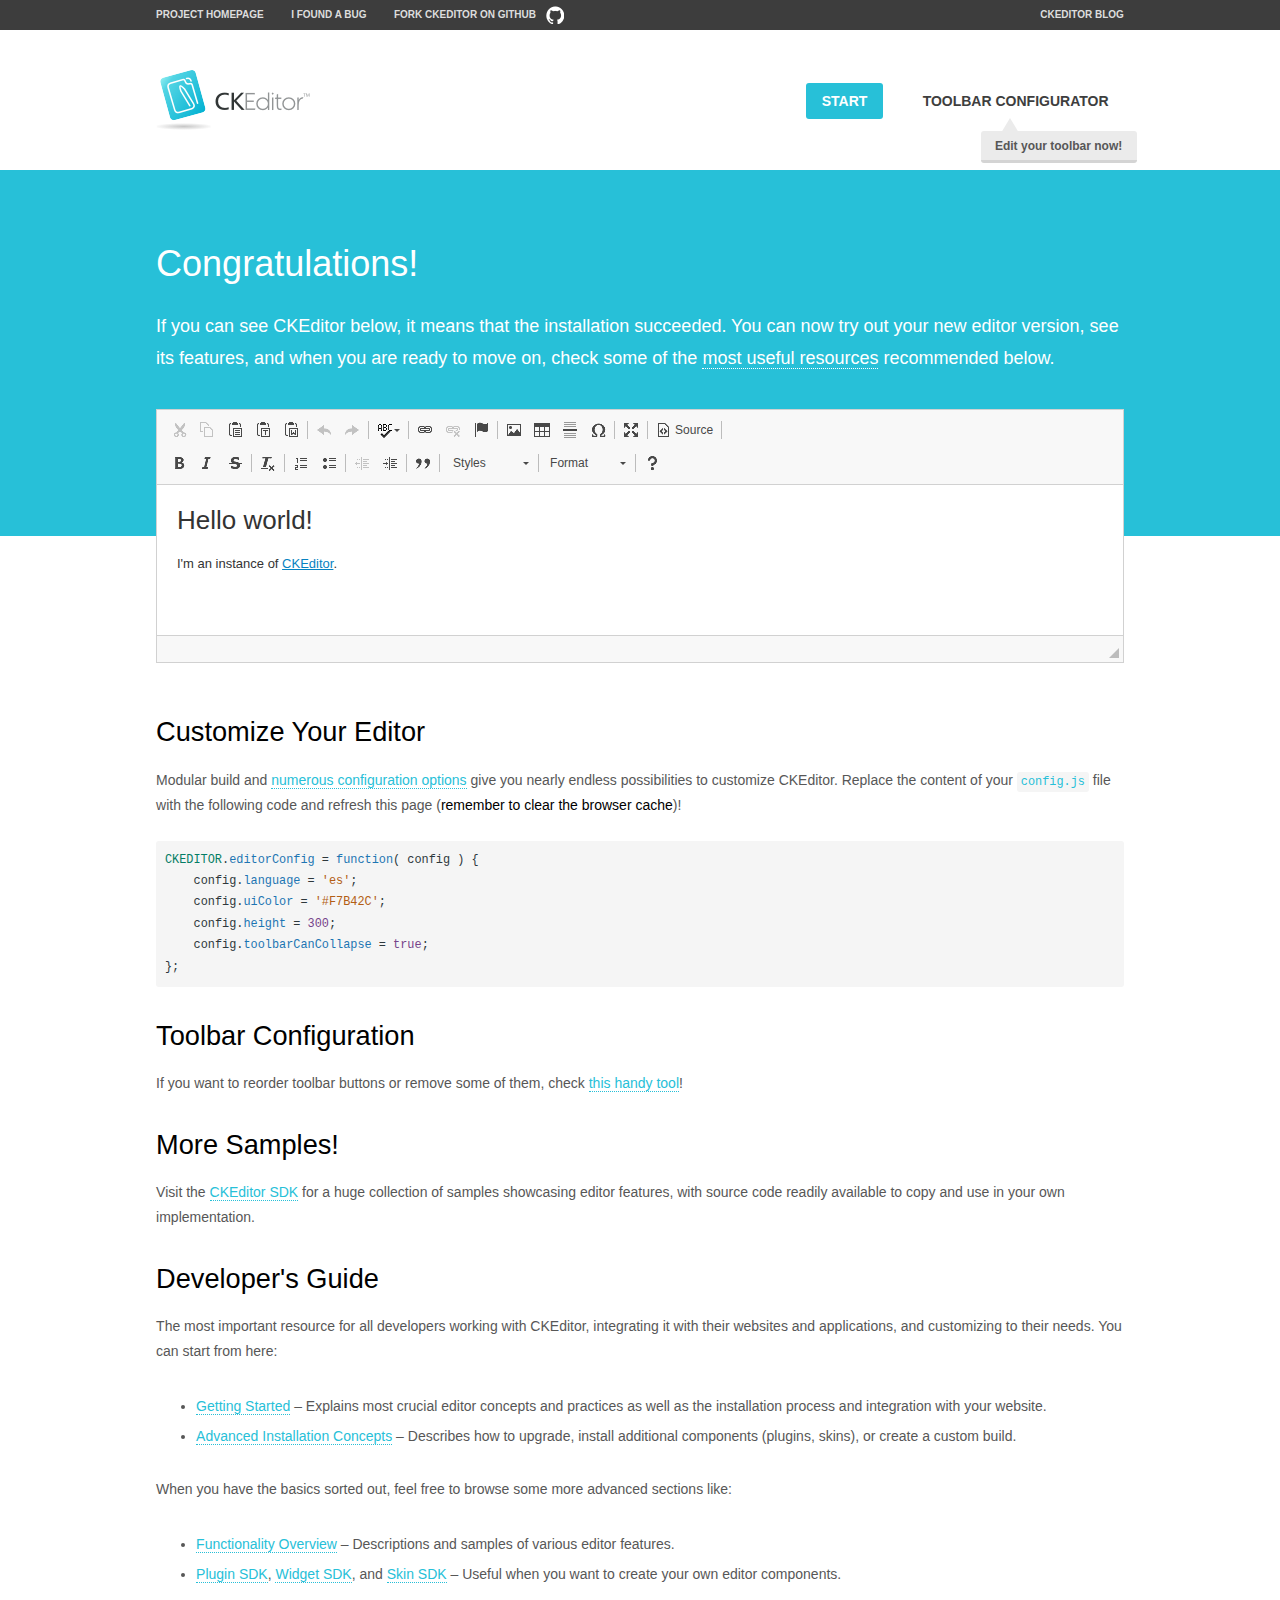
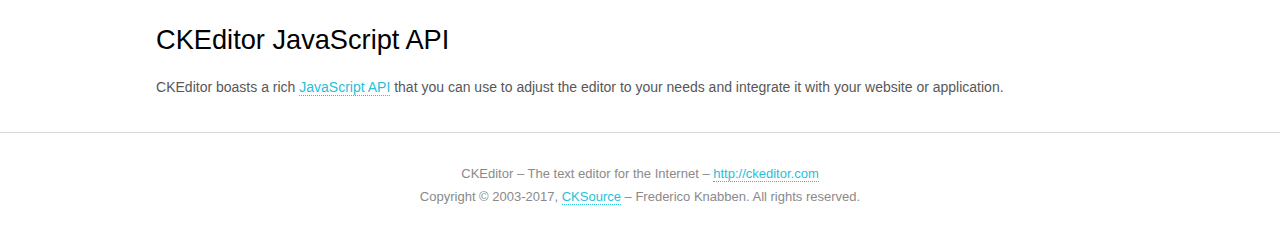
<file: ckeditor/samples/index.html>
<!DOCTYPE html>
<!--
Copyright (c) 2003-2017, CKSource - Frederico Knabben. All rights reserved.
For licensing, see LICENSE.md or http://ckeditor.com/license
-->
<html>
<head>
	<meta charset="utf-8">
	<title>CKEditor Sample</title>
	<script src="../ckeditor.js"></script>
	<script src="js/sample.js"></script>
	<link rel="stylesheet" href="css/samples.css">
	<link rel="stylesheet" href="toolbarconfigurator/lib/codemirror/neo.css">
</head>
<body id="main">

<nav class="navigation-a">
	<div class="grid-container">
		<ul class="navigation-a-left grid-width-70">
			<li><a href="http://ckeditor.com">Project Homepage</a></li>
			<li><a href="https://github.com/ckeditor/ckeditor-dev/issues">I found a bug</a></li>
			<li><a href="http://github.com/ckeditor/ckeditor-dev" class="icon-pos-right icon-navigation-a-github">Fork CKEditor on GitHub</a></li>
		</ul>
		<ul class="navigation-a-right grid-width-30">
			<li><a href="http://ckeditor.com/blog-list">CKEditor Blog</a></li>
		</ul>
	</div>
</nav>

<header class="header-a">
	<div class="grid-container">
		<h1 class="header-a-logo grid-width-30">
			<a href="index.html"><img src="img/logo.png" alt="CKEditor Sample"></a>
		</h1>

		<nav class="navigation-b grid-width-70">
			<ul>
				<li><a href="index.html" class="button-a button-a-background">Start</a></li>
				<li><a href="toolbarconfigurator/index.html" class="button-a">Toolbar configurator <span class="balloon-a balloon-a-nw">Edit your toolbar now!</span></a></li>
			</ul>
		</nav>
	</div>
</header>

<main>
	<div class="adjoined-top">
		<div class="grid-container">
			<div class="content grid-width-100">
				<h1>Congratulations!</h1>
				<p>
					If you can see CKEditor below, it means that the installation succeeded.
					You can now try out your new editor version, see its features, and when you are ready to move on, check some of the <a href="#sample-customize">most useful resources</a> recommended below.
				</p>
			</div>
		</div>
	</div>
	<div class="adjoined-bottom">
		<div class="grid-container">
			<div class="grid-width-100">
				<div id="editor">
					<h1>Hello world!</h1>
					<p>I'm an instance of <a href="http://ckeditor.com">CKEditor</a>.</p>
				</div>
			</div>
		</div>
	</div>

	<div class="grid-container">
		<div class="content grid-width-100">
			<section id="sample-customize">
				<h2>Customize Your Editor</h2>
				<p>Modular build and <a href="http://docs.ckeditor.com/#!/guide/dev_configuration">numerous configuration options</a> give you nearly endless possibilities to customize CKEditor. Replace the content of your <code><a href="../config.js">config.js</a></code> file with the following code and refresh this page (<strong>remember to clear the browser cache</strong>)!</p>
		<pre class="cm-s-neo CodeMirror"><code><span style="padding-right: 0.1px;"><span class="cm-variable">CKEDITOR</span>.<span class="cm-property">editorConfig</span> <span class="cm-operator">=</span> <span class="cm-keyword">function</span>( <span class="cm-def">config</span> ) {</span>
<span style="padding-right: 0.1px;"><span class="cm-tab">	</span><span class="cm-variable-2">config</span>.<span class="cm-property">language</span> <span class="cm-operator">=</span> <span class="cm-string">'es'</span>;</span>
<span style="padding-right: 0.1px;"><span class="cm-tab">	</span><span class="cm-variable-2">config</span>.<span class="cm-property">uiColor</span> <span class="cm-operator">=</span> <span class="cm-string">'#F7B42C'</span>;</span>
<span style="padding-right: 0.1px;"><span class="cm-tab">	</span><span class="cm-variable-2">config</span>.<span class="cm-property">height</span> <span class="cm-operator">=</span> <span class="cm-number">300</span>;</span>
<span style="padding-right: 0.1px;"><span class="cm-tab">	</span><span class="cm-variable-2">config</span>.<span class="cm-property">toolbarCanCollapse</span> <span class="cm-operator">=</span> <span class="cm-atom">true</span>;</span>
<span style="padding-right: 0.1px;">};</span></code></pre>
			</section>

			<section>
				<h2>Toolbar Configuration</h2>
				<p>If you want to reorder toolbar buttons or remove some of them, check <a href="toolbarconfigurator/index.html">this handy tool</a>!</p>
			</section>

			<section>
				<h2>More Samples!</h2>
				<p>Visit the <a href="http://sdk.ckeditor.com">CKEditor SDK</a> for a huge collection of samples showcasing editor features, with source code readily available to copy and use in your own implementation.</p>
			</section>

			<section>
				<h2>Developer's Guide</h2>
				<p>The most important resource for all developers working with CKEditor, integrating it with their websites and applications, and customizing to their needs. You can start from here:</p>
				<ul>
					<li><a href="http://docs.ckeditor.com/#!/guide/dev_installation">Getting Started</a> &ndash; Explains most crucial editor concepts and practices as well as the installation process and integration with your website.</li>
					<li><a href="http://docs.ckeditor.com/#!/guide/dev_advanced_installation">Advanced Installation Concepts</a> &ndash; Describes how to upgrade, install additional components (plugins, skins), or create a custom build.</li>
				</ul>
					<p>When you have the basics sorted out, feel free to browse some more advanced sections like:</p>
				<ul>
					<li><a href="http://docs.ckeditor.com/#!/guide/dev_features">Functionality Overview</a> &ndash; Descriptions and samples of various editor features.</li>
					<li><a href="http://docs.ckeditor.com/#!/guide/plugin_sdk_intro">Plugin SDK</a>, <a href="http://docs.ckeditor.com/#!/guide/widget_sdk_intro">Widget SDK</a>, and <a href="http://docs.ckeditor.com/#!/guide/skin_sdk_intro">Skin SDK</a> &ndash; Useful when you want to create your own editor components.</li>
				</ul>
			</section>

			<section>
				<h2>CKEditor JavaScript API</h2>
				<p>CKEditor boasts a rich <a href="http://docs.ckeditor.com/#!/api">JavaScript API</a> that you can use to adjust the editor to your needs and integrate it with your website or application.</p>
			</section>
		</div>
	</div>
</main>

<footer class="footer-a grid-container">
	<div class="grid-container">
		<p class="grid-width-100">
			CKEditor &ndash; The text editor for the Internet &ndash; <a class="samples" href="http://ckeditor.com/">http://ckeditor.com</a>
		</p>
		<p class="grid-width-100" id="copy">
			Copyright &copy; 2003-2017, <a class="samples" href="http://cksource.com/">CKSource</a> &ndash; Frederico Knabben. All rights reserved.
		</p>
	</div>
</footer>
<script>
	initSample();
</script>

</body>
</html>
</file>
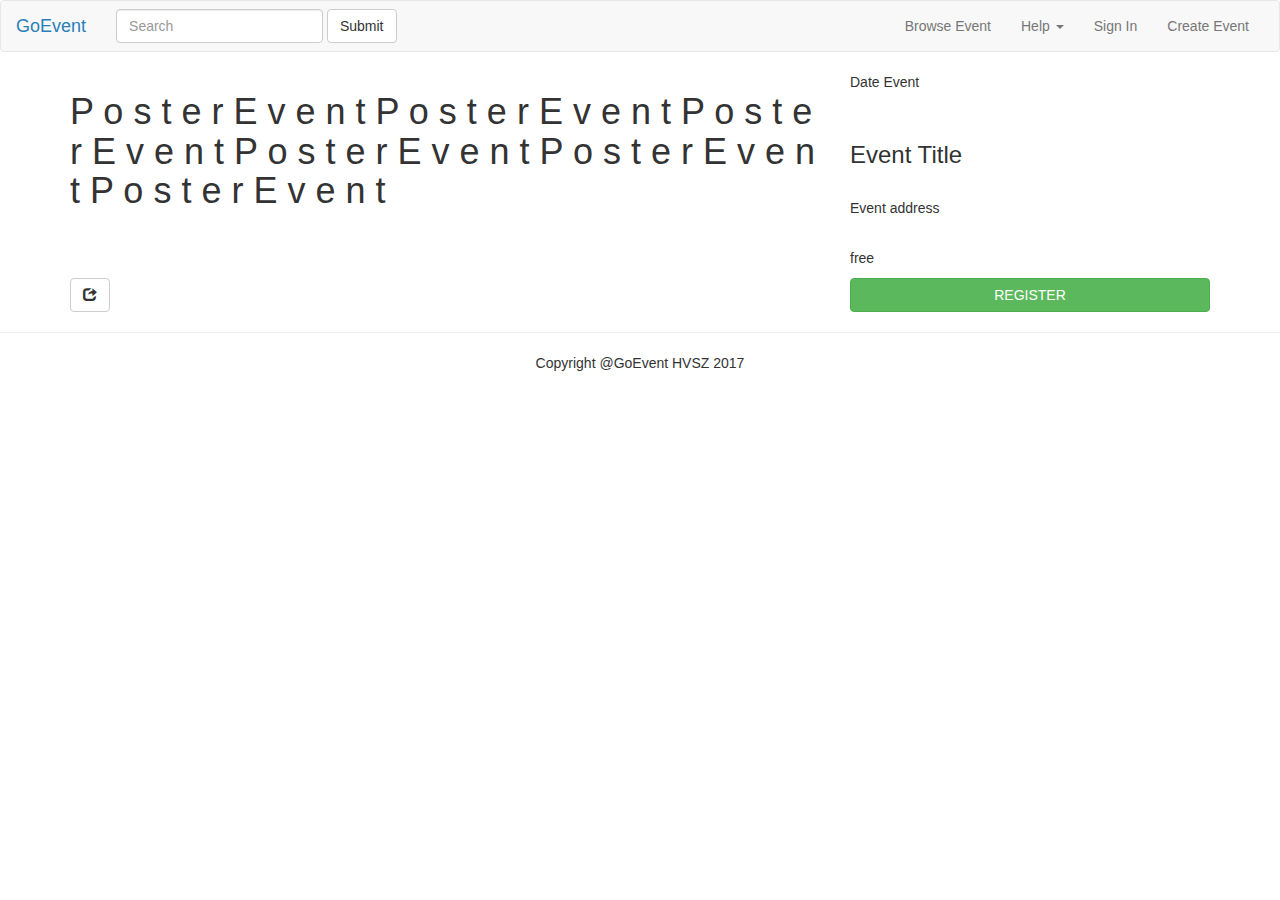
<file: pages/event_detail/index.html>
<!DOCTYPE html>
<html lang="en" >
<head>
  <meta charset="utf-8" />
  <meta name="HVSZ" content="GoEvent" />

  <title>GoEvent</title>

  <link rel="shortcut icon" href="../../images/title.png" />
  
  <!-- pengaturan view agar responsif namun pada mobile tidak bisa zooming -->
  <meta name="viewport" content="width=device-width, initial-scale=1, maximum-scale=1, user-scalable=no">
  
  <!-- attach JavaScripts -->
  <script src="../../js/bootstrap.min.js"></script>
  <script src="../../js/jquery.min.js"></script>
  <!--<script src="//maps.google.com/maps/api/js?sensor=true"></script>-->
  <!--<script src="js/main.js"></script>-->

  <!-- attach CSS styles -->
  <link href="../../css/bootstrap.min.css" rel="stylesheet">
  <link href="../../css/style_goevent.css" rel="stylesheet" />

  <!-- Online attachment - offline doesnt work -->
  <link rel="stylesheet" href="https://maxcdn.bootstrapcdn.com/bootstrap/3.3.7/css/bootstrap.min.css">
  <script src="https://maxcdn.bootstrapcdn.com/bootstrap/3.3.7/js/bootstrap.min.js"></script>

</head>

<!--<script type="text/javascript" src="js/bootstrap.min.js"></script> -->

<body>
  <!-- NavBar -->
    <nav class="navbar navbar-default">
        <div class="container-fluid">
          <!-- Brand and toggle get grouped for better mobile display -->
          <div class="navbar-header">
            <button type="button" class="navbar-toggle collapsed" data-toggle="collapse" data-target="#bs-example-navbar-collapse-1" aria-expanded="false">
              <span class="sr-only">Toggle navigation</span>
              <span class="icon-bar"></span>
              <span class="icon-bar"></span>
              <span class="icon-bar"></span>
            </button>
            <a class="navbar-brand" id="goevent_color" href="../../index.html">GoEvent</a>
          </div>
      
          <!-- Collect the nav links, forms, and other content for toggling -->
          <div class="collapse navbar-collapse" id="bs-example-navbar-collapse-1">
              <form class="navbar-form navbar-left">
                  <div class="form-group">
                    <input type="text" class="form-control" placeholder="Search">
                  </div>
                  <button type="submit" class="btn btn-default">Submit</button>
              </form>
            <ul class="nav navbar-nav navbar-right">
              <li><a href="../../pages/browse_event">Browse Event</a></li>
              <li class="dropdown">
                <a href="#" class="dropdown-toggle" data-toggle="dropdown" role="button" aria-haspopup="true" aria-expanded="false">Help <span class="caret"></span></a>
                <ul class="dropdown-menu">
                    <li><a href="#">Where are my tickets?</a></li>
                    <li role="separator" class="divider"></li>
                    <li><a href="#">How to contact event organizer</a></li>
                    <li role="separator" class="divider"></li>
                    <li><a href="#">Help Center</a></li>
                </ul>
              </li>
              <li><a href="../../pages/sign_in">Sign In</a></li>
              <li><a href="../../pages/create_event">Create Event</a></li>
            </ul>
          </div><!-- /.navbar-collapse -->
        </div><!-- /.container-fluid -->
    </nav>

  <div class="container text-wrap">
    <div class="row">
      <div class="col-lg-8">
        <h1>P o s t e r E v e n t P o s t e r E v e n t P o s t e r E v e n t P o s t e r E v e n t P o s t e r E v e n t P o s t e r E v e n t</h1>
      </div>
      <div class="col-lg-4">
        <p>Date Event</p>
        <br />
        <h3>Event Title</h3>
        <br />
        <p>Event address</p>
        <br />
        <p>free</p>
      </div>
    </div>
    <div class="clearfix"></div>
    <div class="row">
      <div class="col-lg-8">
          <button type="button" class="btn btn-default" aria-label="Left Align">
              <span class="glyphicon glyphicon-share" aria-hidden="true"></span>
            </button>
      </div>
      <div class="col-lg-4">
          <button type="submit" class="btn btn-success btn-round btn-block">REGISTER</button>
      </div>
    </div>
  </div>


  <!-- footer -->
  <footer>
    <hr />
    <div class="container">
      <p class="text-center">Copyright @GoEvent   HVSZ 2017</p>
    </div>
  </footer>
  
</body>
</html>
</file>
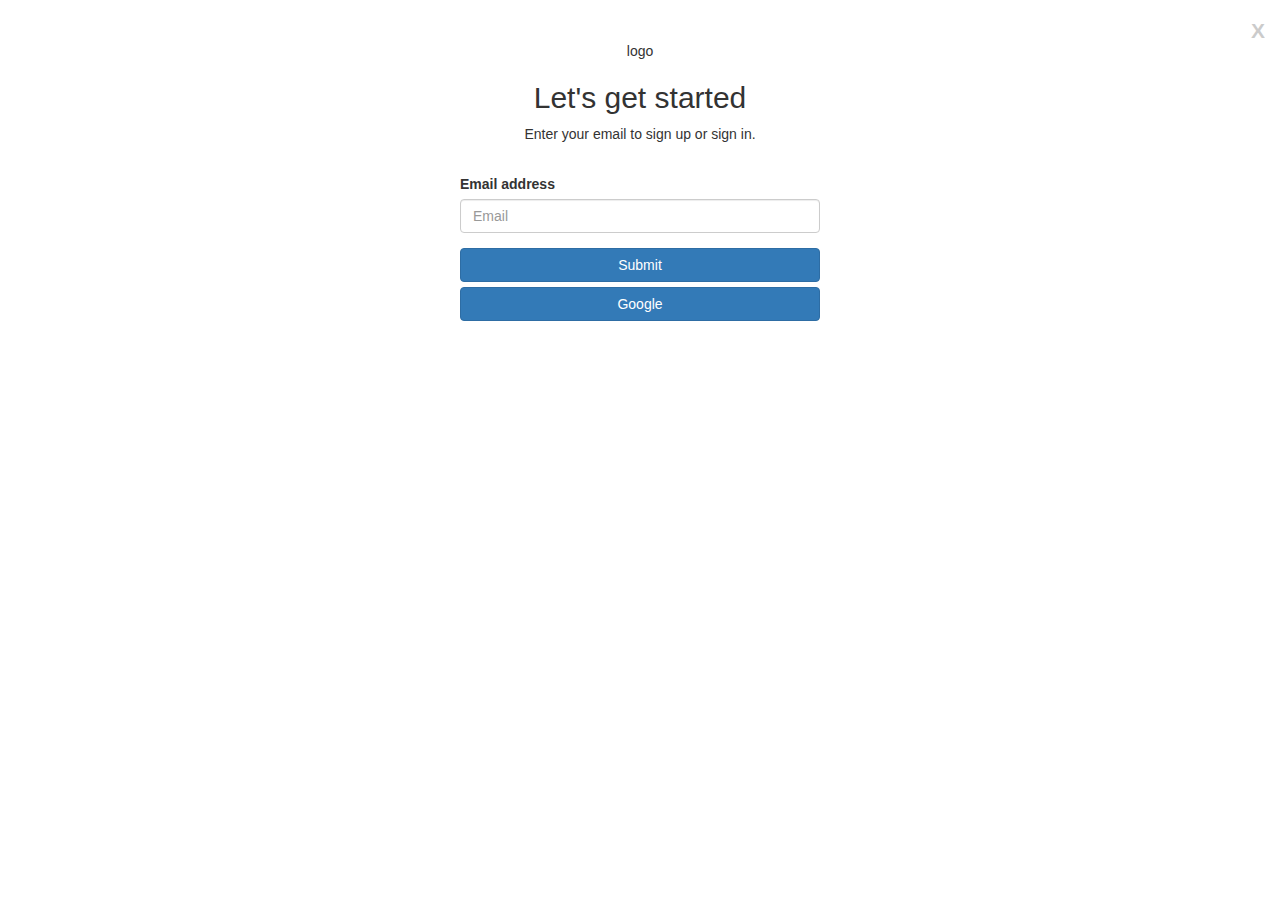
<file: pages/sign_in/index.html>
<!DOCTYPE html>
<html lang="en" >
<head>
  <meta charset="utf-8" />
  <meta name="HVSZ" content="GoEvent" />

  <title>GoEvent</title>

  <link rel="shortcut icon" href="../../images/title.png" />
  
  <!-- pengaturan view agar responsif namun pada mobile tidak bisa zooming -->
  <meta name="viewport" content="width=device-width, initial-scale=1, maximum-scale=1, user-scalable=no">
  
  <!-- attach JavaScripts -->
  <script src="../../js/bootstrap.min.js"></script>
  <script src="../../js/jquery.min.js"></script>
  <!--<script src="//maps.google.com/maps/api/js?sensor=true"></script>-->
  <!--<script src="js/main.js"></script>-->

  <!-- attach CSS styles -->
  <link href="../../css/bootstrap.min.css" rel="stylesheet">
  <link href="../../css/style_goevent.css" rel="stylesheet" />

  <!-- Online attachment - offline doesnt work -->
  <link rel="stylesheet" href="https://maxcdn.bootstrapcdn.com/bootstrap/3.3.7/css/bootstrap.min.css">
  <script src="https://maxcdn.bootstrapcdn.com/bootstrap/3.3.7/js/bootstrap.min.js"></script>

</head>

<!--<script type="text/javascript" src="js/bootstrap.min.js"></script> -->

<body>
  
  <div class="container-fluid">
    <br />
    <a href="../../index.html" class="close" role="button">X</a>
  </div>

  <div class="container text-center">
    <p>logo</p>
    <h2>Let's get started</h2>
    <p>Enter your email to sign up or sign in.</p>
    <br />   
  </div>

  <div class="container">
    <div class="row">
      <div class="col-lg-4"></div>
      <div class="col-lg-4">
          <form>
              <div class="form-group">
                <label for="exampleInputEmail1">Email address</label>
                <input type="email" class="form-control" id="exampleInputEmail1" placeholder="Email">
              </div>
              <button type="submit" class="btn btn-primary btn-round btn-block">Submit</button>
              <a href="../backend/sign_in_google" class="btn btn-primary btn-round btn-block">Google</a>
          </form>
      </div>
      <div class="col-lg-4"></div>
    </div>
  </div>
  
  
</body>
</html>
</file>
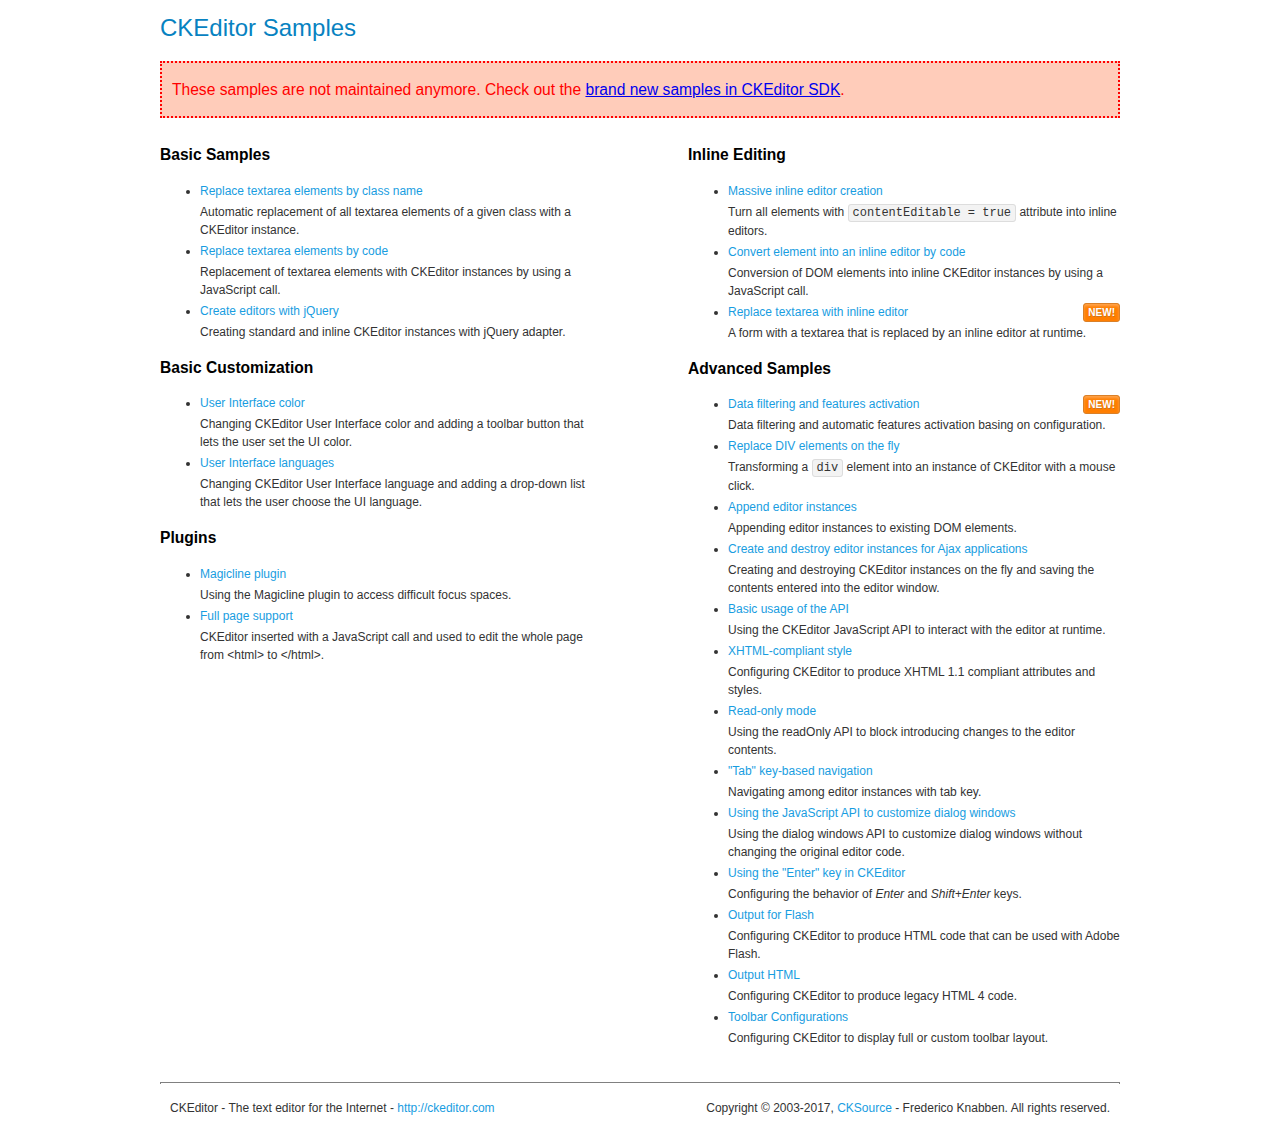
<file: ckeditor/samples/old/index.html>
<!DOCTYPE html>
<!--
Copyright (c) 2003-2017, CKSource - Frederico Knabben. All rights reserved.
For licensing, see LICENSE.md or http://ckeditor.com/license
-->
<html>
<head>
	<meta charset="utf-8">
	<title>CKEditor Samples</title>
	<link rel="stylesheet" href="sample.css">
</head>
<body>
	<h1 class="samples">
		CKEditor Samples
	</h1>
	<div class="warning deprecated">
		These samples are not maintained anymore. Check out the <a href="http://sdk.ckeditor.com/">brand new samples in CKEditor SDK</a>.
	</div>
	<div class="twoColumns">
		<div class="twoColumnsLeft">
			<h2 class="samples">
				Basic Samples
			</h2>
			<dl class="samples">
				<dt><a class="samples" href="replacebyclass.html">Replace textarea elements by class name</a></dt>
				<dd>Automatic replacement of all textarea elements of a given class with a CKEditor instance.</dd>

				<dt><a class="samples" href="replacebycode.html">Replace textarea elements by code</a></dt>
				<dd>Replacement of textarea elements with CKEditor instances by using a JavaScript call.</dd>

				<dt><a class="samples" href="jquery.html">Create editors with jQuery</a></dt>
				<dd>Creating standard and inline CKEditor instances with jQuery adapter.</dd>
			</dl>

			<h2 class="samples">
				Basic Customization
			</h2>
			<dl class="samples">
				<dt><a class="samples" href="uicolor.html">User Interface color</a></dt>
				<dd>Changing CKEditor User Interface color and adding a toolbar button that lets the user set the UI color.</dd>

				<dt><a class="samples" href="uilanguages.html">User Interface languages</a></dt>
				<dd>Changing CKEditor User Interface language and adding a drop-down list that lets the user choose the UI language.</dd>
			</dl>


			<h2 class="samples">Plugins</h2>
<dl class="samples">
<dt><a class="samples" href="magicline/magicline.html">Magicline plugin</a></dt>
<dd>Using the Magicline plugin to access difficult focus spaces.</dd>

<dt><a class="samples" href="wysiwygarea/fullpage.html">Full page support</a></dt>
<dd>CKEditor inserted with a JavaScript call and used to edit the whole page from &lt;html&gt; to &lt;/html&gt;.</dd>
</dl>
		</div>
		<div class="twoColumnsRight">
			<h2 class="samples">
				Inline Editing
			</h2>
			<dl class="samples">
				<dt><a class="samples" href="inlineall.html">Massive inline editor creation</a></dt>
				<dd>Turn all elements with <code>contentEditable = true</code> attribute into inline editors.</dd>

				<dt><a class="samples" href="inlinebycode.html">Convert element into an inline editor by code</a></dt>
				<dd>Conversion of DOM elements into inline CKEditor instances by using a JavaScript call.</dd>

				<dt><a class="samples" href="inlinetextarea.html">Replace textarea with inline editor</a> <span class="new">New!</span></dt>
				<dd>A form with a textarea that is replaced by an inline editor at runtime.</dd>

				
			</dl>

			<h2 class="samples">
				Advanced Samples
			</h2>
			<dl class="samples">
				<dt><a class="samples" href="datafiltering.html">Data filtering and features activation</a> <span class="new">New!</span></dt>
				<dd>Data filtering and automatic features activation basing on configuration.</dd>

				<dt><a class="samples" href="divreplace.html">Replace DIV elements on the fly</a></dt>
				<dd>Transforming a <code>div</code> element into an instance of CKEditor with a mouse click.</dd>

				<dt><a class="samples" href="appendto.html">Append editor instances</a></dt>
				<dd>Appending editor instances to existing DOM elements.</dd>

				<dt><a class="samples" href="ajax.html">Create and destroy editor instances for Ajax applications</a></dt>
				<dd>Creating and destroying CKEditor instances on the fly and saving the contents entered into the editor window.</dd>

				<dt><a class="samples" href="api.html">Basic usage of the API</a></dt>
				<dd>Using the CKEditor JavaScript API to interact with the editor at runtime.</dd>

				<dt><a class="samples" href="xhtmlstyle.html">XHTML-compliant style</a></dt>
				<dd>Configuring CKEditor to produce XHTML 1.1 compliant attributes and styles.</dd>

				<dt><a class="samples" href="readonly.html">Read-only mode</a></dt>
				<dd>Using the readOnly API to block introducing changes to the editor contents.</dd>

				<dt><a class="samples" href="tabindex.html">"Tab" key-based navigation</a></dt>
				<dd>Navigating among editor instances with tab key.</dd>


				
<dt><a class="samples" href="dialog/dialog.html">Using the JavaScript API to customize dialog windows</a></dt>
<dd>Using the dialog windows API to customize dialog windows without changing the original editor code.</dd>

<dt><a class="samples" href="enterkey/enterkey.html">Using the &quot;Enter&quot; key in CKEditor</a></dt>
<dd>Configuring the behavior of <em>Enter</em> and <em>Shift+Enter</em> keys.</dd>

<dt><a class="samples" href="htmlwriter/outputforflash.html">Output for Flash</a></dt>
<dd>Configuring CKEditor to produce HTML code that can be used with Adobe Flash.</dd>

<dt><a class="samples" href="htmlwriter/outputhtml.html">Output HTML</a></dt>
<dd>Configuring CKEditor to produce legacy HTML 4 code.</dd>

<dt><a class="samples" href="toolbar/toolbar.html">Toolbar Configurations</a></dt>
<dd>Configuring CKEditor to display full or custom toolbar layout.</dd>

			</dl>
		</div>
	</div>
	<div id="footer">
		<hr>
		<p>
			CKEditor - The text editor for the Internet - <a class="samples" href="http://ckeditor.com/">http://ckeditor.com</a>
		</p>
		<p id="copy">
			Copyright &copy; 2003-2017, <a class="samples" href="http://cksource.com/">CKSource</a> - Frederico Knabben. All rights reserved.
		</p>
	</div>
</body>
</html>
</file>
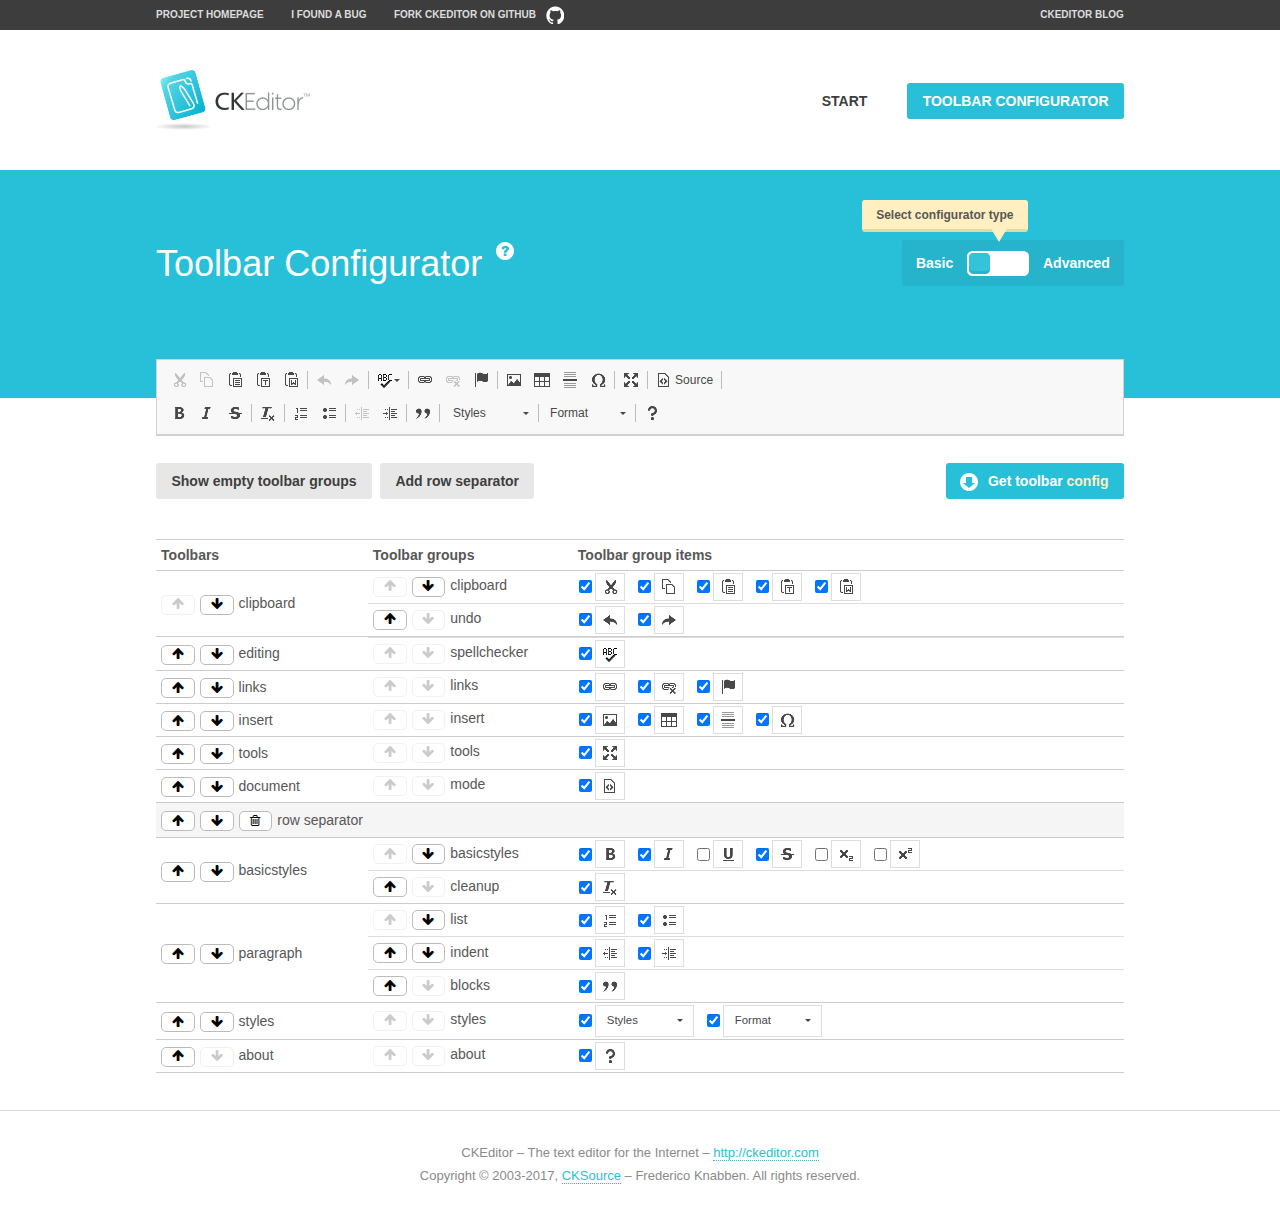
<file: ckeditor/samples/toolbarconfigurator/index.html>
<!DOCTYPE html>
<!--
Copyright (c) 2003-2017, CKSource - Frederico Knabben. All rights reserved.
For licensing, see LICENSE.md or http://ckeditor.com/license
-->
<!--[if IE 8]><html class="ie8"><![endif]-->
<!--[if gt IE 8]><html><![endif]-->
<!--[if !IE]><!--><html><!--<![endif]-->
<head>
	<meta charset="utf-8">
	<title>Toolbar Configurator</title>
	<script src="../../ckeditor.js"></script>
	<script>
		if ( CKEDITOR.env.ie && CKEDITOR.env.version < 9 )
			CKEDITOR.tools.enableHtml5Elements( document );
	</script>
	<link rel="stylesheet" href="lib/codemirror/codemirror.css">
	<link rel="stylesheet" href="lib/codemirror/show-hint.css">
	<link rel="stylesheet" href="lib/codemirror/neo.css">
	<link rel="stylesheet" href="css/fontello.css">
	<link rel="stylesheet" href="../css/samples.css">
</head>
<body id="toolbar">

<nav class="navigation-a">
	<div class="grid-container">
		<ul class="navigation-a-left grid-width-70">
			<li><a href="http://ckeditor.com">Project Homepage</a></li>
			<li><a href="https://github.com/ckeditor/ckeditor-dev/issues">I found a bug</a></li>
			<li><a href="http://github.com/ckeditor/ckeditor-dev" class="icon-pos-right icon-navigation-a-github">Fork CKEditor on GitHub</a></li>
		</ul>
		<ul class="navigation-a-right grid-width-30">
			<li><a href="http://ckeditor.com/blog-list">CKEditor Blog</a></li>
		</ul>
	</div>
</nav>

<header class="header-a">
	<div class="grid-container">
		<h1 class="header-a-logo grid-width-30">
			<a href="../index.html"><img src="../img/logo.png" alt="CKEditor Logo"></a>
		</h1>
		<nav class="navigation-b grid-width-70">
			<ul>
				<li><a href="../index.html"  class="button-a">Start</a></li>
				<li><a href="index.html"  class="button-a button-a-background">Toolbar configurator</a></li>
			</ul>
		</nav>
	</div>
</header>

<main>
	<div class="adjoined-top">
		<div class="grid-container">
			<div class="content grid-width-100">
				<div class="grid-container-nested">
					<h1 class="grid-width-60">
						Toolbar Configurator
						<a href="#help-content" type="button" title="Configurator help" id="help" class="button-a button-a-background button-a-no-text icon-pos-left icon-question-mark">Help</a>
					</h1>

					<div class="grid-width-40 grid-switch-magic">
						<div class="switch">
							<span class="balloon-a balloon-a-se">Select configurator type</span>
							<input type="radio" name="radio" data-num="1" id="radio-basic" />
							<input type="radio" name="radio" data-num="2" id="radio-advanced" />
							<label data-for="1" for="radio-basic">Basic</label>
							<span class="switch-inner">
								<span class="handler"></span>
							</span>
							<label data-for="2" for="radio-advanced">Advanced</label>
						</div>
					</div>
				</div>
			</div>
		</div>
	</div>
	<div class="adjoined-bottom">
		<div class="grid-container">
			<div class="grid-width-100">
				<div class="editors-container">
					<div id="editor-basic"></div>
					<div id="editor-advanced"></div>
				</div>
			</div>
		</div>
	</div>

	<div class="grid-container configurator">
		<div class="content grid-width-100">
			<div class="configurator">
				<div>
					<div id="toolbarModifierWrapper"></div>
				</div>
			</div>
		</div>
	</div>

	<div id="help-content">
		<div class="grid-container">
			<div class="grid-width-100">
				<h2>What Am I Doing Here?</h2>

				<div class="grid-container grid-container-nested">
					<div class="basic">
						<div class="grid-width-50">
							<p>Arrange <a href="http://docs.ckeditor.com/#!/api/CKEDITOR.config-cfg-toolbarGroups">toolbar groups</a>, toggle <a href="http://docs.ckeditor.com/#!/api/CKEDITOR.config-cfg-removeButtons">button visibility</a> according to your needs and get your toolbar configuration.</p>
							<p>You can replace the content of the <a href="../../config.js"><code>config.js</code></a> file with the generated configuration. If you already set some configuration options you will need to merge both configurations.</p>
						</div>
						<div class="grid-width-50">
							<p>Read more about different ways of <a href="http://docs.ckeditor.com/#!/guide/dev_configuration">setting configuration</a> and do not forget about <strong>clearing browser cache</strong>.</p>
							<p>Arranging toolbar groups is the recommended way of configuring the toolbar, but if you need more freedom you can use the <a href="#advanced">advanced configurator</a>.</p>
						</div>
					</div>
					<div class="advanced" style="display: none;">
						<div class="grid-width-50">
							<p>With this code editor you can edit your <a href="http://docs.ckeditor.com/#!/api/CKEDITOR.config-cfg-toolbar">toolbar configuration</a> live.</p>
							<p>You can replace the content of the <a href="../../config.js"><code>config.js</code></a> file with the generated configuration. If you already set some configuration options you will need to merge both configurations.</p>
						</div>
						<div class="grid-width-50">
							<p>Read more about different ways of <a href="http://docs.ckeditor.com/#!/guide/dev_configuration">setting configuration</a> and do not forget about <strong>clearing browser cache</strong>.</p>
						</div>
					</div>
				</div>

				<p class="grid-container grid-container-nested">
					<button type="button" class="help-content-close grid-width-100 button-a button-a-background">Got it. Let's play!</button>
				</p>
			</div>
		</div>
	</div>
</main>

<footer class="footer-a grid-container">
	<p class="grid-width-100">
		CKEditor &ndash; The text editor for the Internet &ndash; <a class="samples" href="http://ckeditor.com/">http://ckeditor.com</a>
	</p>
	<p class="grid-width-100" id="copy">
		Copyright &copy; 2003-2017, <a class="samples" href="http://cksource.com/">CKSource</a> &ndash; Frederico Knabben. All rights reserved.
	</p>
</footer>

<script src="lib/codemirror/codemirror.js"></script>
<script src="lib/codemirror/javascript.js"></script>
<script src="lib/codemirror/show-hint.js"></script>

<script src="js/fulltoolbareditor.js"></script>
<script src="js/abstracttoolbarmodifier.js"></script>
<script src="js/toolbarmodifier.js"></script>
<script src="js/toolbartextmodifier.js"></script>
<script src="../js/sf.js"></script>

<script>
	( function() {
		'use strict';

		var mode = ( window.location.hash.substr( 1 ) === 'advanced' ) ? 'advanced' : 'basic',
			configuratorSection = CKEDITOR.document.findOne( 'main > .grid-container.configurator' ),
			basicInstruction = CKEDITOR.document.findOne( '#help-content .basic' ),
			advancedInstruction = CKEDITOR.document.findOne( '#help-content .advanced' ),

			// Configurator mode switcher.
			modeSwitchBasic = CKEDITOR.document.getById( 'radio-basic' ),
			modeSwitchAdvanced = CKEDITOR.document.getById( 'radio-advanced' );

		// Initial setup
		function updateSwitcher() {
			if ( mode === 'advanced' ) {
				modeSwitchAdvanced.$.checked = true;
			} else {
				modeSwitchBasic.$.checked = true;
			}
		}

		updateSwitcher();

		CKEDITOR.document.getWindow().on( 'hashchange', function( e ) {
			var hash = window.location.hash.substr( 1 );
			if ( !( hash === 'advanced' || hash === 'basic' ) ) {
				return;
			}
			mode = hash;
			onToolbarsDone( mode );
		} );

		CKEDITOR.document.getWindow().on( 'resize', function() {
			updateToolbar( ( mode === 'basic' ? toolbarModifier : toolbarTextModifier )[ 'editorInstance' ] );
		} );

		function onRefresh( modifier ) {
			modifier = modifier || this;

			if ( mode === 'basic' && modifier instanceof ToolbarConfigurator.ToolbarTextModifier ) {
				return;
			}

			// CodeMirror container becomes visible, so we need to refresh and to avoid rendering problems.
			if ( mode === 'advanced' && modifier instanceof ToolbarConfigurator.ToolbarTextModifier ) {
				modifier.codeContainer.refresh();
			}

			updateToolbar( modifier.editorInstance );
		}

		function updateToolbar( editor ) {
			var editorContainer = editor.container;

			// Not always editor is loaded.
			if ( !editorContainer ) {
				return;
			}

			var displayStyle = editorContainer.getStyle( 'display' );

			editorContainer.setStyle( 'display', 'block' );

			var newHeight = editorContainer.getSize( 'height' );

			var newMarginTop = parseInt( editorContainer.getComputedStyle( 'margin-top' ), 10 );
			newMarginTop = ( isNaN( newMarginTop ) ? 0 : Number( newMarginTop ) );

			var newMarginBottom = parseInt( editorContainer.getComputedStyle( 'margin-bottom' ), 10 );
			newMarginBottom = ( isNaN( newMarginBottom ) ? 0 : Number( newMarginBottom ) );

			var result = newHeight + newMarginTop + newMarginBottom;

			editorContainer.setStyle( 'display', displayStyle );

			editor.container.getAscendant( 'div' ).setStyle( 'height', result + 'px' );
		}

		var toolbarModifier = new ToolbarConfigurator.ToolbarModifier( 'editor-basic' );

		var done = 0;
		toolbarModifier.init( onToolbarInit );
		toolbarModifier.onRefresh = onRefresh;

		CKEDITOR.document.getById( 'toolbarModifierWrapper' ).append( toolbarModifier.mainContainer );

		var toolbarTextModifier = new ToolbarConfigurator.ToolbarTextModifier( 'editor-advanced' );
		toolbarTextModifier.init( onToolbarInit );
		toolbarTextModifier.onRefresh = onRefresh;

		function onToolbarInit() {
			if ( ++done === 2 ) {
				onToolbarsDone();

				positionSticky.watch( CKEDITOR.document.findOne( '.toolbar' ), function() {
					return mode === 'advanced';
				} );
			}
		}

		function onToolbarsDone() {
			if ( mode === 'basic' ) {
				toggleModeBasic( false );
			} else {
				toggleModeAdvanced( false );
			}

			updateSwitcher();

			setTimeout( function() {
				CKEDITOR.document.findOne( '.editors-container' ).addClass( 'active' );
				CKEDITOR.document.findOne( '#toolbarModifierWrapper' ).addClass( 'active' );
			}, 200 );
		}

		CKEDITOR.document.getById( 'toolbarModifierWrapper' ).append( toolbarTextModifier.mainContainer );

		function toogleModeSwitch( onElement, offElement, onModifier, offModifier ) {
			onElement.addClass( 'fancy-button-active' );
			offElement.removeClass( 'fancy-button-active' );

			onModifier.showUI();
			offModifier.hideUI();
		}

		function toggleModeBasic( callOnRefresh ) {
			callOnRefresh = ( callOnRefresh !== false );
			mode = 'basic';
			window.location.hash = '#basic';
			toogleModeSwitch( modeSwitchBasic, modeSwitchAdvanced, toolbarModifier, toolbarTextModifier );

			configuratorSection.removeClass( 'freed-width' );
			basicInstruction.show();
			advancedInstruction.hide();

			callOnRefresh && onRefresh( toolbarModifier );
		}

		function toggleModeAdvanced( callOnRefresh ) {
			callOnRefresh = ( callOnRefresh !== false );
			mode = 'advanced';
			window.location.hash = '#advanced';
			toogleModeSwitch( modeSwitchAdvanced, modeSwitchBasic, toolbarTextModifier, toolbarModifier );

			configuratorSection.addClass( 'freed-width' );
			advancedInstruction.show();
			basicInstruction.hide();

			callOnRefresh && onRefresh( toolbarTextModifier );
		}

		modeSwitchBasic.on( 'click', toggleModeBasic );
		modeSwitchAdvanced.on( 'click', toggleModeAdvanced );

		//
		// Position:sticky for the toolbar.
		//

		// Will make elements behave like they were styled with position:sticky.
		var positionSticky = {
			// Store object: {
			// 		element: CKEDITOR.dom.element, // Element which will float.
			// 		placeholder: CKEDITOR.dom.element, // Placeholder which is place to prevent page bounce.
			// 		isFixed: boolean // Whether element float now.
			// }
			watched: [],

			active: [],

			staticContainer: null,

			init: function() {
				var element = CKEDITOR.dom.element.createFromHtml(
					'<div class="staticContainer">' +
						'<div class="grid-container" >' +
							'<div class="grid-width-100">' +
								'<div class="inner"></div>' +
							'</div>' +
						'</div>' +
					'</div>' );

				this.staticContainer = element.findOne( '.inner' );

				CKEDITOR.document.getBody().append( element );
			},

			watch: function( element, preventFunc ) {
				this.watched.push( {
					element: element,
					placeholder: new CKEDITOR.dom.element( 'div' ),
					isFixed: false,
					preventFunc: preventFunc
				} );
			},

			checkAll: function() {
				for ( var i = 0; i < this.watched.length; i++ ) {
					this.check( this.watched[ i ] );
				}
			},

			check: function( element ) {
				var isFixed = element.isFixed;
				var shouldBeFixed = this.shouldBeFixed( element );

				// Nothing to be done.
				if ( isFixed === shouldBeFixed ) {
					return;
				}

				var placeholder = element.placeholder;

				if ( isFixed ) {
					// Unfixing.

					element.element.insertBefore( placeholder );
					placeholder.remove();

					element.element.removeStyle( 'margin' );

					this.active.splice( CKEDITOR.tools.indexOf( this.active, element ), 1 );

				} else {
					// Fixing.
					placeholder.setStyle( 'width', element.element.getSize( 'width' ) + 'px' );
					placeholder.setStyle( 'height', element.element.getSize( 'height' ) + 'px' );
					placeholder.setStyle( 'margin-bottom', element.element.getComputedStyle( 'margin-bottom' ) );
					placeholder.setStyle( 'display', element.element.getComputedStyle( 'display' ) );
					placeholder.insertAfter( element.element );

					this.staticContainer.append( element.element );

					this.active.push( element );
				}

				element.isFixed = !element.isFixed;
			},

			shouldBeFixed: function( element ) {
				if ( element.preventFunc && element.preventFunc() ) {
					return false;
				}

				// If element is already fixed we are checking it's placeholder.
				var related = ( element.isFixed ? element.placeholder : element.element ),
					clientRect = related.$.getBoundingClientRect(),
					staticHeight = this.staticContainer.getSize('height' ),
					elemHeight = element.element.getSize( 'height' );

				if ( element.isFixed ) {
					return ( clientRect.top + elemHeight < staticHeight );
				} else {
					return ( clientRect.top < staticHeight );
				}
			}
		};

		positionSticky.init();

		CKEDITOR.document.getWindow().on( 'scroll',
			new CKEDITOR.tools.eventsBuffer( 100, positionSticky.checkAll, positionSticky ).input
		);

		// Make the toolbar sticky.
		positionSticky.watch( CKEDITOR.document.findOne( '.editors-container' ) );

		// Help button and help-content.
		( function() {
			var helpButton = CKEDITOR.document.getById( 'help' ),
				helpContent = CKEDITOR.document.getById( 'help-content' );

			// Don't show help button on IE8 because it's unsupported by Pico Modal.
			if ( CKEDITOR.env.ie && CKEDITOR.env.version == 8 ) {
				helpButton.hide();
			} else {
				// Display help modal when the button is clicked.
				helpButton.on( 'click', function( evt ) {
					SF.modal( {
						// Clone modal content from DOM.
						content: helpContent.getHtml(),

						afterCreate: function( modal ) {
							// Enable modal content button to close the modal.
							new CKEDITOR.dom.element( modal.modalElem() ).findOne( '.help-content-close' ).once( 'click', modal.close );
						}
					} ).show();
				} );
			}
		} )();
	} )();
</script>
</body>
</html>
</file>
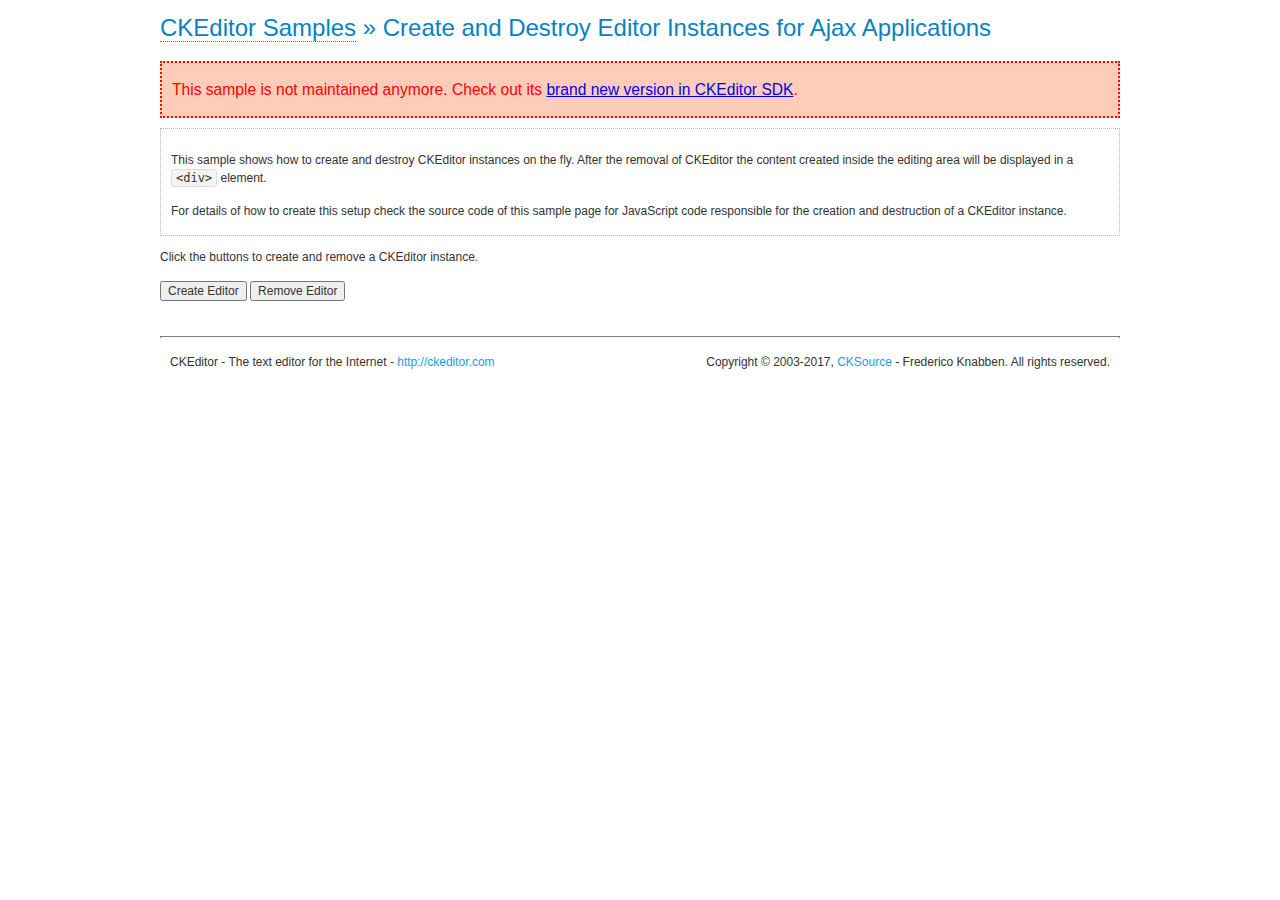
<file: ckeditor/samples/old/ajax.html>
<!DOCTYPE html>
<!--
Copyright (c) 2003-2017, CKSource - Frederico Knabben. All rights reserved.
For licensing, see LICENSE.md or http://ckeditor.com/license
-->
<html>
<head>
	<meta charset="utf-8">
	<title>Ajax &mdash; CKEditor Sample</title>
	<script src="../../ckeditor.js"></script>
	<link rel="stylesheet" href="sample.css">
	<script>

		var editor, html = '';

		function createEditor() {
			if ( editor )
				return;

			// Create a new editor inside the <div id="editor">, setting its value to html
			var config = {};
			editor = CKEDITOR.appendTo( 'editor', config, html );
		}

		function removeEditor() {
			if ( !editor )
				return;

			// Retrieve the editor contents. In an Ajax application, this data would be
			// sent to the server or used in any other way.
			document.getElementById( 'editorcontents' ).innerHTML = html = editor.getData();
			document.getElementById( 'contents' ).style.display = '';

			// Destroy the editor.
			editor.destroy();
			editor = null;
		}

	</script>
</head>
<body>
	<h1 class="samples">
		<a href="index.html">CKEditor Samples</a> &raquo; Create and Destroy Editor Instances for Ajax Applications
	</h1>
	<div class="warning deprecated">
		This sample is not maintained anymore. Check out its <a href="http://sdk.ckeditor.com/samples/saveajax.html">brand new version in CKEditor SDK</a>.
	</div>
	<div class="description">
		<p>
			This sample shows how to create and destroy CKEditor instances on the fly. After the removal of CKEditor the content created inside the editing
			area will be displayed in a <code>&lt;div&gt;</code> element.
		</p>
		<p>
			For details of how to create this setup check the source code of this sample page
			for JavaScript code responsible for the creation and destruction of a CKEditor instance.
		</p>
	</div>
	<p>Click the buttons to create and remove a CKEditor instance.</p>
	<p>
		<input onclick="createEditor();" type="button" value="Create Editor">
		<input onclick="removeEditor();" type="button" value="Remove Editor">
	</p>
	<!-- This div will hold the editor. -->
	<div id="editor">
	</div>
	<div id="contents" style="display: none">
		<p>
			Edited Contents:
		</p>
		<!-- This div will be used to display the editor contents. -->
		<div id="editorcontents">
		</div>
	</div>
	<div id="footer">
		<hr>
		<p>
			CKEditor - The text editor for the Internet - <a class="samples" href="http://ckeditor.com/">http://ckeditor.com</a>
		</p>
		<p id="copy">
			Copyright &copy; 2003-2017, <a class="samples" href="http://cksource.com/">CKSource</a> - Frederico
			Knabben. All rights reserved.
		</p>
	</div>
</body>
</html>
</file>
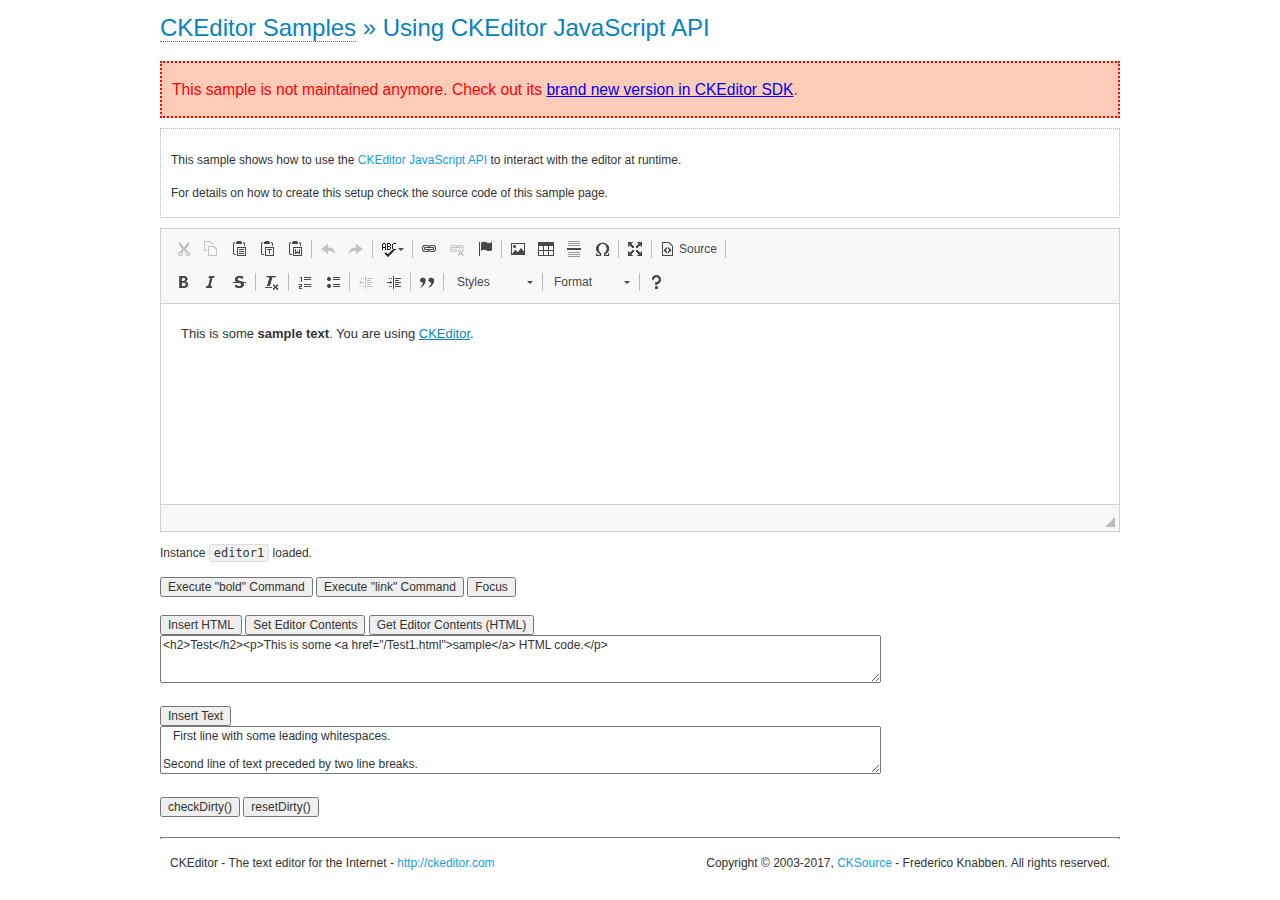
<file: ckeditor/samples/old/api.html>
<!DOCTYPE html>
<!--
Copyright (c) 2003-2017, CKSource - Frederico Knabben. All rights reserved.
For licensing, see LICENSE.md or http://ckeditor.com/license
-->
<html>
<head>
	<meta charset="utf-8">
	<title>API Usage &mdash; CKEditor Sample</title>
	<script src="../../ckeditor.js"></script>
	<link href="sample.css" rel="stylesheet">
	<script>

// The instanceReady event is fired, when an instance of CKEditor has finished
// its initialization.
CKEDITOR.on( 'instanceReady', function( ev ) {
	// Show the editor name and description in the browser status bar.
	document.getElementById( 'eMessage' ).innerHTML = 'Instance <code>' + ev.editor.name + '<\/code> loaded.';

	// Show this sample buttons.
	document.getElementById( 'eButtons' ).style.display = 'block';
});

function InsertHTML() {
	// Get the editor instance that we want to interact with.
	var editor = CKEDITOR.instances.editor1;
	var value = document.getElementById( 'htmlArea' ).value;

	// Check the active editing mode.
	if ( editor.mode == 'wysiwyg' )
	{
		// Insert HTML code.
		// http://docs.ckeditor.com/#!/api/CKEDITOR.editor-method-insertHtml
		editor.insertHtml( value );
	}
	else
		alert( 'You must be in WYSIWYG mode!' );
}

function InsertText() {
	// Get the editor instance that we want to interact with.
	var editor = CKEDITOR.instances.editor1;
	var value = document.getElementById( 'txtArea' ).value;

	// Check the active editing mode.
	if ( editor.mode == 'wysiwyg' )
	{
		// Insert as plain text.
		// http://docs.ckeditor.com/#!/api/CKEDITOR.editor-method-insertText
		editor.insertText( value );
	}
	else
		alert( 'You must be in WYSIWYG mode!' );
}

function SetContents() {
	// Get the editor instance that we want to interact with.
	var editor = CKEDITOR.instances.editor1;
	var value = document.getElementById( 'htmlArea' ).value;

	// Set editor contents (replace current contents).
	// http://docs.ckeditor.com/#!/api/CKEDITOR.editor-method-setData
	editor.setData( value );
}

function GetContents() {
	// Get the editor instance that you want to interact with.
	var editor = CKEDITOR.instances.editor1;

	// Get editor contents
	// http://docs.ckeditor.com/#!/api/CKEDITOR.editor-method-getData
	alert( editor.getData() );
}

function ExecuteCommand( commandName ) {
	// Get the editor instance that we want to interact with.
	var editor = CKEDITOR.instances.editor1;

	// Check the active editing mode.
	if ( editor.mode == 'wysiwyg' )
	{
		// Execute the command.
		// http://docs.ckeditor.com/#!/api/CKEDITOR.editor-method-execCommand
		editor.execCommand( commandName );
	}
	else
		alert( 'You must be in WYSIWYG mode!' );
}

function CheckDirty() {
	// Get the editor instance that we want to interact with.
	var editor = CKEDITOR.instances.editor1;
	// Checks whether the current editor contents present changes when compared
	// to the contents loaded into the editor at startup
	// http://docs.ckeditor.com/#!/api/CKEDITOR.editor-method-checkDirty
	alert( editor.checkDirty() );
}

function ResetDirty() {
	// Get the editor instance that we want to interact with.
	var editor = CKEDITOR.instances.editor1;
	// Resets the "dirty state" of the editor (see CheckDirty())
	// http://docs.ckeditor.com/#!/api/CKEDITOR.editor-method-resetDirty
	editor.resetDirty();
	alert( 'The "IsDirty" status has been reset' );
}

function Focus() {
	CKEDITOR.instances.editor1.focus();
}

function onFocus() {
	document.getElementById( 'eMessage' ).innerHTML = '<b>' + this.name + ' is focused </b>';
}

function onBlur() {
	document.getElementById( 'eMessage' ).innerHTML = this.name + ' lost focus';
}

	</script>

</head>
<body>
	<h1 class="samples">
		<a href="index.html">CKEditor Samples</a> &raquo; Using CKEditor JavaScript API
	</h1>
	<div class="warning deprecated">
		This sample is not maintained anymore. Check out its <a href="http://sdk.ckeditor.com/samples/api.html">brand new version in CKEditor SDK</a>.
	</div>
	<div class="description">
	<p>
		This sample shows how to use the
		<a class="samples" href="http://docs.ckeditor.com/#!/api/CKEDITOR.editor">CKEditor JavaScript API</a>
		to interact with the editor at runtime.
	</p>
	<p>
		For details on how to create this setup check the source code of this sample page.
	</p>
	</div>

	<!-- This <div> holds alert messages to be display in the sample page. -->
	<div id="alerts">
		<noscript>
			<p>
				<strong>CKEditor requires JavaScript to run</strong>. In a browser with no JavaScript
				support, like yours, you should still see the contents (HTML data) and you should
				be able to edit it normally, without a rich editor interface.
			</p>
		</noscript>
	</div>
	<form action="../../../samples/sample_posteddata.php" method="post">
		<textarea cols="100" id="editor1" name="editor1" rows="10">&lt;p&gt;This is some &lt;strong&gt;sample text&lt;/strong&gt;. You are using &lt;a href="http://ckeditor.com/"&gt;CKEditor&lt;/a&gt;.&lt;/p&gt;</textarea>

		<script>
			// Replace the <textarea id="editor1"> with an CKEditor instance.
			CKEDITOR.replace( 'editor1', {
				on: {
					focus: onFocus,
					blur: onBlur,

					// Check for availability of corresponding plugins.
					pluginsLoaded: function( evt ) {
						var doc = CKEDITOR.document, ed = evt.editor;
						if ( !ed.getCommand( 'bold' ) )
							doc.getById( 'exec-bold' ).hide();
						if ( !ed.getCommand( 'link' ) )
							doc.getById( 'exec-link' ).hide();
					}
				}
			});
		</script>

		<p id="eMessage">
		</p>

		<div id="eButtons" style="display: none">
			<input id="exec-bold" onclick="ExecuteCommand('bold');" type="button" value="Execute &quot;bold&quot; Command">
			<input id="exec-link" onclick="ExecuteCommand('link');" type="button" value="Execute &quot;link&quot; Command">
			<input onclick="Focus();" type="button" value="Focus">
			<br><br>
			<input onclick="InsertHTML();" type="button" value="Insert HTML">
			<input onclick="SetContents();" type="button" value="Set Editor Contents">
			<input onclick="GetContents();" type="button" value="Get Editor Contents (HTML)">
			<br>
			<textarea cols="100" id="htmlArea" rows="3">&lt;h2&gt;Test&lt;/h2&gt;&lt;p&gt;This is some &lt;a href="/Test1.html"&gt;sample&lt;/a&gt; HTML code.&lt;/p&gt;</textarea>
			<br>
			<br>
			<input onclick="InsertText();" type="button" value="Insert Text">
			<br>
			<textarea cols="100" id="txtArea" rows="3">   First line with some leading whitespaces.

Second line of text preceded by two line breaks.</textarea>
			<br>
			<br>
			<input onclick="CheckDirty();" type="button" value="checkDirty()">
			<input onclick="ResetDirty();" type="button" value="resetDirty()">
		</div>
	</form>
	<div id="footer">
		<hr>
		<p>
			CKEditor - The text editor for the Internet - <a class="samples" href="http://ckeditor.com/">http://ckeditor.com</a>
		</p>
		<p id="copy">
			Copyright &copy; 2003-2017, <a class="samples" href="http://cksource.com/">CKSource</a> - Frederico
			Knabben. All rights reserved.
		</p>
	</div>
</body>
</html>
</file>
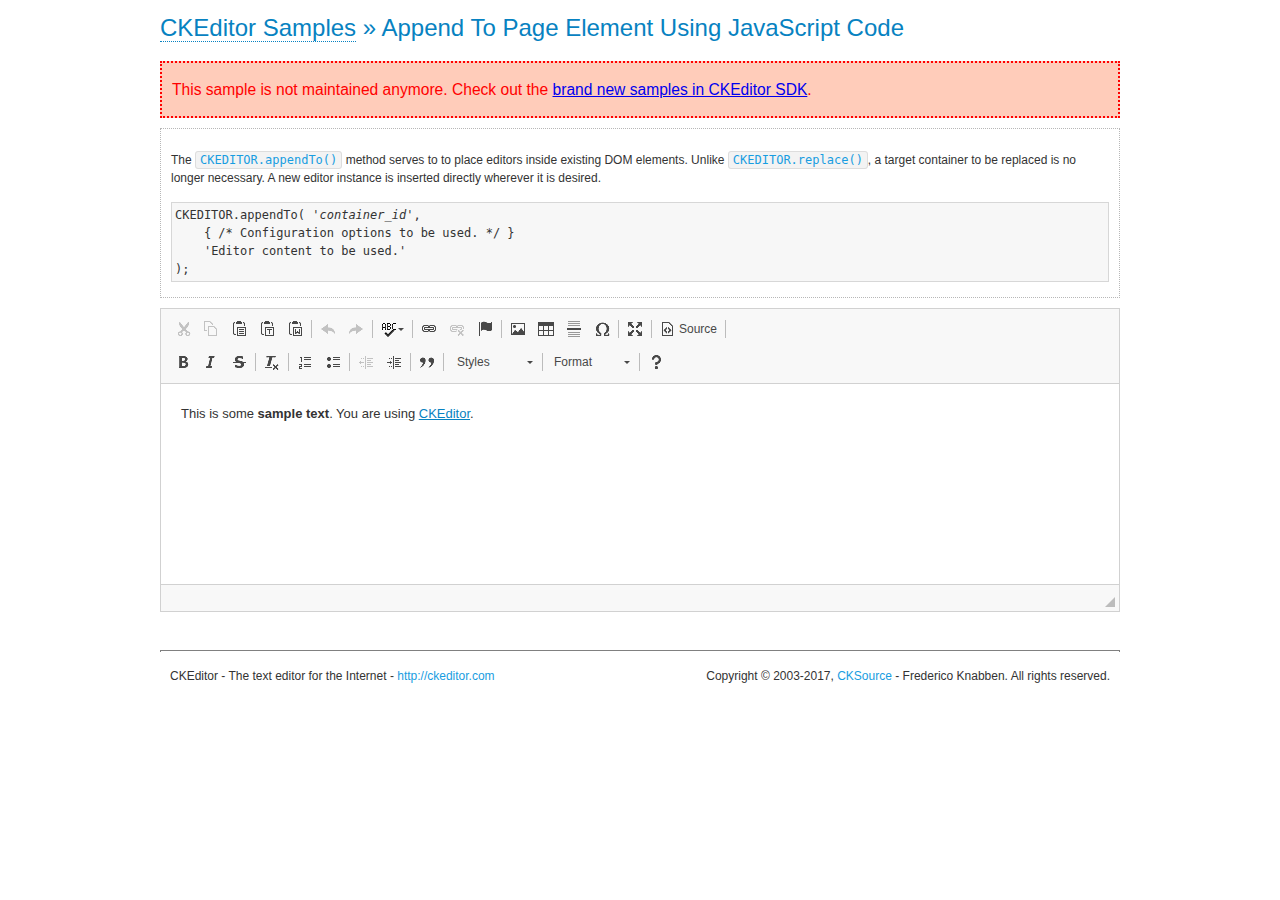
<file: ckeditor/samples/old/appendto.html>
<!DOCTYPE html>
<!--
Copyright (c) 2003-2017, CKSource - Frederico Knabben. All rights reserved.
For licensing, see LICENSE.md or http://ckeditor.com/license
-->
<html>
<head>
	<meta charset="utf-8">
	<title>Append To Page Element Using JavaScript Code &mdash; CKEditor Sample</title>
	<script src="../../ckeditor.js"></script>
	<link rel="stylesheet" href="sample.css">
</head>
<body>
	<h1 class="samples">
		<a href="index.html">CKEditor Samples</a> &raquo; Append To Page Element Using JavaScript Code
	</h1>
	<div class="warning deprecated">
		This sample is not maintained anymore. Check out the <a href="http://sdk.ckeditor.com/">brand new samples in CKEditor SDK</a>.
	</div>
	<div id="section1">
		<div class="description">
			<p>
				The <code><a class="samples" href="http://docs.ckeditor.com/#!/api/CKEDITOR-method-appendTo">CKEDITOR.appendTo()</a></code> method serves to to place editors inside existing DOM elements. Unlike <code><a class="samples" href="http://docs.ckeditor.com/#!/api/CKEDITOR-method-replace">CKEDITOR.replace()</a></code>,
				a target container to be replaced is no longer necessary. A new editor
				instance is inserted directly wherever it is desired.
			</p>
<pre class="samples">CKEDITOR.appendTo( '<em>container_id</em>',
	{ /* Configuration options to be used. */ }
	'Editor content to be used.'
);</pre>
		</div>
		<script>

			// This call can be placed at any point after the
			// DOM element to append CKEditor to or inside the <head><script>
			// in a window.onload event handler.

			// Append a CKEditor instance using the default configuration and the
			// provided content to the <div> element of ID "section1".
			CKEDITOR.appendTo( 'section1',
				null,
				'<p>This is some <strong>sample text</strong>. You are using <a href="http://ckeditor.com/">CKEditor</a>.</p>'
			);

		</script>
	</div>
	<br>
	<div id="footer">
		<hr>
		<p>
			CKEditor - The text editor for the Internet - <a class="samples" href="http://ckeditor.com/">http://ckeditor.com</a>
		</p>
		<p id="copy">
			Copyright &copy; 2003-2017, <a class="samples" href="http://cksource.com/">CKSource</a> - Frederico
			Knabben. All rights reserved.
		</p>
	</div>
</body>
</html>
</file>
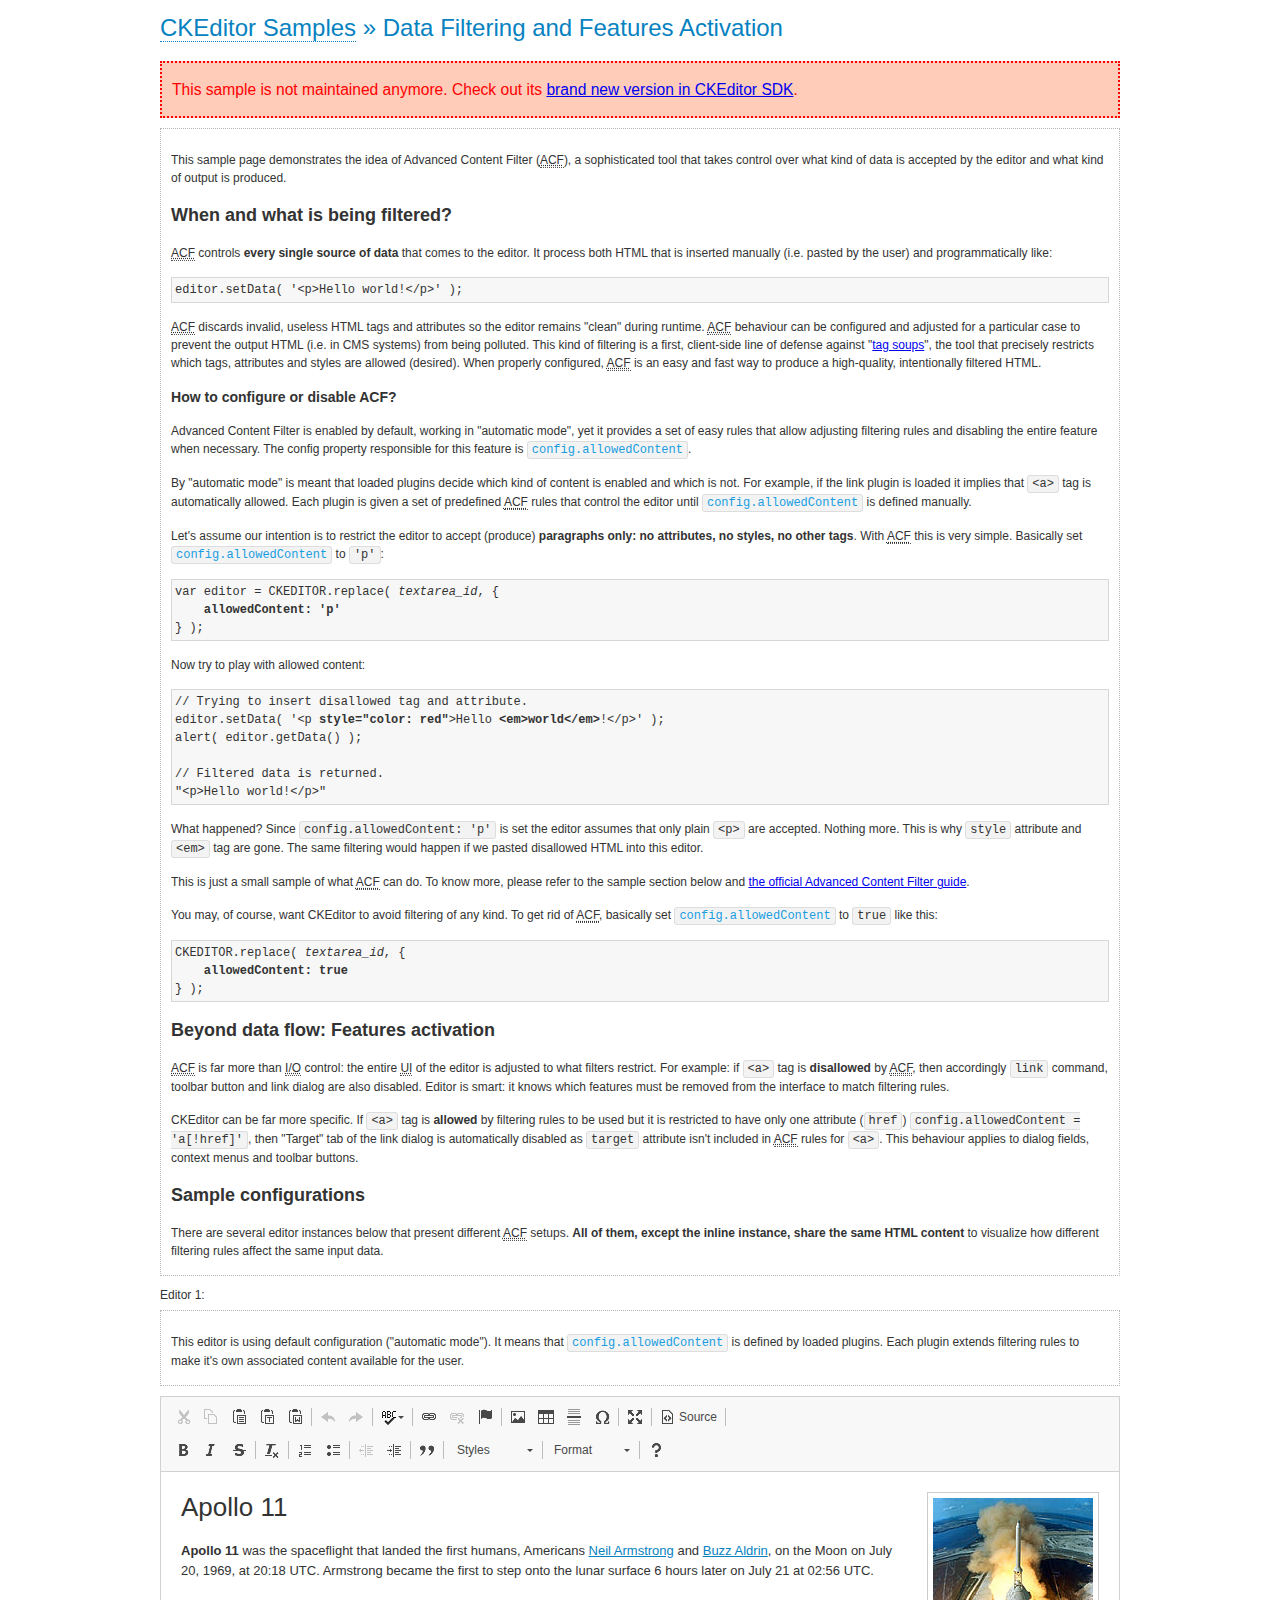
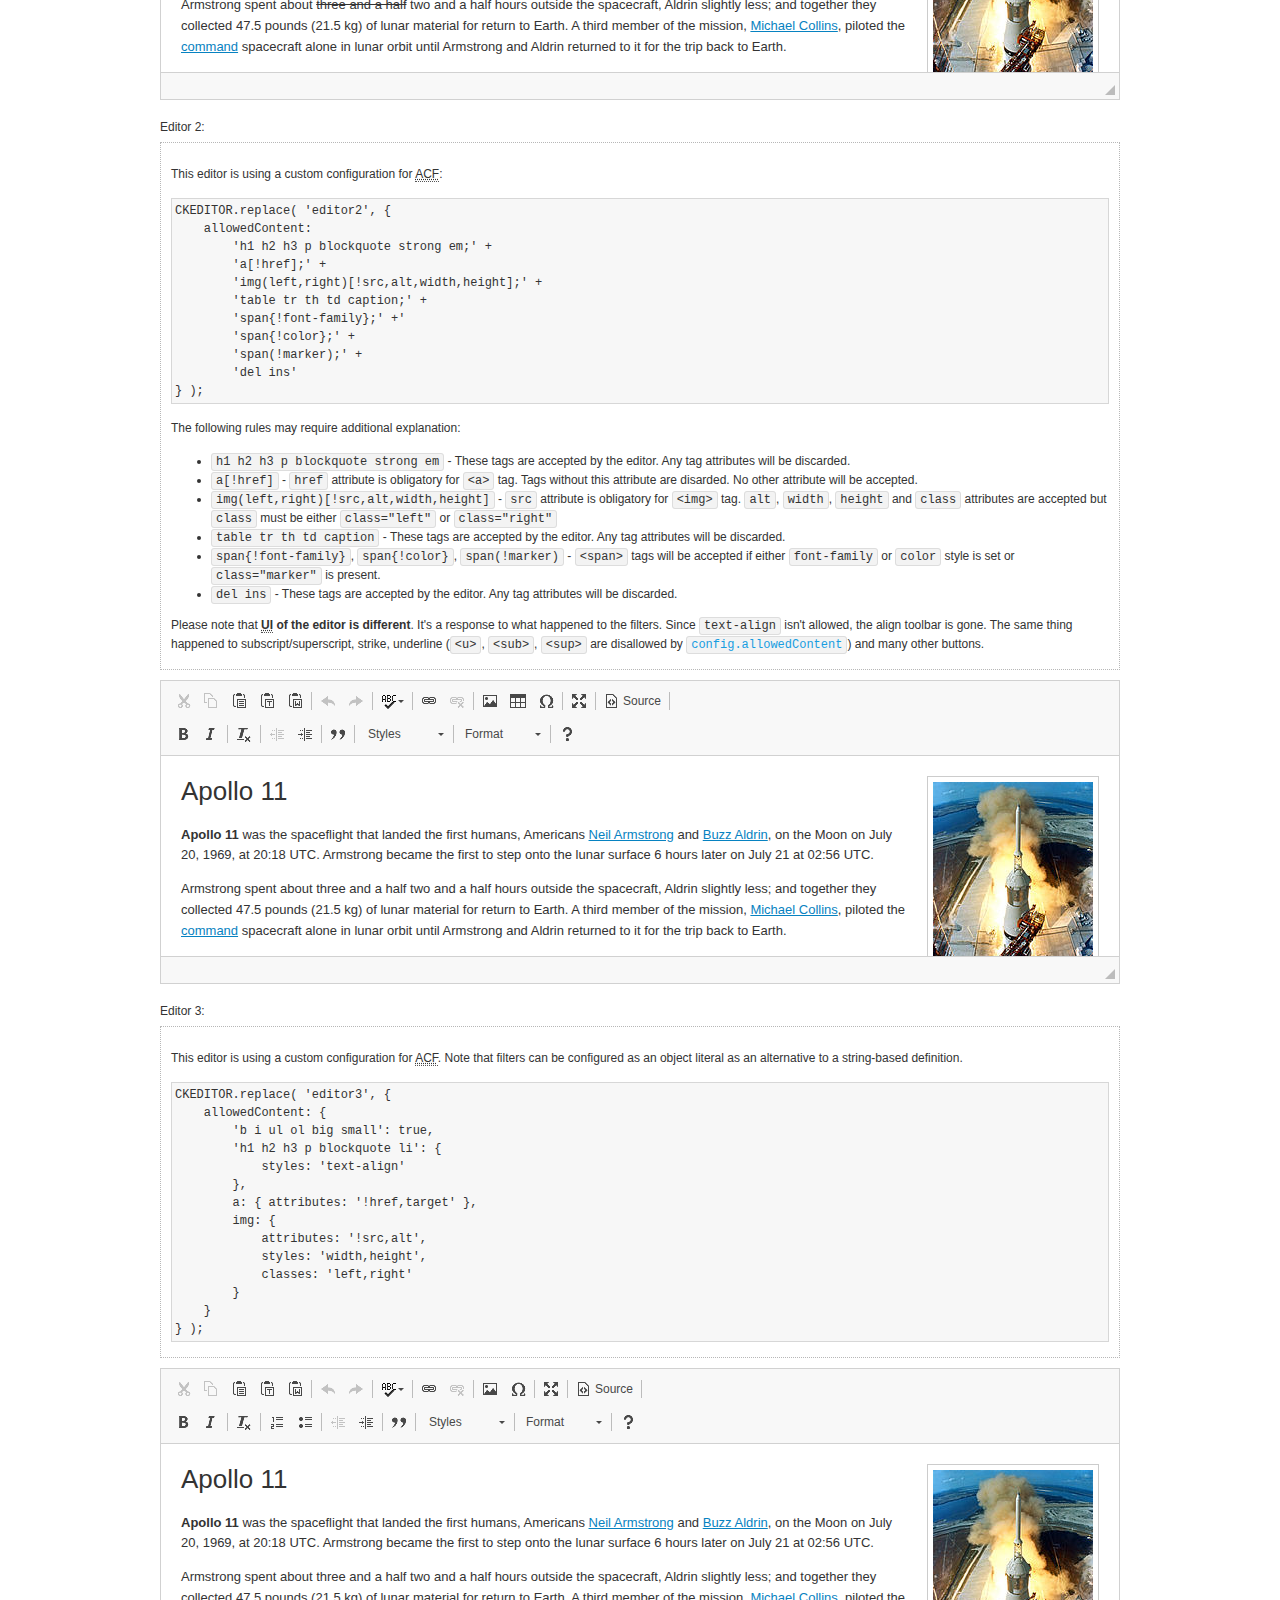
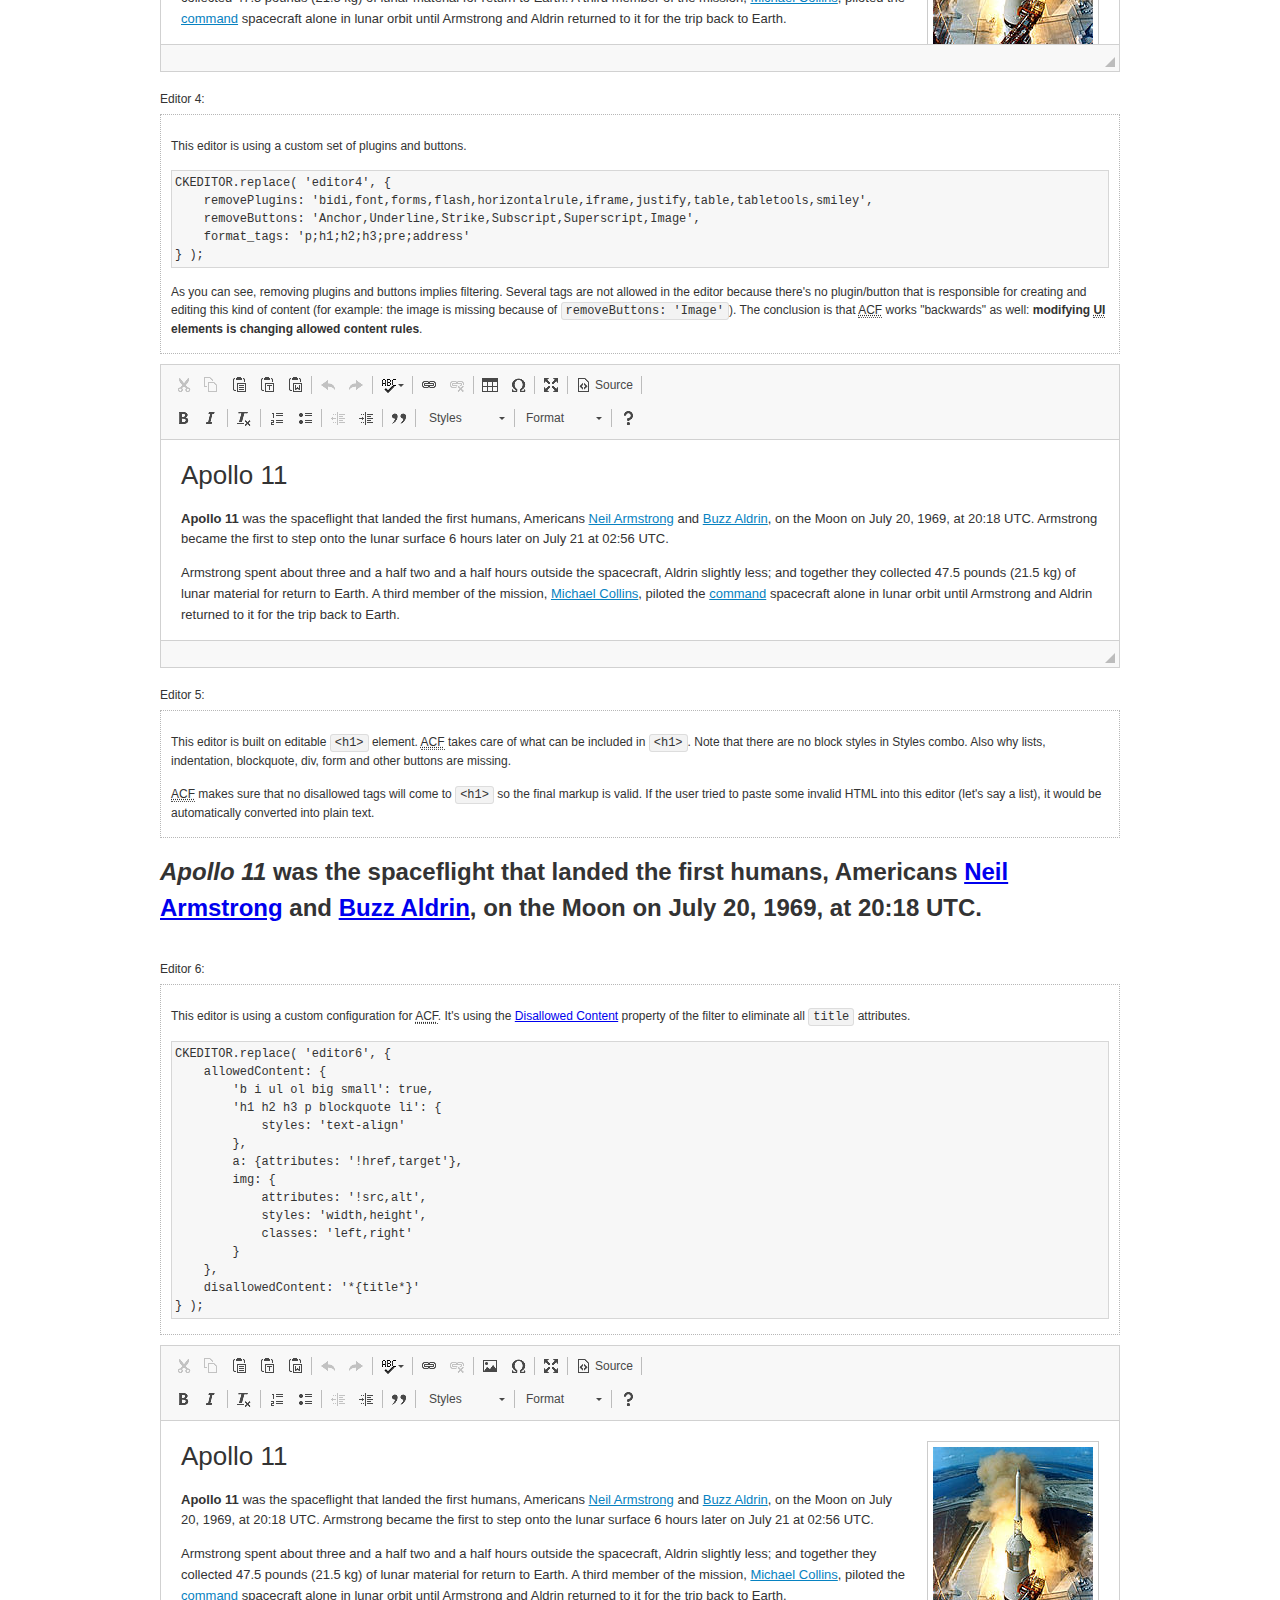
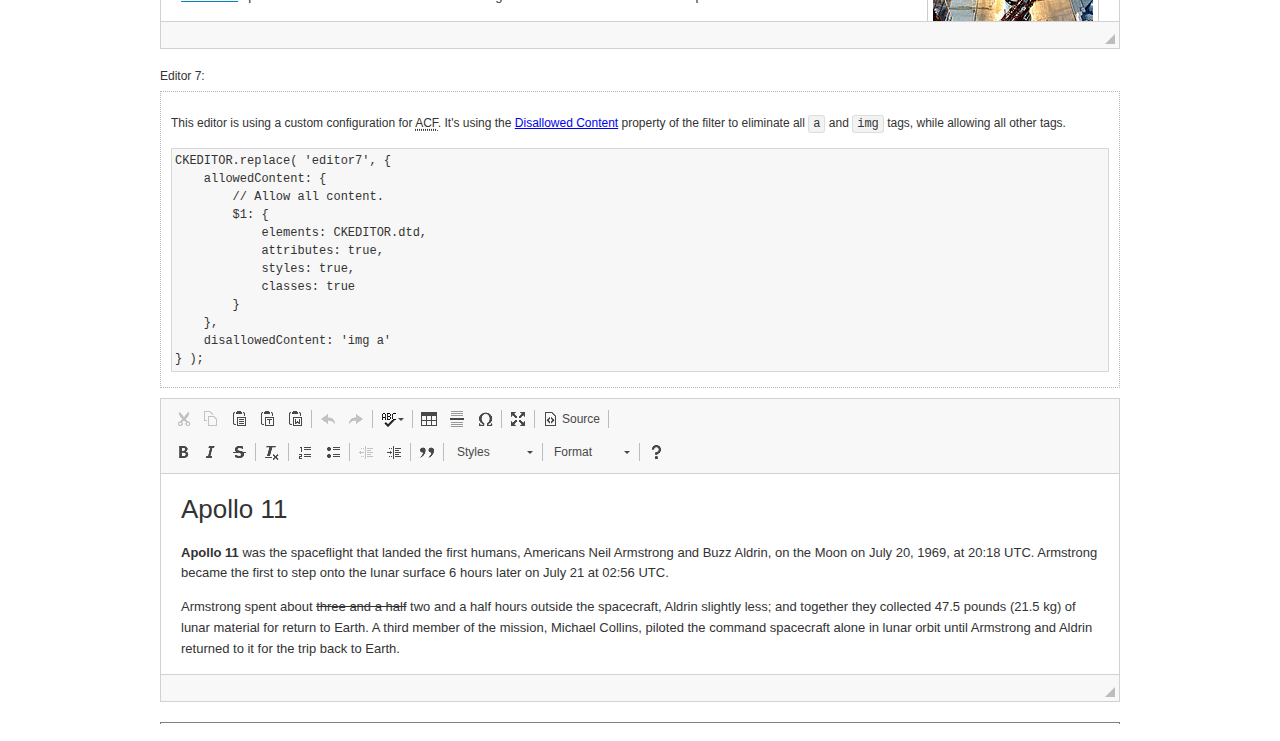
<file: ckeditor/samples/old/datafiltering.html>
<!DOCTYPE html>
<!--
Copyright (c) 2003-2017, CKSource - Frederico Knabben. All rights reserved.
For licensing, see LICENSE.md or http://ckeditor.com/license
-->
<html>
<head>
	<meta charset="utf-8">
	<title>Data Filtering &mdash; CKEditor Sample</title>
	<script src="../../ckeditor.js"></script>
	<link rel="stylesheet" href="sample.css">
	<script>
		// Remove advanced tabs for all editors.
		CKEDITOR.config.removeDialogTabs = 'image:advanced;link:advanced;flash:advanced;creatediv:advanced;editdiv:advanced';
	</script>
</head>
<body>
	<h1 class="samples">
		<a href="index.html">CKEditor Samples</a> &raquo; Data Filtering and Features Activation
	</h1>
	<div class="warning deprecated">
		This sample is not maintained anymore. Check out its <a href="http://sdk.ckeditor.com/samples/acf.html">brand new version in CKEditor SDK</a>.
	</div>
	<div class="description">
		<p>
			This sample page demonstrates the idea of Advanced Content Filter
			(<abbr title="Advanced Content Filter">ACF</abbr>), a sophisticated
			tool that takes control over what kind of data is accepted by the editor and what
			kind of output is produced.
		</p>
		<h2>When and what is being filtered?</h2>
		<p>
			<abbr title="Advanced Content Filter">ACF</abbr> controls
			<strong>every single source of data</strong> that comes to the editor.
			It process both HTML that is inserted manually (i.e. pasted by the user)
			and programmatically like:
		</p>
<pre class="samples">
editor.setData( '&lt;p&gt;Hello world!&lt;/p&gt;' );
</pre>
		<p>
			<abbr title="Advanced Content Filter">ACF</abbr> discards invalid,
			useless HTML tags and attributes so the editor remains "clean" during
			runtime. <abbr title="Advanced Content Filter">ACF</abbr> behaviour
			can be configured and adjusted for a particular case to prevent the
			output HTML (i.e. in CMS systems) from being polluted.

			This kind of filtering is a first, client-side line of defense
			against "<a href="http://en.wikipedia.org/wiki/Tag_soup">tag soups</a>",
			the tool that precisely restricts which tags, attributes and styles
			are allowed (desired). When properly configured, <abbr title="Advanced Content Filter">ACF</abbr>
			is an easy and fast way to produce a high-quality, intentionally filtered HTML.
		</p>

		<h3>How to configure or disable ACF?</h3>
		<p>
			Advanced Content Filter is enabled by default, working in "automatic mode", yet
			it provides a set of easy rules that allow adjusting filtering rules
			and disabling the entire feature when necessary. The config property
			responsible for this feature is <code><a class="samples"
			href="http://docs.ckeditor.com/#!/api/CKEDITOR.config-cfg-allowedContent">config.allowedContent</a></code>.
		</p>
		<p>
			By "automatic mode" is meant that loaded plugins decide which kind
			of content is enabled and which is not. For example, if the link
			plugin is loaded it implies that <code>&lt;a&gt;</code> tag is
			automatically allowed. Each plugin is given a set
			of predefined <abbr title="Advanced Content Filter">ACF</abbr> rules
			that control the editor until <code><a class="samples"
			href="http://docs.ckeditor.com/#!/api/CKEDITOR.config-cfg-allowedContent">
			config.allowedContent</a></code>
			is defined manually.
		</p>
		<p>
			Let's assume our intention is to restrict the editor to accept (produce) <strong>paragraphs
			only: no attributes, no styles, no other tags</strong>.
			With <abbr title="Advanced Content Filter">ACF</abbr>
			this is very simple. Basically set <code><a class="samples"
			href="http://docs.ckeditor.com/#!/api/CKEDITOR.config-cfg-allowedContent">
			config.allowedContent</a></code> to <code>'p'</code>:
		</p>
<pre class="samples">
var editor = CKEDITOR.replace( <em>textarea_id</em>, {
	<strong>allowedContent: 'p'</strong>
} );
</pre>
		<p>
			Now try to play with allowed content:
		</p>
<pre class="samples">
// Trying to insert disallowed tag and attribute.
editor.setData( '&lt;p <strong>style="color: red"</strong>&gt;Hello <strong>&lt;em&gt;world&lt;/em&gt;</strong>!&lt;/p&gt;' );
alert( editor.getData() );

// Filtered data is returned.
"&lt;p&gt;Hello world!&lt;/p&gt;"
</pre>
		<p>
			What happened? Since <code>config.allowedContent: 'p'</code> is set the editor assumes
			that only plain <code>&lt;p&gt;</code> are accepted. Nothing more. This is why
			<code>style</code> attribute and <code>&lt;em&gt;</code> tag are gone. The same
			filtering would happen if we pasted disallowed HTML into this editor.
		</p>
		<p>
			This is just a small sample of what <abbr title="Advanced Content Filter">ACF</abbr>
			can do. To know more, please refer to the sample section below and
			<a href="http://docs.ckeditor.com/#!/guide/dev_advanced_content_filter">the official Advanced Content Filter guide</a>.
		</p>
		<p>
			You may, of course, want CKEditor to avoid filtering of any kind.
			To get rid of <abbr title="Advanced Content Filter">ACF</abbr>,
			basically set <code><a class="samples"
			href="http://docs.ckeditor.com/#!/api/CKEDITOR.config-cfg-allowedContent">
			config.allowedContent</a></code> to <code>true</code> like this:
		</p>
<pre class="samples">
CKEDITOR.replace( <em>textarea_id</em>, {
	<strong>allowedContent: true</strong>
} );
</pre>

		<h2>Beyond data flow: Features activation</h2>
		<p>
			<abbr title="Advanced Content Filter">ACF</abbr> is far more than
			<abbr title="Input/Output">I/O</abbr> control: the entire
			<abbr title="User Interface">UI</abbr> of the editor is adjusted to what
			filters restrict. For example: if <code>&lt;a&gt;</code> tag is
			<strong>disallowed</strong>
			by <abbr title="Advanced Content Filter">ACF</abbr>,
			then accordingly <code>link</code> command, toolbar button and link dialog
			are also disabled. Editor is smart: it knows which features must be
			removed from the interface to match filtering rules.
		</p>
		<p>
			CKEditor can be far more specific. If <code>&lt;a&gt;</code> tag is
			<strong>allowed</strong> by filtering rules to be used but it is restricted
			to have only one attribute (<code>href</code>)
			<code>config.allowedContent = 'a[!href]'</code>, then
			"Target" tab of the link dialog is automatically disabled as <code>target</code>
			attribute isn't included in <abbr title="Advanced Content Filter">ACF</abbr> rules
			for <code>&lt;a&gt;</code>. This behaviour applies to dialog fields, context
			menus and toolbar buttons.
		</p>

		<h2>Sample configurations</h2>
		<p>
			There are several editor instances below that present different
			<abbr title="Advanced Content Filter">ACF</abbr> setups. <strong>All of them,
			except the inline instance, share the same HTML content</strong> to visualize
			how different filtering rules affect the same input data.
		</p>
	</div>

	<div>
		<label for="editor1">
			Editor 1:
		</label>
		<div class="description">
			<p>
				This editor is using default configuration ("automatic mode"). It means that
				<code><a class="samples"
				href="http://docs.ckeditor.com/#!/api/CKEDITOR.config-cfg-allowedContent">
				config.allowedContent</a></code> is defined by loaded plugins.
				Each plugin extends filtering rules to make it's own associated content
				available for the user.
			</p>
		</div>
		<textarea cols="80" id="editor1" name="editor1" rows="10">
			&lt;h1&gt;&lt;img alt=&quot;Saturn V carrying Apollo 11&quot; class=&quot;right&quot; src=&quot;assets/sample.jpg&quot;/&gt; Apollo 11&lt;/h1&gt; &lt;p&gt;&lt;b&gt;Apollo 11&lt;/b&gt; was the spaceflight that landed the first humans, Americans &lt;a href=&quot;http://en.wikipedia.org/wiki/Neil_Armstrong&quot; title=&quot;Neil Armstrong&quot;&gt;Neil Armstrong&lt;/a&gt; and &lt;a href=&quot;http://en.wikipedia.org/wiki/Buzz_Aldrin&quot; title=&quot;Buzz Aldrin&quot;&gt;Buzz Aldrin&lt;/a&gt;, on the Moon on July 20, 1969, at 20:18 UTC. Armstrong became the first to step onto the lunar surface 6 hours later on July 21 at 02:56 UTC.&lt;/p&gt; &lt;p&gt;Armstrong spent about &lt;s&gt;three and a half&lt;/s&gt; two and a half hours outside the spacecraft, Aldrin slightly less; and together they collected 47.5 pounds (21.5&amp;nbsp;kg) of lunar material for return to Earth. A third member of the mission, &lt;a href=&quot;http://en.wikipedia.org/wiki/Michael_Collins_(astronaut)&quot; title=&quot;Michael Collins (astronaut)&quot;&gt;Michael Collins&lt;/a&gt;, piloted the &lt;a href=&quot;http://en.wikipedia.org/wiki/Apollo_Command/Service_Module&quot; title=&quot;Apollo Command/Service Module&quot;&gt;command&lt;/a&gt; spacecraft alone in lunar orbit until Armstrong and Aldrin returned to it for the trip back to Earth.&lt;/p&gt; &lt;h2&gt;Broadcasting and &lt;em&gt;quotes&lt;/em&gt; &lt;a id=&quot;quotes&quot; name=&quot;quotes&quot;&gt;&lt;/a&gt;&lt;/h2&gt; &lt;p&gt;Broadcast on live TV to a world-wide audience, Armstrong stepped onto the lunar surface and described the event as:&lt;/p&gt; &lt;blockquote&gt;&lt;p&gt;One small step for [a] man, one giant leap for mankind.&lt;/p&gt;&lt;/blockquote&gt; &lt;p&gt;Apollo 11 effectively ended the &lt;a href=&quot;http://en.wikipedia.org/wiki/Space_Race&quot; title=&quot;Space Race&quot;&gt;Space Race&lt;/a&gt; and fulfilled a national goal proposed in 1961 by the late U.S. President &lt;a href=&quot;http://en.wikipedia.org/wiki/John_F._Kennedy&quot; title=&quot;John F. Kennedy&quot;&gt;John F. Kennedy&lt;/a&gt; in a speech before the United States Congress:&lt;/p&gt; &lt;blockquote&gt;&lt;p&gt;[...] before this decade is out, of landing a man on the Moon and returning him safely to the Earth.&lt;/p&gt;&lt;/blockquote&gt; &lt;h2&gt;Technical details &lt;a id=&quot;tech-details&quot; name=&quot;tech-details&quot;&gt;&lt;/a&gt;&lt;/h2&gt; &lt;table align=&quot;right&quot; border=&quot;1&quot; bordercolor=&quot;#ccc&quot; cellpadding=&quot;5&quot; cellspacing=&quot;0&quot; style=&quot;border-collapse:collapse;margin:10px 0 10px 15px;&quot;&gt; &lt;caption&gt;&lt;strong&gt;Mission crew&lt;/strong&gt;&lt;/caption&gt; &lt;thead&gt; &lt;tr&gt; &lt;th scope=&quot;col&quot;&gt;Position&lt;/th&gt; &lt;th scope=&quot;col&quot;&gt;Astronaut&lt;/th&gt; &lt;/tr&gt; &lt;/thead&gt; &lt;tbody&gt; &lt;tr&gt; &lt;td&gt;Commander&lt;/td&gt; &lt;td&gt;Neil A. Armstrong&lt;/td&gt; &lt;/tr&gt; &lt;tr&gt; &lt;td&gt;Command Module Pilot&lt;/td&gt; &lt;td&gt;Michael Collins&lt;/td&gt; &lt;/tr&gt; &lt;tr&gt; &lt;td&gt;Lunar Module Pilot&lt;/td&gt; &lt;td&gt;Edwin &amp;quot;Buzz&amp;quot; E. Aldrin, Jr.&lt;/td&gt; &lt;/tr&gt; &lt;/tbody&gt; &lt;/table&gt; &lt;p&gt;Launched by a &lt;strong&gt;Saturn V&lt;/strong&gt; rocket from &lt;a href=&quot;http://en.wikipedia.org/wiki/Kennedy_Space_Center&quot; title=&quot;Kennedy Space Center&quot;&gt;Kennedy Space Center&lt;/a&gt; in Merritt Island, Florida on July 16, Apollo 11 was the fifth manned mission of &lt;a href=&quot;http://en.wikipedia.org/wiki/NASA&quot; title=&quot;NASA&quot;&gt;NASA&lt;/a&gt;&amp;#39;s Apollo program. The Apollo spacecraft had three parts:&lt;/p&gt; &lt;ol&gt; &lt;li&gt;&lt;strong&gt;Command Module&lt;/strong&gt; with a cabin for the three astronauts which was the only part which landed back on Earth&lt;/li&gt; &lt;li&gt;&lt;strong&gt;Service Module&lt;/strong&gt; which supported the Command Module with propulsion, electrical power, oxygen and water&lt;/li&gt; &lt;li&gt;&lt;strong&gt;Lunar Module&lt;/strong&gt; for landing on the Moon.&lt;/li&gt; &lt;/ol&gt; &lt;p&gt;After being sent to the Moon by the Saturn V&amp;#39;s upper stage, the astronauts separated the spacecraft from it and travelled for three days until they entered into lunar orbit. Armstrong and Aldrin then moved into the Lunar Module and landed in the &lt;a href=&quot;http://en.wikipedia.org/wiki/Mare_Tranquillitatis&quot; title=&quot;Mare Tranquillitatis&quot;&gt;Sea of Tranquility&lt;/a&gt;. They stayed a total of about 21 and a half hours on the lunar surface. After lifting off in the upper part of the Lunar Module and rejoining Collins in the Command Module, they returned to Earth and landed in the &lt;a href=&quot;http://en.wikipedia.org/wiki/Pacific_Ocean&quot; title=&quot;Pacific Ocean&quot;&gt;Pacific Ocean&lt;/a&gt; on July 24.&lt;/p&gt; &lt;hr/&gt; &lt;p style=&quot;text-align: right;&quot;&gt;&lt;small&gt;Source: &lt;a href=&quot;http://en.wikipedia.org/wiki/Apollo_11&quot;&gt;Wikipedia.org&lt;/a&gt;&lt;/small&gt;&lt;/p&gt;
		</textarea>

		<script>

			CKEDITOR.replace( 'editor1' );

		</script>
	</div>

	<br>

	<div>
		<label for="editor2">
			Editor 2:
		</label>
		<div class="description">
			<p>
				This editor is using a custom configuration for
				<abbr title="Advanced Content Filter">ACF</abbr>:
			</p>
<pre class="samples">
CKEDITOR.replace( 'editor2', {
	allowedContent:
		'h1 h2 h3 p blockquote strong em;' +
		'a[!href];' +
		'img(left,right)[!src,alt,width,height];' +
		'table tr th td caption;' +
		'span{!font-family};' +'
		'span{!color};' +
		'span(!marker);' +
		'del ins'
} );
</pre>
			<p>
				The following rules may require additional explanation:
			</p>
			<ul>
				<li>
					<code>h1 h2 h3 p blockquote strong em</code> - These tags
					are accepted by the editor. Any tag attributes will be discarded.
				</li>
				<li>
					<code>a[!href]</code> - <code>href</code> attribute is obligatory
					for <code>&lt;a&gt;</code> tag. Tags without this attribute
					are disarded. No other attribute will be accepted.
				</li>
				<li>
					<code>img(left,right)[!src,alt,width,height]</code> - <code>src</code>
					attribute is obligatory for <code>&lt;img&gt;</code> tag.
					<code>alt</code>, <code>width</code>, <code>height</code>
					and <code>class</code> attributes are accepted but
					<code>class</code> must be either <code>class="left"</code>
					or <code>class="right"</code>
				</li>
				<li>
					<code>table tr th td caption</code> - These tags
					are accepted by the editor. Any tag attributes will be discarded.
				</li>
				<li>
					<code>span{!font-family}</code>, <code>span{!color}</code>,
					<code>span(!marker)</code> - <code>&lt;span&gt;</code> tags
					will be accepted if either <code>font-family</code> or
					<code>color</code> style is set or <code>class="marker"</code>
					is present.
				</li>
				<li>
					<code>del ins</code> - These tags
					are accepted by the editor. Any tag attributes will be discarded.
				</li>
			</ul>
			<p>
				Please note that <strong><abbr title="User Interface">UI</abbr> of the
				editor is different</strong>. It's a response to what happened to the filters.
				Since <code>text-align</code> isn't allowed, the align toolbar is gone.
				The same thing happened to subscript/superscript, strike, underline
				(<code>&lt;u&gt;</code>, <code>&lt;sub&gt;</code>, <code>&lt;sup&gt;</code>
				are disallowed by <code><a class="samples"
				href="http://docs.ckeditor.com/#!/api/CKEDITOR.config-cfg-allowedContent">
				config.allowedContent</a></code>) and many other buttons.
			</p>
		</div>
		<textarea cols="80" id="editor2" name="editor2" rows="10">
			&lt;h1&gt;&lt;img alt=&quot;Saturn V carrying Apollo 11&quot; class=&quot;right&quot; src=&quot;assets/sample.jpg&quot;/&gt; Apollo 11&lt;/h1&gt; &lt;p&gt;&lt;b&gt;Apollo 11&lt;/b&gt; was the spaceflight that landed the first humans, Americans &lt;a href=&quot;http://en.wikipedia.org/wiki/Neil_Armstrong&quot; title=&quot;Neil Armstrong&quot;&gt;Neil Armstrong&lt;/a&gt; and &lt;a href=&quot;http://en.wikipedia.org/wiki/Buzz_Aldrin&quot; title=&quot;Buzz Aldrin&quot;&gt;Buzz Aldrin&lt;/a&gt;, on the Moon on July 20, 1969, at 20:18 UTC. Armstrong became the first to step onto the lunar surface 6 hours later on July 21 at 02:56 UTC.&lt;/p&gt; &lt;p&gt;Armstrong spent about &lt;s&gt;three and a half&lt;/s&gt; two and a half hours outside the spacecraft, Aldrin slightly less; and together they collected 47.5 pounds (21.5&amp;nbsp;kg) of lunar material for return to Earth. A third member of the mission, &lt;a href=&quot;http://en.wikipedia.org/wiki/Michael_Collins_(astronaut)&quot; title=&quot;Michael Collins (astronaut)&quot;&gt;Michael Collins&lt;/a&gt;, piloted the &lt;a href=&quot;http://en.wikipedia.org/wiki/Apollo_Command/Service_Module&quot; title=&quot;Apollo Command/Service Module&quot;&gt;command&lt;/a&gt; spacecraft alone in lunar orbit until Armstrong and Aldrin returned to it for the trip back to Earth.&lt;/p&gt; &lt;h2&gt;Broadcasting and &lt;em&gt;quotes&lt;/em&gt; &lt;a id=&quot;quotes&quot; name=&quot;quotes&quot;&gt;&lt;/a&gt;&lt;/h2&gt; &lt;p&gt;Broadcast on live TV to a world-wide audience, Armstrong stepped onto the lunar surface and described the event as:&lt;/p&gt; &lt;blockquote&gt;&lt;p&gt;One small step for [a] man, one giant leap for mankind.&lt;/p&gt;&lt;/blockquote&gt; &lt;p&gt;Apollo 11 effectively ended the &lt;a href=&quot;http://en.wikipedia.org/wiki/Space_Race&quot; title=&quot;Space Race&quot;&gt;Space Race&lt;/a&gt; and fulfilled a national goal proposed in 1961 by the late U.S. President &lt;a href=&quot;http://en.wikipedia.org/wiki/John_F._Kennedy&quot; title=&quot;John F. Kennedy&quot;&gt;John F. Kennedy&lt;/a&gt; in a speech before the United States Congress:&lt;/p&gt; &lt;blockquote&gt;&lt;p&gt;[...] before this decade is out, of landing a man on the Moon and returning him safely to the Earth.&lt;/p&gt;&lt;/blockquote&gt; &lt;h2&gt;Technical details &lt;a id=&quot;tech-details&quot; name=&quot;tech-details&quot;&gt;&lt;/a&gt;&lt;/h2&gt; &lt;table align=&quot;right&quot; border=&quot;1&quot; bordercolor=&quot;#ccc&quot; cellpadding=&quot;5&quot; cellspacing=&quot;0&quot; style=&quot;border-collapse:collapse;margin:10px 0 10px 15px;&quot;&gt; &lt;caption&gt;&lt;strong&gt;Mission crew&lt;/strong&gt;&lt;/caption&gt; &lt;thead&gt; &lt;tr&gt; &lt;th scope=&quot;col&quot;&gt;Position&lt;/th&gt; &lt;th scope=&quot;col&quot;&gt;Astronaut&lt;/th&gt; &lt;/tr&gt; &lt;/thead&gt; &lt;tbody&gt; &lt;tr&gt; &lt;td&gt;Commander&lt;/td&gt; &lt;td&gt;Neil A. Armstrong&lt;/td&gt; &lt;/tr&gt; &lt;tr&gt; &lt;td&gt;Command Module Pilot&lt;/td&gt; &lt;td&gt;Michael Collins&lt;/td&gt; &lt;/tr&gt; &lt;tr&gt; &lt;td&gt;Lunar Module Pilot&lt;/td&gt; &lt;td&gt;Edwin &amp;quot;Buzz&amp;quot; E. Aldrin, Jr.&lt;/td&gt; &lt;/tr&gt; &lt;/tbody&gt; &lt;/table&gt; &lt;p&gt;Launched by a &lt;strong&gt;Saturn V&lt;/strong&gt; rocket from &lt;a href=&quot;http://en.wikipedia.org/wiki/Kennedy_Space_Center&quot; title=&quot;Kennedy Space Center&quot;&gt;Kennedy Space Center&lt;/a&gt; in Merritt Island, Florida on July 16, Apollo 11 was the fifth manned mission of &lt;a href=&quot;http://en.wikipedia.org/wiki/NASA&quot; title=&quot;NASA&quot;&gt;NASA&lt;/a&gt;&amp;#39;s Apollo program. The Apollo spacecraft had three parts:&lt;/p&gt; &lt;ol&gt; &lt;li&gt;&lt;strong&gt;Command Module&lt;/strong&gt; with a cabin for the three astronauts which was the only part which landed back on Earth&lt;/li&gt; &lt;li&gt;&lt;strong&gt;Service Module&lt;/strong&gt; which supported the Command Module with propulsion, electrical power, oxygen and water&lt;/li&gt; &lt;li&gt;&lt;strong&gt;Lunar Module&lt;/strong&gt; for landing on the Moon.&lt;/li&gt; &lt;/ol&gt; &lt;p&gt;After being sent to the Moon by the Saturn V&amp;#39;s upper stage, the astronauts separated the spacecraft from it and travelled for three days until they entered into lunar orbit. Armstrong and Aldrin then moved into the Lunar Module and landed in the &lt;a href=&quot;http://en.wikipedia.org/wiki/Mare_Tranquillitatis&quot; title=&quot;Mare Tranquillitatis&quot;&gt;Sea of Tranquility&lt;/a&gt;. They stayed a total of about 21 and a half hours on the lunar surface. After lifting off in the upper part of the Lunar Module and rejoining Collins in the Command Module, they returned to Earth and landed in the &lt;a href=&quot;http://en.wikipedia.org/wiki/Pacific_Ocean&quot; title=&quot;Pacific Ocean&quot;&gt;Pacific Ocean&lt;/a&gt; on July 24.&lt;/p&gt; &lt;hr/&gt; &lt;p style=&quot;text-align: right;&quot;&gt;&lt;small&gt;Source: &lt;a href=&quot;http://en.wikipedia.org/wiki/Apollo_11&quot;&gt;Wikipedia.org&lt;/a&gt;&lt;/small&gt;&lt;/p&gt;
		</textarea>
		<script>

			CKEDITOR.replace( 'editor2', {
				allowedContent:
					'h1 h2 h3 p blockquote strong em;' +
					'a[!href];' +
					'img(left,right)[!src,alt,width,height];' +
					'table tr th td caption;' +
					'span{!font-family};' +
					'span{!color};' +
					'span(!marker);' +
					'del ins'
			} );

		</script>
	</div>

	<br>

	<div>
		<label for="editor3">
			Editor 3:
		</label>
		<div class="description">
			<p>
				This editor is using a custom configuration for
				<abbr title="Advanced Content Filter">ACF</abbr>.
				Note that filters can be configured as an object literal
				as an alternative to a string-based definition.
			</p>
<pre class="samples">
CKEDITOR.replace( 'editor3', {
	allowedContent: {
		'b i ul ol big small': true,
		'h1 h2 h3 p blockquote li': {
			styles: 'text-align'
		},
		a: { attributes: '!href,target' },
		img: {
			attributes: '!src,alt',
			styles: 'width,height',
			classes: 'left,right'
		}
	}
} );
</pre>
		</div>
		<textarea cols="80" id="editor3" name="editor3" rows="10">
			&lt;h1&gt;&lt;img alt=&quot;Saturn V carrying Apollo 11&quot; class=&quot;right&quot; src=&quot;assets/sample.jpg&quot;/&gt; Apollo 11&lt;/h1&gt; &lt;p&gt;&lt;b&gt;Apollo 11&lt;/b&gt; was the spaceflight that landed the first humans, Americans &lt;a href=&quot;http://en.wikipedia.org/wiki/Neil_Armstrong&quot; title=&quot;Neil Armstrong&quot;&gt;Neil Armstrong&lt;/a&gt; and &lt;a href=&quot;http://en.wikipedia.org/wiki/Buzz_Aldrin&quot; title=&quot;Buzz Aldrin&quot;&gt;Buzz Aldrin&lt;/a&gt;, on the Moon on July 20, 1969, at 20:18 UTC. Armstrong became the first to step onto the lunar surface 6 hours later on July 21 at 02:56 UTC.&lt;/p&gt; &lt;p&gt;Armstrong spent about &lt;s&gt;three and a half&lt;/s&gt; two and a half hours outside the spacecraft, Aldrin slightly less; and together they collected 47.5 pounds (21.5&amp;nbsp;kg) of lunar material for return to Earth. A third member of the mission, &lt;a href=&quot;http://en.wikipedia.org/wiki/Michael_Collins_(astronaut)&quot; title=&quot;Michael Collins (astronaut)&quot;&gt;Michael Collins&lt;/a&gt;, piloted the &lt;a href=&quot;http://en.wikipedia.org/wiki/Apollo_Command/Service_Module&quot; title=&quot;Apollo Command/Service Module&quot;&gt;command&lt;/a&gt; spacecraft alone in lunar orbit until Armstrong and Aldrin returned to it for the trip back to Earth.&lt;/p&gt; &lt;h2&gt;Broadcasting and &lt;em&gt;quotes&lt;/em&gt; &lt;a id=&quot;quotes&quot; name=&quot;quotes&quot;&gt;&lt;/a&gt;&lt;/h2&gt; &lt;p&gt;Broadcast on live TV to a world-wide audience, Armstrong stepped onto the lunar surface and described the event as:&lt;/p&gt; &lt;blockquote&gt;&lt;p&gt;One small step for [a] man, one giant leap for mankind.&lt;/p&gt;&lt;/blockquote&gt; &lt;p&gt;Apollo 11 effectively ended the &lt;a href=&quot;http://en.wikipedia.org/wiki/Space_Race&quot; title=&quot;Space Race&quot;&gt;Space Race&lt;/a&gt; and fulfilled a national goal proposed in 1961 by the late U.S. President &lt;a href=&quot;http://en.wikipedia.org/wiki/John_F._Kennedy&quot; title=&quot;John F. Kennedy&quot;&gt;John F. Kennedy&lt;/a&gt; in a speech before the United States Congress:&lt;/p&gt; &lt;blockquote&gt;&lt;p&gt;[...] before this decade is out, of landing a man on the Moon and returning him safely to the Earth.&lt;/p&gt;&lt;/blockquote&gt; &lt;h2&gt;Technical details &lt;a id=&quot;tech-details&quot; name=&quot;tech-details&quot;&gt;&lt;/a&gt;&lt;/h2&gt; &lt;table align=&quot;right&quot; border=&quot;1&quot; bordercolor=&quot;#ccc&quot; cellpadding=&quot;5&quot; cellspacing=&quot;0&quot; style=&quot;border-collapse:collapse;margin:10px 0 10px 15px;&quot;&gt; &lt;caption&gt;&lt;strong&gt;Mission crew&lt;/strong&gt;&lt;/caption&gt; &lt;thead&gt; &lt;tr&gt; &lt;th scope=&quot;col&quot;&gt;Position&lt;/th&gt; &lt;th scope=&quot;col&quot;&gt;Astronaut&lt;/th&gt; &lt;/tr&gt; &lt;/thead&gt; &lt;tbody&gt; &lt;tr&gt; &lt;td&gt;Commander&lt;/td&gt; &lt;td&gt;Neil A. Armstrong&lt;/td&gt; &lt;/tr&gt; &lt;tr&gt; &lt;td&gt;Command Module Pilot&lt;/td&gt; &lt;td&gt;Michael Collins&lt;/td&gt; &lt;/tr&gt; &lt;tr&gt; &lt;td&gt;Lunar Module Pilot&lt;/td&gt; &lt;td&gt;Edwin &amp;quot;Buzz&amp;quot; E. Aldrin, Jr.&lt;/td&gt; &lt;/tr&gt; &lt;/tbody&gt; &lt;/table&gt; &lt;p&gt;Launched by a &lt;strong&gt;Saturn V&lt;/strong&gt; rocket from &lt;a href=&quot;http://en.wikipedia.org/wiki/Kennedy_Space_Center&quot; title=&quot;Kennedy Space Center&quot;&gt;Kennedy Space Center&lt;/a&gt; in Merritt Island, Florida on July 16, Apollo 11 was the fifth manned mission of &lt;a href=&quot;http://en.wikipedia.org/wiki/NASA&quot; title=&quot;NASA&quot;&gt;NASA&lt;/a&gt;&amp;#39;s Apollo program. The Apollo spacecraft had three parts:&lt;/p&gt; &lt;ol&gt; &lt;li&gt;&lt;strong&gt;Command Module&lt;/strong&gt; with a cabin for the three astronauts which was the only part which landed back on Earth&lt;/li&gt; &lt;li&gt;&lt;strong&gt;Service Module&lt;/strong&gt; which supported the Command Module with propulsion, electrical power, oxygen and water&lt;/li&gt; &lt;li&gt;&lt;strong&gt;Lunar Module&lt;/strong&gt; for landing on the Moon.&lt;/li&gt; &lt;/ol&gt; &lt;p&gt;After being sent to the Moon by the Saturn V&amp;#39;s upper stage, the astronauts separated the spacecraft from it and travelled for three days until they entered into lunar orbit. Armstrong and Aldrin then moved into the Lunar Module and landed in the &lt;a href=&quot;http://en.wikipedia.org/wiki/Mare_Tranquillitatis&quot; title=&quot;Mare Tranquillitatis&quot;&gt;Sea of Tranquility&lt;/a&gt;. They stayed a total of about 21 and a half hours on the lunar surface. After lifting off in the upper part of the Lunar Module and rejoining Collins in the Command Module, they returned to Earth and landed in the &lt;a href=&quot;http://en.wikipedia.org/wiki/Pacific_Ocean&quot; title=&quot;Pacific Ocean&quot;&gt;Pacific Ocean&lt;/a&gt; on July 24.&lt;/p&gt; &lt;hr/&gt; &lt;p style=&quot;text-align: right;&quot;&gt;&lt;small&gt;Source: &lt;a href=&quot;http://en.wikipedia.org/wiki/Apollo_11&quot;&gt;Wikipedia.org&lt;/a&gt;&lt;/small&gt;&lt;/p&gt;
		</textarea>
		<script>

			CKEDITOR.replace( 'editor3', {
				allowedContent: {
					'b i ul ol big small': true,
					'h1 h2 h3 p blockquote li': {
						styles: 'text-align'
					},
					a: { attributes: '!href,target' },
					img: {
						attributes: '!src,alt',
						styles: 'width,height',
						classes: 'left,right'
					}
				}
			} );

		</script>
	</div>

	<br>

	<div>
		<label for="editor4">
			Editor 4:
		</label>
		<div class="description">
			<p>
				This editor is using a custom set of plugins and buttons.
			</p>
<pre class="samples">
CKEDITOR.replace( 'editor4', {
	removePlugins: 'bidi,font,forms,flash,horizontalrule,iframe,justify,table,tabletools,smiley',
	removeButtons: 'Anchor,Underline,Strike,Subscript,Superscript,Image',
	format_tags: 'p;h1;h2;h3;pre;address'
} );
</pre>
			<p>
				As you can see, removing plugins and buttons implies filtering.
				Several tags are not allowed in the editor because there's no
				plugin/button that is responsible for creating and editing this
				kind of content (for example: the image is missing because
				of <code>removeButtons: 'Image'</code>). The conclusion is that
				<abbr title="Advanced Content Filter">ACF</abbr> works "backwards"
				as well: <strong>modifying <abbr title="User Interface">UI</abbr>
				elements is changing allowed content rules</strong>.
			</p>
		</div>
		<textarea cols="80" id="editor4" name="editor4" rows="10">
			&lt;h1&gt;&lt;img alt=&quot;Saturn V carrying Apollo 11&quot; class=&quot;right&quot; src=&quot;assets/sample.jpg&quot;/&gt; Apollo 11&lt;/h1&gt; &lt;p&gt;&lt;b&gt;Apollo 11&lt;/b&gt; was the spaceflight that landed the first humans, Americans &lt;a href=&quot;http://en.wikipedia.org/wiki/Neil_Armstrong&quot; title=&quot;Neil Armstrong&quot;&gt;Neil Armstrong&lt;/a&gt; and &lt;a href=&quot;http://en.wikipedia.org/wiki/Buzz_Aldrin&quot; title=&quot;Buzz Aldrin&quot;&gt;Buzz Aldrin&lt;/a&gt;, on the Moon on July 20, 1969, at 20:18 UTC. Armstrong became the first to step onto the lunar surface 6 hours later on July 21 at 02:56 UTC.&lt;/p&gt; &lt;p&gt;Armstrong spent about &lt;s&gt;three and a half&lt;/s&gt; two and a half hours outside the spacecraft, Aldrin slightly less; and together they collected 47.5 pounds (21.5&amp;nbsp;kg) of lunar material for return to Earth. A third member of the mission, &lt;a href=&quot;http://en.wikipedia.org/wiki/Michael_Collins_(astronaut)&quot; title=&quot;Michael Collins (astronaut)&quot;&gt;Michael Collins&lt;/a&gt;, piloted the &lt;a href=&quot;http://en.wikipedia.org/wiki/Apollo_Command/Service_Module&quot; title=&quot;Apollo Command/Service Module&quot;&gt;command&lt;/a&gt; spacecraft alone in lunar orbit until Armstrong and Aldrin returned to it for the trip back to Earth.&lt;/p&gt; &lt;h2&gt;Broadcasting and &lt;em&gt;quotes&lt;/em&gt; &lt;a id=&quot;quotes&quot; name=&quot;quotes&quot;&gt;&lt;/a&gt;&lt;/h2&gt; &lt;p&gt;Broadcast on live TV to a world-wide audience, Armstrong stepped onto the lunar surface and described the event as:&lt;/p&gt; &lt;blockquote&gt;&lt;p&gt;One small step for [a] man, one giant leap for mankind.&lt;/p&gt;&lt;/blockquote&gt; &lt;p&gt;Apollo 11 effectively ended the &lt;a href=&quot;http://en.wikipedia.org/wiki/Space_Race&quot; title=&quot;Space Race&quot;&gt;Space Race&lt;/a&gt; and fulfilled a national goal proposed in 1961 by the late U.S. President &lt;a href=&quot;http://en.wikipedia.org/wiki/John_F._Kennedy&quot; title=&quot;John F. Kennedy&quot;&gt;John F. Kennedy&lt;/a&gt; in a speech before the United States Congress:&lt;/p&gt; &lt;blockquote&gt;&lt;p&gt;[...] before this decade is out, of landing a man on the Moon and returning him safely to the Earth.&lt;/p&gt;&lt;/blockquote&gt; &lt;h2&gt;Technical details &lt;a id=&quot;tech-details&quot; name=&quot;tech-details&quot;&gt;&lt;/a&gt;&lt;/h2&gt; &lt;table align=&quot;right&quot; border=&quot;1&quot; bordercolor=&quot;#ccc&quot; cellpadding=&quot;5&quot; cellspacing=&quot;0&quot; style=&quot;border-collapse:collapse;margin:10px 0 10px 15px;&quot;&gt; &lt;caption&gt;&lt;strong&gt;Mission crew&lt;/strong&gt;&lt;/caption&gt; &lt;thead&gt; &lt;tr&gt; &lt;th scope=&quot;col&quot;&gt;Position&lt;/th&gt; &lt;th scope=&quot;col&quot;&gt;Astronaut&lt;/th&gt; &lt;/tr&gt; &lt;/thead&gt; &lt;tbody&gt; &lt;tr&gt; &lt;td&gt;Commander&lt;/td&gt; &lt;td&gt;Neil A. Armstrong&lt;/td&gt; &lt;/tr&gt; &lt;tr&gt; &lt;td&gt;Command Module Pilot&lt;/td&gt; &lt;td&gt;Michael Collins&lt;/td&gt; &lt;/tr&gt; &lt;tr&gt; &lt;td&gt;Lunar Module Pilot&lt;/td&gt; &lt;td&gt;Edwin &amp;quot;Buzz&amp;quot; E. Aldrin, Jr.&lt;/td&gt; &lt;/tr&gt; &lt;/tbody&gt; &lt;/table&gt; &lt;p&gt;Launched by a &lt;strong&gt;Saturn V&lt;/strong&gt; rocket from &lt;a href=&quot;http://en.wikipedia.org/wiki/Kennedy_Space_Center&quot; title=&quot;Kennedy Space Center&quot;&gt;Kennedy Space Center&lt;/a&gt; in Merritt Island, Florida on July 16, Apollo 11 was the fifth manned mission of &lt;a href=&quot;http://en.wikipedia.org/wiki/NASA&quot; title=&quot;NASA&quot;&gt;NASA&lt;/a&gt;&amp;#39;s Apollo program. The Apollo spacecraft had three parts:&lt;/p&gt; &lt;ol&gt; &lt;li&gt;&lt;strong&gt;Command Module&lt;/strong&gt; with a cabin for the three astronauts which was the only part which landed back on Earth&lt;/li&gt; &lt;li&gt;&lt;strong&gt;Service Module&lt;/strong&gt; which supported the Command Module with propulsion, electrical power, oxygen and water&lt;/li&gt; &lt;li&gt;&lt;strong&gt;Lunar Module&lt;/strong&gt; for landing on the Moon.&lt;/li&gt; &lt;/ol&gt; &lt;p&gt;After being sent to the Moon by the Saturn V&amp;#39;s upper stage, the astronauts separated the spacecraft from it and travelled for three days until they entered into lunar orbit. Armstrong and Aldrin then moved into the Lunar Module and landed in the &lt;a href=&quot;http://en.wikipedia.org/wiki/Mare_Tranquillitatis&quot; title=&quot;Mare Tranquillitatis&quot;&gt;Sea of Tranquility&lt;/a&gt;. They stayed a total of about 21 and a half hours on the lunar surface. After lifting off in the upper part of the Lunar Module and rejoining Collins in the Command Module, they returned to Earth and landed in the &lt;a href=&quot;http://en.wikipedia.org/wiki/Pacific_Ocean&quot; title=&quot;Pacific Ocean&quot;&gt;Pacific Ocean&lt;/a&gt; on July 24.&lt;/p&gt; &lt;hr/&gt; &lt;p style=&quot;text-align: right;&quot;&gt;&lt;small&gt;Source: &lt;a href=&quot;http://en.wikipedia.org/wiki/Apollo_11&quot;&gt;Wikipedia.org&lt;/a&gt;&lt;/small&gt;&lt;/p&gt;
		</textarea>
		<script>

			CKEDITOR.replace( 'editor4', {
				removePlugins: 'bidi,div,font,forms,flash,horizontalrule,iframe,justify,table,tabletools,smiley',
				removeButtons: 'Anchor,Underline,Strike,Subscript,Superscript,Image',
				format_tags: 'p;h1;h2;h3;pre;address'
			} );

		</script>
	</div>

	<br>

	<div>
		<label for="editor5">
			Editor 5:
		</label>
		<div class="description">
			<p>
				This editor is built on editable <code>&lt;h1&gt;</code> element.
				<abbr title="Advanced Content Filter">ACF</abbr> takes care of
				what can be included in <code>&lt;h1&gt;</code>. Note that there
				are no block styles in Styles combo. Also why lists, indentation,
				blockquote, div, form and other buttons are missing.
			</p>
			<p>
				<abbr title="Advanced Content Filter">ACF</abbr> makes sure that
				no disallowed tags will come to <code>&lt;h1&gt;</code> so the final
				markup is valid. If the user tried to paste some invalid HTML
				into this editor (let's say a list), it would be automatically
				converted into plain text.
			</p>
		</div>
		<h1 id="editor5" contenteditable="true">
			<em>Apollo 11</em> was the spaceflight that landed the first humans, Americans <a href="http://en.wikipedia.org/wiki/Neil_Armstrong" title="Neil Armstrong">Neil Armstrong</a> and <a href="http://en.wikipedia.org/wiki/Buzz_Aldrin" title="Buzz Aldrin">Buzz Aldrin</a>, on the Moon on July 20, 1969, at 20:18 UTC.
		</h1>
	</div>

	<br>

	<div>
		<label for="editor3">
			Editor 6:
		</label>
		<div class="description">
			<p>
				This editor is using a custom configuration for <abbr title="Advanced Content Filter">ACF</abbr>.
				It's using the <a href="http://docs.ckeditor.com/#!/guide/dev_disallowed_content" rel="noopener noreferrer" target="_blank">
				Disallowed Content</a> property of the filter to eliminate all <code>title</code> attributes.
			</p>

<pre class="samples">
CKEDITOR.replace( 'editor6', {
	allowedContent: {
		'b i ul ol big small': true,
		'h1 h2 h3 p blockquote li': {
			styles: 'text-align'
		},
		a: {attributes: '!href,target'},
		img: {
			attributes: '!src,alt',
			styles: 'width,height',
			classes: 'left,right'
		}
	},
	disallowedContent: '*{title*}'
} );
</pre>
		</div>
		<textarea cols="80" id="editor6" name="editor6" rows="10">
			&lt;h1&gt;&lt;img alt=&quot;Saturn V carrying Apollo 11&quot; class=&quot;right&quot; src=&quot;assets/sample.jpg&quot;/&gt; Apollo 11&lt;/h1&gt; &lt;p&gt;&lt;b&gt;Apollo 11&lt;/b&gt; was the spaceflight that landed the first humans, Americans &lt;a href=&quot;http://en.wikipedia.org/wiki/Neil_Armstrong&quot; title=&quot;Neil Armstrong&quot;&gt;Neil Armstrong&lt;/a&gt; and &lt;a href=&quot;http://en.wikipedia.org/wiki/Buzz_Aldrin&quot; title=&quot;Buzz Aldrin&quot;&gt;Buzz Aldrin&lt;/a&gt;, on the Moon on July 20, 1969, at 20:18 UTC. Armstrong became the first to step onto the lunar surface 6 hours later on July 21 at 02:56 UTC.&lt;/p&gt; &lt;p&gt;Armstrong spent about &lt;s&gt;three and a half&lt;/s&gt; two and a half hours outside the spacecraft, Aldrin slightly less; and together they collected 47.5 pounds (21.5&amp;nbsp;kg) of lunar material for return to Earth. A third member of the mission, &lt;a href=&quot;http://en.wikipedia.org/wiki/Michael_Collins_(astronaut)&quot; title=&quot;Michael Collins (astronaut)&quot;&gt;Michael Collins&lt;/a&gt;, piloted the &lt;a href=&quot;http://en.wikipedia.org/wiki/Apollo_Command/Service_Module&quot; title=&quot;Apollo Command/Service Module&quot;&gt;command&lt;/a&gt; spacecraft alone in lunar orbit until Armstrong and Aldrin returned to it for the trip back to Earth.&lt;/p&gt; &lt;h2&gt;Broadcasting and &lt;em&gt;quotes&lt;/em&gt; &lt;a id=&quot;quotes&quot; name=&quot;quotes&quot;&gt;&lt;/a&gt;&lt;/h2&gt; &lt;p&gt;Broadcast on live TV to a world-wide audience, Armstrong stepped onto the lunar surface and described the event as:&lt;/p&gt; &lt;blockquote&gt;&lt;p&gt;One small step for [a] man, one giant leap for mankind.&lt;/p&gt;&lt;/blockquote&gt; &lt;p&gt;Apollo 11 effectively ended the &lt;a href=&quot;http://en.wikipedia.org/wiki/Space_Race&quot; title=&quot;Space Race&quot;&gt;Space Race&lt;/a&gt; and fulfilled a national goal proposed in 1961 by the late U.S. President &lt;a href=&quot;http://en.wikipedia.org/wiki/John_F._Kennedy&quot; title=&quot;John F. Kennedy&quot;&gt;John F. Kennedy&lt;/a&gt; in a speech before the United States Congress:&lt;/p&gt; &lt;blockquote&gt;&lt;p&gt;[...] before this decade is out, of landing a man on the Moon and returning him safely to the Earth.&lt;/p&gt;&lt;/blockquote&gt; &lt;h2&gt;Technical details &lt;a id=&quot;tech-details&quot; name=&quot;tech-details&quot;&gt;&lt;/a&gt;&lt;/h2&gt; &lt;table align=&quot;right&quot; border=&quot;1&quot; bordercolor=&quot;#ccc&quot; cellpadding=&quot;5&quot; cellspacing=&quot;0&quot; style=&quot;border-collapse:collapse;margin:10px 0 10px 15px;&quot;&gt; &lt;caption&gt;&lt;strong&gt;Mission crew&lt;/strong&gt;&lt;/caption&gt; &lt;thead&gt; &lt;tr&gt; &lt;th scope=&quot;col&quot;&gt;Position&lt;/th&gt; &lt;th scope=&quot;col&quot;&gt;Astronaut&lt;/th&gt; &lt;/tr&gt; &lt;/thead&gt; &lt;tbody&gt; &lt;tr&gt; &lt;td&gt;Commander&lt;/td&gt; &lt;td&gt;Neil A. Armstrong&lt;/td&gt; &lt;/tr&gt; &lt;tr&gt; &lt;td&gt;Command Module Pilot&lt;/td&gt; &lt;td&gt;Michael Collins&lt;/td&gt; &lt;/tr&gt; &lt;tr&gt; &lt;td&gt;Lunar Module Pilot&lt;/td&gt; &lt;td&gt;Edwin &amp;quot;Buzz&amp;quot; E. Aldrin, Jr.&lt;/td&gt; &lt;/tr&gt; &lt;/tbody&gt; &lt;/table&gt; &lt;p&gt;Launched by a &lt;strong&gt;Saturn V&lt;/strong&gt; rocket from &lt;a href=&quot;http://en.wikipedia.org/wiki/Kennedy_Space_Center&quot; title=&quot;Kennedy Space Center&quot;&gt;Kennedy Space Center&lt;/a&gt; in Merritt Island, Florida on July 16, Apollo 11 was the fifth manned mission of &lt;a href=&quot;http://en.wikipedia.org/wiki/NASA&quot; title=&quot;NASA&quot;&gt;NASA&lt;/a&gt;&amp;#39;s Apollo program. The Apollo spacecraft had three parts:&lt;/p&gt; &lt;ol&gt; &lt;li&gt;&lt;strong&gt;Command Module&lt;/strong&gt; with a cabin for the three astronauts which was the only part which landed back on Earth&lt;/li&gt; &lt;li&gt;&lt;strong&gt;Service Module&lt;/strong&gt; which supported the Command Module with propulsion, electrical power, oxygen and water&lt;/li&gt; &lt;li&gt;&lt;strong&gt;Lunar Module&lt;/strong&gt; for landing on the Moon.&lt;/li&gt; &lt;/ol&gt; &lt;p&gt;After being sent to the Moon by the Saturn V&amp;#39;s upper stage, the astronauts separated the spacecraft from it and travelled for three days until they entered into lunar orbit. Armstrong and Aldrin then moved into the Lunar Module and landed in the &lt;a href=&quot;http://en.wikipedia.org/wiki/Mare_Tranquillitatis&quot; title=&quot;Mare Tranquillitatis&quot;&gt;Sea of Tranquility&lt;/a&gt;. They stayed a total of about 21 and a half hours on the lunar surface. After lifting off in the upper part of the Lunar Module and rejoining Collins in the Command Module, they returned to Earth and landed in the &lt;a href=&quot;http://en.wikipedia.org/wiki/Pacific_Ocean&quot; title=&quot;Pacific Ocean&quot;&gt;Pacific Ocean&lt;/a&gt; on July 24.&lt;/p&gt; &lt;hr/&gt; &lt;p style=&quot;text-align: right;&quot;&gt;&lt;small&gt;Source: &lt;a href=&quot;http://en.wikipedia.org/wiki/Apollo_11&quot;&gt;Wikipedia.org&lt;/a&gt;&lt;/small&gt;&lt;/p&gt;
		</textarea>
		<script>

			CKEDITOR.replace( 'editor6', {
				allowedContent: {
					'b i ul ol big small': true,
					'h1 h2 h3 p blockquote li': {
						styles: 'text-align'
					},
					a: {attributes: '!href,target'},
					img: {
						attributes: '!src,alt',
						styles: 'width,height',
						classes: 'left,right'
					}
				},
				disallowedContent: '*{title*}'
			} );

		</script>
	</div>

	<br>

	<div>
		<label for="editor7">
			Editor 7:
		</label>
		<div class="description">
			<p>
				This editor is using a custom configuration for <abbr title="Advanced Content Filter">ACF</abbr>.
				It's using the <a href="http://docs.ckeditor.com/#!/guide/dev_disallowed_content" rel="noopener noreferrer" target="_blank">
				Disallowed Content</a> property of the filter to eliminate all <code>a</code> and <code>img</code> tags,
				while allowing all other tags.
			</p>
<pre class="samples">
CKEDITOR.replace( 'editor7', {
	allowedContent: {
		// Allow all content.
		$1: {
			elements: CKEDITOR.dtd,
			attributes: true,
			styles: true,
			classes: true
		}
	},
	disallowedContent: 'img a'
} );
</pre>
		</div>
		<textarea cols="80" id="editor7" name="editor7" rows="10">
			&lt;h1&gt;&lt;img alt=&quot;Saturn V carrying Apollo 11&quot; class=&quot;right&quot; src=&quot;assets/sample.jpg&quot;/&gt; Apollo 11&lt;/h1&gt; &lt;p&gt;&lt;b&gt;Apollo 11&lt;/b&gt; was the spaceflight that landed the first humans, Americans &lt;a href=&quot;http://en.wikipedia.org/wiki/Neil_Armstrong&quot; title=&quot;Neil Armstrong&quot;&gt;Neil Armstrong&lt;/a&gt; and &lt;a href=&quot;http://en.wikipedia.org/wiki/Buzz_Aldrin&quot; title=&quot;Buzz Aldrin&quot;&gt;Buzz Aldrin&lt;/a&gt;, on the Moon on July 20, 1969, at 20:18 UTC. Armstrong became the first to step onto the lunar surface 6 hours later on July 21 at 02:56 UTC.&lt;/p&gt; &lt;p&gt;Armstrong spent about &lt;s&gt;three and a half&lt;/s&gt; two and a half hours outside the spacecraft, Aldrin slightly less; and together they collected 47.5 pounds (21.5&amp;nbsp;kg) of lunar material for return to Earth. A third member of the mission, &lt;a href=&quot;http://en.wikipedia.org/wiki/Michael_Collins_(astronaut)&quot; title=&quot;Michael Collins (astronaut)&quot;&gt;Michael Collins&lt;/a&gt;, piloted the &lt;a href=&quot;http://en.wikipedia.org/wiki/Apollo_Command/Service_Module&quot; title=&quot;Apollo Command/Service Module&quot;&gt;command&lt;/a&gt; spacecraft alone in lunar orbit until Armstrong and Aldrin returned to it for the trip back to Earth.&lt;/p&gt; &lt;h2&gt;Broadcasting and &lt;em&gt;quotes&lt;/em&gt; &lt;a id=&quot;quotes&quot; name=&quot;quotes&quot;&gt;&lt;/a&gt;&lt;/h2&gt; &lt;p&gt;Broadcast on live TV to a world-wide audience, Armstrong stepped onto the lunar surface and described the event as:&lt;/p&gt; &lt;blockquote&gt;&lt;p&gt;One small step for [a] man, one giant leap for mankind.&lt;/p&gt;&lt;/blockquote&gt; &lt;p&gt;Apollo 11 effectively ended the &lt;a href=&quot;http://en.wikipedia.org/wiki/Space_Race&quot; title=&quot;Space Race&quot;&gt;Space Race&lt;/a&gt; and fulfilled a national goal proposed in 1961 by the late U.S. President &lt;a href=&quot;http://en.wikipedia.org/wiki/John_F._Kennedy&quot; title=&quot;John F. Kennedy&quot;&gt;John F. Kennedy&lt;/a&gt; in a speech before the United States Congress:&lt;/p&gt; &lt;blockquote&gt;&lt;p&gt;[...] before this decade is out, of landing a man on the Moon and returning him safely to the Earth.&lt;/p&gt;&lt;/blockquote&gt; &lt;h2&gt;Technical details &lt;a id=&quot;tech-details&quot; name=&quot;tech-details&quot;&gt;&lt;/a&gt;&lt;/h2&gt; &lt;table align=&quot;right&quot; border=&quot;1&quot; bordercolor=&quot;#ccc&quot; cellpadding=&quot;5&quot; cellspacing=&quot;0&quot; style=&quot;border-collapse:collapse;margin:10px 0 10px 15px;&quot;&gt; &lt;caption&gt;&lt;strong&gt;Mission crew&lt;/strong&gt;&lt;/caption&gt; &lt;thead&gt; &lt;tr&gt; &lt;th scope=&quot;col&quot;&gt;Position&lt;/th&gt; &lt;th scope=&quot;col&quot;&gt;Astronaut&lt;/th&gt; &lt;/tr&gt; &lt;/thead&gt; &lt;tbody&gt; &lt;tr&gt; &lt;td&gt;Commander&lt;/td&gt; &lt;td&gt;Neil A. Armstrong&lt;/td&gt; &lt;/tr&gt; &lt;tr&gt; &lt;td&gt;Command Module Pilot&lt;/td&gt; &lt;td&gt;Michael Collins&lt;/td&gt; &lt;/tr&gt; &lt;tr&gt; &lt;td&gt;Lunar Module Pilot&lt;/td&gt; &lt;td&gt;Edwin &amp;quot;Buzz&amp;quot; E. Aldrin, Jr.&lt;/td&gt; &lt;/tr&gt; &lt;/tbody&gt; &lt;/table&gt; &lt;p&gt;Launched by a &lt;strong&gt;Saturn V&lt;/strong&gt; rocket from &lt;a href=&quot;http://en.wikipedia.org/wiki/Kennedy_Space_Center&quot; title=&quot;Kennedy Space Center&quot;&gt;Kennedy Space Center&lt;/a&gt; in Merritt Island, Florida on July 16, Apollo 11 was the fifth manned mission of &lt;a href=&quot;http://en.wikipedia.org/wiki/NASA&quot; title=&quot;NASA&quot;&gt;NASA&lt;/a&gt;&amp;#39;s Apollo program. The Apollo spacecraft had three parts:&lt;/p&gt; &lt;ol&gt; &lt;li&gt;&lt;strong&gt;Command Module&lt;/strong&gt; with a cabin for the three astronauts which was the only part which landed back on Earth&lt;/li&gt; &lt;li&gt;&lt;strong&gt;Service Module&lt;/strong&gt; which supported the Command Module with propulsion, electrical power, oxygen and water&lt;/li&gt; &lt;li&gt;&lt;strong&gt;Lunar Module&lt;/strong&gt; for landing on the Moon.&lt;/li&gt; &lt;/ol&gt; &lt;p&gt;After being sent to the Moon by the Saturn V&amp;#39;s upper stage, the astronauts separated the spacecraft from it and travelled for three days until they entered into lunar orbit. Armstrong and Aldrin then moved into the Lunar Module and landed in the &lt;a href=&quot;http://en.wikipedia.org/wiki/Mare_Tranquillitatis&quot; title=&quot;Mare Tranquillitatis&quot;&gt;Sea of Tranquility&lt;/a&gt;. They stayed a total of about 21 and a half hours on the lunar surface. After lifting off in the upper part of the Lunar Module and rejoining Collins in the Command Module, they returned to Earth and landed in the &lt;a href=&quot;http://en.wikipedia.org/wiki/Pacific_Ocean&quot; title=&quot;Pacific Ocean&quot;&gt;Pacific Ocean&lt;/a&gt; on July 24.&lt;/p&gt; &lt;hr/&gt; &lt;p style=&quot;text-align: right;&quot;&gt;&lt;small&gt;Source: &lt;a href=&quot;http://en.wikipedia.org/wiki/Apollo_11&quot;&gt;Wikipedia.org&lt;/a&gt;&lt;/small&gt;&lt;/p&gt;
		</textarea>
		<script>

			CKEDITOR.replace( 'editor7', {
				allowedContent: {
					// allow all content
					$1: {
						elements: CKEDITOR.dtd,
						attributes: true,
						styles: true,
						classes: true
					}
				},
				disallowedContent: 'img a'
			} );

		</script>
	</div>

	<div id="footer">
		<hr>
		<p>
			CKEditor - The text editor for the Internet - <a class="samples" href="http://ckeditor.com/">http://ckeditor.com</a>
		</p>
		<p id="copy">
			Copyright &copy; 2003-2017, <a class="samples" href="http://cksource.com/">CKSource</a> - Frederico
			Knabben. All rights reserved.
		</p>
	</div>
</body>
</html>
</file>
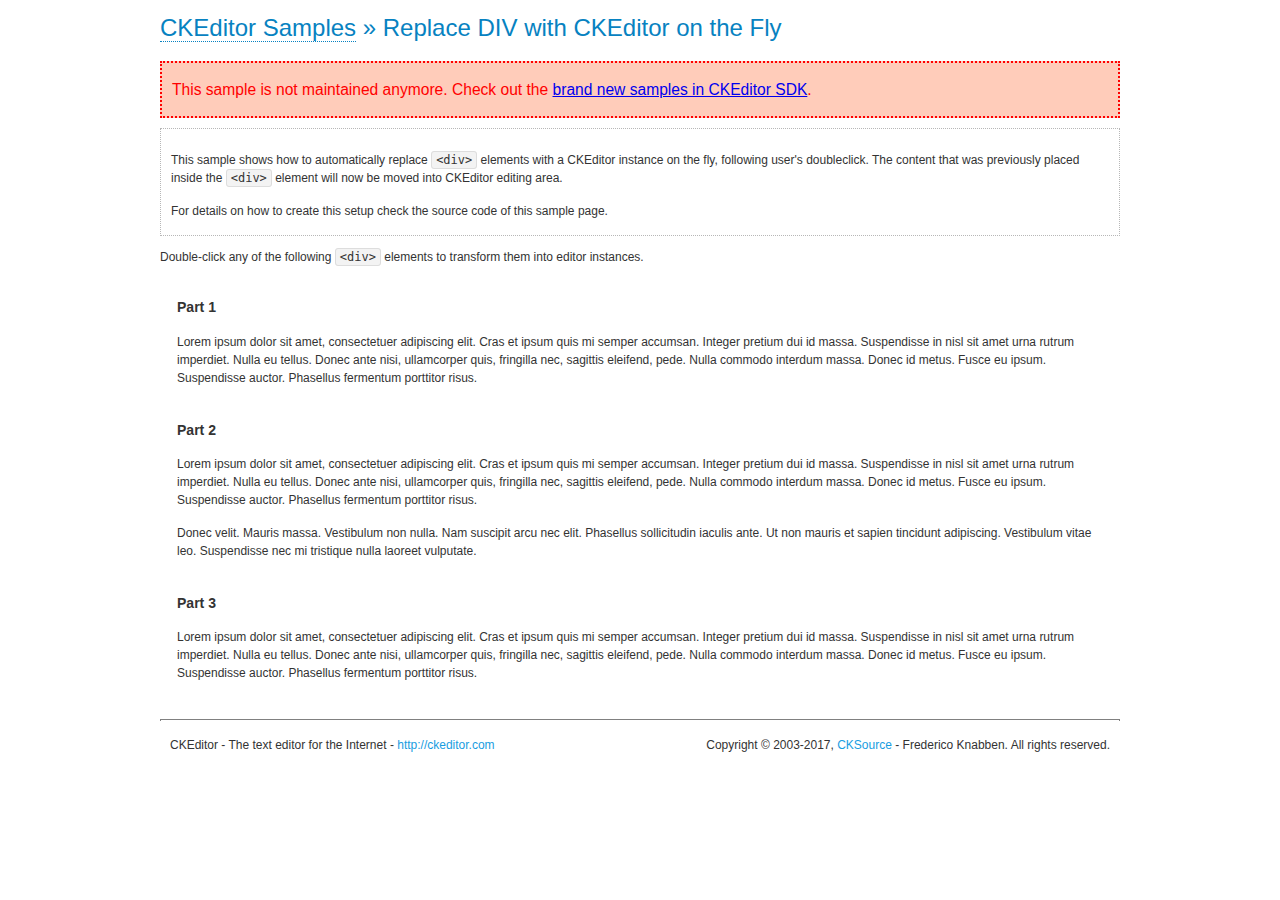
<file: ckeditor/samples/old/divreplace.html>
<!DOCTYPE html>
<!--
Copyright (c) 2003-2017, CKSource - Frederico Knabben. All rights reserved.
For licensing, see LICENSE.md or http://ckeditor.com/license
-->
<html>
<head>
	<meta charset="utf-8">
	<title>Replace DIV &mdash; CKEditor Sample</title>
	<script src="../../ckeditor.js"></script>
	<link href="sample.css" rel="stylesheet">
	<style>

		div.editable
		{
			border: solid 2px transparent;
			padding-left: 15px;
			padding-right: 15px;
		}

		div.editable:hover
		{
			border-color: black;
		}

	</style>
	<script>

		// Uncomment the following code to test the "Timeout Loading Method".
		// CKEDITOR.loadFullCoreTimeout = 5;

		window.onload = function() {
			// Listen to the double click event.
			if ( window.addEventListener )
				document.body.addEventListener( 'dblclick', onDoubleClick, false );
			else if ( window.attachEvent )
				document.body.attachEvent( 'ondblclick', onDoubleClick );

		};

		function onDoubleClick( ev ) {
			// Get the element which fired the event. This is not necessarily the
			// element to which the event has been attached.
			var element = ev.target || ev.srcElement;

			// Find out the div that holds this element.
			var name;

			do {
				element = element.parentNode;
			}
			while ( element && ( name = element.nodeName.toLowerCase() ) &&
				( name != 'div' || element.className.indexOf( 'editable' ) == -1 ) && name != 'body' );

			if ( name == 'div' && element.className.indexOf( 'editable' ) != -1 )
				replaceDiv( element );
		}

		var editor;

		function replaceDiv( div ) {
			if ( editor )
				editor.destroy();

			editor = CKEDITOR.replace( div );
		}

	</script>
</head>
<body>
	<h1 class="samples">
		<a href="index.html">CKEditor Samples</a> &raquo; Replace DIV with CKEditor on the Fly
	</h1>
	<div class="warning deprecated">
		This sample is not maintained anymore. Check out the <a href="http://sdk.ckeditor.com/">brand new samples in CKEditor SDK</a>.
	</div>
	<div class="description">
		<p>
			This sample shows how to automatically replace <code>&lt;div&gt;</code> elements
			with a CKEditor instance on the fly, following user's doubleclick. The content
			that was previously placed inside the <code>&lt;div&gt;</code> element will now
			be moved into CKEditor editing area.
		</p>
		<p>
			For details on how to create this setup check the source code of this sample page.
		</p>
	</div>
	<p>
		Double-click any of the following <code>&lt;div&gt;</code> elements to transform them into
		editor instances.
	</p>
	<div class="editable">
		<h3>
			Part 1
		</h3>
		<p>
			Lorem ipsum dolor sit amet, consectetuer adipiscing elit. Cras et ipsum quis mi
			semper accumsan. Integer pretium dui id massa. Suspendisse in nisl sit amet urna
			rutrum imperdiet. Nulla eu tellus. Donec ante nisi, ullamcorper quis, fringilla
			nec, sagittis eleifend, pede. Nulla commodo interdum massa. Donec id metus. Fusce
			eu ipsum. Suspendisse auctor. Phasellus fermentum porttitor risus.
		</p>
	</div>
	<div class="editable">
		<h3>
			Part 2
		</h3>
		<p>
			Lorem ipsum dolor sit amet, consectetuer adipiscing elit. Cras et ipsum quis mi
			semper accumsan. Integer pretium dui id massa. Suspendisse in nisl sit amet urna
			rutrum imperdiet. Nulla eu tellus. Donec ante nisi, ullamcorper quis, fringilla
			nec, sagittis eleifend, pede. Nulla commodo interdum massa. Donec id metus. Fusce
			eu ipsum. Suspendisse auctor. Phasellus fermentum porttitor risus.
		</p>
		<p>
			Donec velit. Mauris massa. Vestibulum non nulla. Nam suscipit arcu nec elit. Phasellus
			sollicitudin iaculis ante. Ut non mauris et sapien tincidunt adipiscing. Vestibulum
			vitae leo. Suspendisse nec mi tristique nulla laoreet vulputate.
		</p>
	</div>
	<div class="editable">
		<h3>
			Part 3
		</h3>
		<p>
			Lorem ipsum dolor sit amet, consectetuer adipiscing elit. Cras et ipsum quis mi
			semper accumsan. Integer pretium dui id massa. Suspendisse in nisl sit amet urna
			rutrum imperdiet. Nulla eu tellus. Donec ante nisi, ullamcorper quis, fringilla
			nec, sagittis eleifend, pede. Nulla commodo interdum massa. Donec id metus. Fusce
			eu ipsum. Suspendisse auctor. Phasellus fermentum porttitor risus.
		</p>
	</div>
	<div id="footer">
		<hr>
		<p>
			CKEditor - The text editor for the Internet - <a class="samples" href="http://ckeditor.com/">http://ckeditor.com</a>
		</p>
		<p id="copy">
			Copyright &copy; 2003-2017, <a class="samples" href="http://cksource.com/">CKSource</a> - Frederico
			Knabben. All rights reserved.
		</p>
	</div>
</body>
</html>
</file>
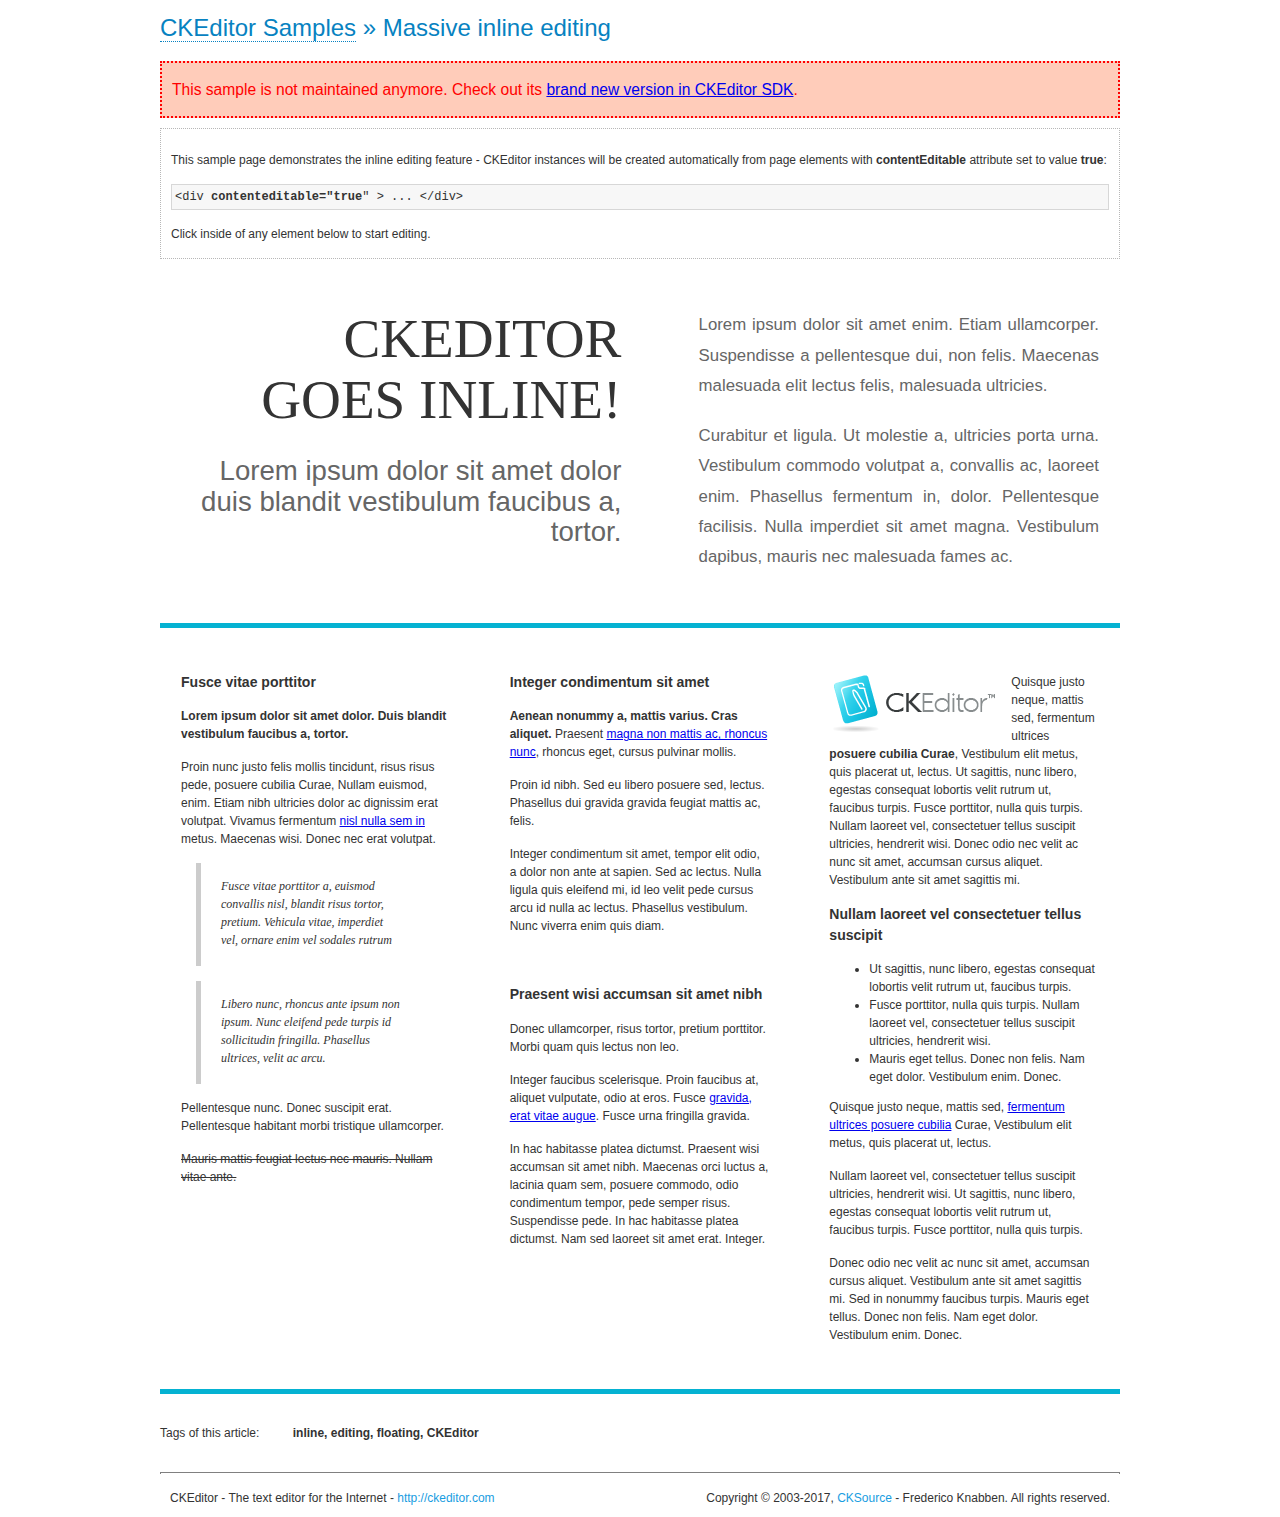
<file: ckeditor/samples/old/inlineall.html>
<!DOCTYPE html>
<!--
Copyright (c) 2003-2017, CKSource - Frederico Knabben. All rights reserved.
For licensing, see LICENSE.md or http://ckeditor.com/license
-->
<html>
<head>
	<meta charset="utf-8">
	<title>Massive inline editing &mdash; CKEditor Sample</title>
	<script src="../../ckeditor.js"></script>
	<script>

		// This code is generally not necessary, but it is here to demonstrate
		// how to customize specific editor instances on the fly. This fits well
		// this demo because we have editable elements (like headers) that
		// require less features.

		// The "instanceCreated" event is fired for every editor instance created.
		CKEDITOR.on( 'instanceCreated', function( event ) {
			var editor = event.editor,
				element = editor.element;

			// Customize editors for headers and tag list.
			// These editors don't need features like smileys, templates, iframes etc.
			if ( element.is( 'h1', 'h2', 'h3' ) || element.getAttribute( 'id' ) == 'taglist' ) {
				// Customize the editor configurations on "configLoaded" event,
				// which is fired after the configuration file loading and
				// execution. This makes it possible to change the
				// configurations before the editor initialization takes place.
				editor.on( 'configLoaded', function() {

					// Remove unnecessary plugins to make the editor simpler.
					editor.config.removePlugins = 'colorbutton,find,flash,font,' +
						'forms,iframe,image,newpage,removeformat,' +
						'smiley,specialchar,stylescombo,templates';

					// Rearrange the layout of the toolbar.
					editor.config.toolbarGroups = [
						{ name: 'editing',		groups: [ 'basicstyles', 'links' ] },
						{ name: 'undo' },
						{ name: 'clipboard',	groups: [ 'selection', 'clipboard' ] },
						{ name: 'about' }
					];
				});
			}
		});

	</script>
	<link href="sample.css" rel="stylesheet">
	<style>

		/* The following styles are just to make the page look nice. */

		/* Workaround to show Arial Black in Firefox. */
		@font-face
		{
			font-family: 'arial-black';
			src: local('Arial Black');
		}

		*[contenteditable="true"]
		{
			padding: 10px;
		}

		#container
		{
			width: 960px;
			margin: 30px auto 0;
		}

		#header
		{
			overflow: hidden;
			padding: 0 0 30px;
			border-bottom: 5px solid #05B2D2;
			position: relative;
		}

		#headerLeft,
		#headerRight
		{
			width: 49%;
			overflow: hidden;
		}

		#headerLeft
		{
			float: left;
			padding: 10px 1px 1px;
		}

		#headerLeft h2,
		#headerLeft h3
		{
			text-align: right;
			margin: 0;
			overflow: hidden;
			font-weight: normal;
		}

		#headerLeft h2
		{
			font-family: "Arial Black",arial-black;
			font-size: 4.6em;
			line-height: 1.1;
			text-transform: uppercase;
		}

		#headerLeft h3
		{
			font-size: 2.3em;
			line-height: 1.1;
			margin: .2em 0 0;
			color: #666;
		}

		#headerRight
		{
			float: right;
			padding: 1px;
		}

		#headerRight p
		{
			line-height: 1.8;
			text-align: justify;
			margin: 0;
		}

		#headerRight p + p
		{
			margin-top: 20px;
		}

		#headerRight > div
		{
			padding: 20px;
			margin: 0 0 0 30px;
			font-size: 1.4em;
			color: #666;
		}

		#columns
		{
			color: #333;
			overflow: hidden;
			padding: 20px 0;
		}

		#columns > div
		{
			float: left;
			width: 33.3%;
		}

		#columns #column1 > div
		{
			margin-left: 1px;
		}

		#columns #column3 > div
		{
			margin-right: 1px;
		}

		#columns > div > div
		{
			margin: 0px 10px;
			padding: 10px 20px;
		}

		#columns blockquote
		{
			margin-left: 15px;
		}

		#tagLine
		{
			border-top: 5px solid #05B2D2;
			padding-top: 20px;
		}

		#taglist {
			display: inline-block;
			margin-left: 20px;
			font-weight: bold;
			margin: 0 0 0 20px;
		}

	</style>
</head>
<body>
<div>
	<h1 class="samples"><a href="index.html">CKEditor Samples</a> &raquo; Massive inline editing</h1>
	<div class="warning deprecated">
		This sample is not maintained anymore. Check out its <a href="http://sdk.ckeditor.com/samples/inline.html">brand new version in CKEditor SDK</a>.
	</div>
	<div class="description">
		<p>This sample page demonstrates the inline editing feature - CKEditor instances will be created automatically from page elements with <strong>contentEditable</strong> attribute set to value <strong>true</strong>:</p>
		<pre class="samples">&lt;div <strong>contenteditable="true</strong>" &gt; ... &lt;/div&gt;</pre>
		<p>Click inside of any element below to start editing.</p>
	</div>
</div>
<div id="container">
	<div id="header">
		<div id="headerLeft">
			<h2 id="sampleTitle" contenteditable="true">
				CKEditor<br> Goes Inline!
			</h2>
			<h3 contenteditable="true">
				Lorem ipsum dolor sit amet dolor duis blandit vestibulum faucibus a, tortor.
			</h3>
		</div>
		<div id="headerRight">
			<div contenteditable="true">
				<p>
					Lorem ipsum dolor sit amet enim. Etiam ullamcorper. Suspendisse a pellentesque dui, non felis. Maecenas malesuada elit lectus felis, malesuada ultricies.
				</p>
				<p>
					Curabitur et ligula. Ut molestie a, ultricies porta urna. Vestibulum commodo volutpat a, convallis ac, laoreet enim. Phasellus fermentum in, dolor. Pellentesque facilisis. Nulla imperdiet sit amet magna. Vestibulum dapibus, mauris nec malesuada fames ac.
				</p>
			</div>
		</div>
	</div>
	<div id="columns">
		<div id="column1">
			<div contenteditable="true">
				<h3>
					Fusce vitae porttitor
				</h3>
				<p>
					<strong>
						Lorem ipsum dolor sit amet dolor. Duis blandit vestibulum faucibus a, tortor.
					</strong>
				</p>
				<p>
					Proin nunc justo felis mollis tincidunt, risus risus pede, posuere cubilia Curae, Nullam euismod, enim. Etiam nibh ultricies dolor ac dignissim erat volutpat. Vivamus fermentum <a href="http://ckeditor.com/">nisl nulla sem in</a> metus. Maecenas wisi. Donec nec erat volutpat.
				</p>
				<blockquote>
					<p>
						Fusce vitae porttitor a, euismod convallis nisl, blandit risus tortor, pretium.
						Vehicula vitae, imperdiet vel, ornare enim vel sodales rutrum
					</p>
				</blockquote>
				<blockquote>
					<p>
						Libero nunc, rhoncus ante ipsum non ipsum. Nunc eleifend pede turpis id sollicitudin fringilla. Phasellus ultrices, velit ac arcu.
					</p>
				</blockquote>
				<p>Pellentesque nunc. Donec suscipit erat. Pellentesque habitant morbi tristique ullamcorper.</p>
				<p><s>Mauris mattis feugiat lectus nec mauris. Nullam vitae ante.</s></p>
			</div>
		</div>
		<div id="column2">
			<div contenteditable="true">
				<h3>
					Integer condimentum sit amet
				</h3>
				<p>
					<strong>Aenean nonummy a, mattis varius. Cras aliquet.</strong>
					Praesent <a href="http://ckeditor.com/">magna non mattis ac, rhoncus nunc</a>, rhoncus eget, cursus pulvinar mollis.</p>
				<p>Proin id nibh. Sed eu libero posuere sed, lectus. Phasellus dui gravida gravida feugiat mattis ac, felis.</p>
				<p>Integer condimentum sit amet, tempor elit odio, a dolor non ante at sapien. Sed ac lectus. Nulla ligula quis eleifend mi, id leo velit pede cursus arcu id nulla ac lectus. Phasellus vestibulum. Nunc viverra enim quis diam.</p>
			</div>
			<div contenteditable="true">
				<h3>
					Praesent wisi accumsan sit amet nibh
				</h3>
				<p>Donec ullamcorper, risus tortor, pretium porttitor. Morbi quam quis lectus non leo.</p>
				<p style="margin-left: 40px; ">Integer faucibus scelerisque. Proin faucibus at, aliquet vulputate, odio at eros. Fusce <a href="http://ckeditor.com/">gravida, erat vitae augue</a>. Fusce urna fringilla gravida.</p>
				<p>In hac habitasse platea dictumst. Praesent wisi accumsan sit amet nibh. Maecenas orci luctus a, lacinia quam sem, posuere commodo, odio condimentum tempor, pede semper risus. Suspendisse pede. In hac habitasse platea dictumst. Nam sed laoreet sit amet erat. Integer.</p>
			</div>
		</div>
		<div id="column3">
			<div contenteditable="true">
				<p>
					<img src="assets/inlineall/logo.png" alt="CKEditor logo" style="float:left">
				</p>
				<p>Quisque justo neque, mattis sed, fermentum ultrices <strong>posuere cubilia Curae</strong>, Vestibulum elit metus, quis placerat ut, lectus. Ut sagittis, nunc libero, egestas consequat lobortis velit rutrum ut, faucibus turpis. Fusce porttitor, nulla quis turpis. Nullam laoreet vel, consectetuer tellus suscipit ultricies, hendrerit wisi. Donec odio nec velit ac nunc sit amet, accumsan cursus aliquet. Vestibulum ante sit amet sagittis mi.</p>
				<h3>
					Nullam laoreet vel consectetuer tellus suscipit
				</h3>
				<ul>
					<li>Ut sagittis, nunc libero, egestas consequat lobortis velit rutrum ut, faucibus turpis.</li>
					<li>Fusce porttitor, nulla quis turpis. Nullam laoreet vel, consectetuer tellus suscipit ultricies, hendrerit wisi.</li>
					<li>Mauris eget tellus. Donec non felis. Nam eget dolor. Vestibulum enim. Donec.</li>
				</ul>
				<p>Quisque justo neque, mattis sed, <a href="http://ckeditor.com/">fermentum ultrices posuere cubilia</a> Curae, Vestibulum elit metus, quis placerat ut, lectus.</p>
				<p>Nullam laoreet vel, consectetuer tellus suscipit ultricies, hendrerit wisi. Ut sagittis, nunc libero, egestas consequat lobortis velit rutrum ut, faucibus turpis. Fusce porttitor, nulla quis turpis.</p>
				<p>Donec odio nec velit ac nunc sit amet, accumsan cursus aliquet. Vestibulum ante sit amet sagittis mi. Sed in nonummy faucibus turpis. Mauris eget tellus. Donec non felis. Nam eget dolor. Vestibulum enim. Donec.</p>
			</div>
		</div>
	</div>
	<div id="tagLine">
		Tags of this article:
		<p id="taglist" contenteditable="true">
			inline, editing, floating, CKEditor
		</p>
	</div>
</div>
<div id="footer">
	<hr>
	<p>
		CKEditor - The text editor for the Internet - <a class="samples" href="http://ckeditor.com/">
			http://ckeditor.com</a>
	</p>
	<p id="copy">
		Copyright &copy; 2003-2017, <a class="samples" href="http://cksource.com/">CKSource</a>
		- Frederico Knabben. All rights reserved.
	</p>
</div>
</body>
</html>
</file>
<file: ckeditor/samples/css/samples.css>
/**
 * @license Copyright (c) 2003-2017, CKSource - Frederico Knabben. All rights reserved.
 * For licensing, see LICENSE.md or http://ckeditor.com/license
 */
@media (max-width: 900px) {
  .global-is-mobile-hidden {
    display: none !important;
  }
}
article,
aside,
details,
figcaption,
figure,
footer,
header,
hgroup,
main,
menu,
nav,
section {
  display: block;
}
body,
html {
  margin: 0;
  padding: 0;
  font: 16px / 1.8 Arial, 'Helvetica Neue', Helvetica, sans-serif;
  font-weight: 300;
  color: #575757;
}
.grid-width-10 {
  width: 10%;
}
.grid-width-20 {
  width: 20%;
}
.grid-width-30 {
  width: 30%;
}
.grid-width-40 {
  width: 40%;
}
.grid-width-50 {
  width: 50%;
}
.grid-width-60 {
  width: 60%;
}
.grid-width-70 {
  width: 70%;
}
.grid-width-80 {
  width: 80%;
}
.grid-width-90 {
  width: 90%;
}
.grid-width-100 {
  width: 100%;
}
@media (max-width: 900px) {
  .grid-width-10,
  .grid-width-20,
  .grid-width-30,
  .grid-width-40,
  .grid-width-50,
  .grid-width-60,
  .grid-width-70,
  .grid-width-80,
  .grid-width-90,
  .grid-width-100 {
    width: 100%;
  }
}
*[class*="grid-width"] {
  -webkit-box-sizing: border-box;
  -moz-box-sizing: border-box;
  box-sizing: border-box;
  padding-left: 4%;
  padding-right: 4%;
  float: left;
}
*[class*="grid-width"]:after,
.grid-container:after,
*[class*="grid-width"]:before,
.grid-container:before {
  content: '';
  display: block;
  overflow: hidden;
  visibility: hidden;
  font-size: 0;
  line-height: 0;
  width: 0;
  height: 0;
}
*[class*="grid-width"]:after,
.grid-container:after {
  clear: both;
}
.grid-container {
  -webkit-box-sizing: border-box;
  -moz-box-sizing: border-box;
  box-sizing: border-box;
  margin-left: auto;
  margin-right: auto;
}
.grid-container-nested *[class*="grid-width"]:first-child {
  padding-left: 0;
}
.grid-container-nested *[class*="grid-width"]:last-child {
  padding-right: 0;
}
@media (max-width: 900px) {
  .grid-container-nested *[class*="grid-width"]:first-child {
    padding-left: 4%;
  }
  .grid-container-nested *[class*="grid-width"]:last-child {
    padding-right: 4%;
  }
}
.header-a {
  min-height: 140px;
  overflow: hidden;
}
.header-a .header-a-logo {
  margin: 40px 0 0;
}
@media (max-width: 900px) {
  .header-a .header-a-logo {
    text-align: center;
  }
}
.header-a .header-a-logo img {
  border: transparent;
}
.navigation-a {
  height: 30px;
  background: #3D3D3D;
  position: absolute;
  left: 0;
  right: 0;
  top: 0;
  padding: 0;
  overflow: hidden;
}
@media (max-width: 900px) {
  .navigation-a {
    text-align: center;
  }
}
.navigation-a ul {
  list-style: none;
  margin: 0;
  overflow: hidden;
}
.navigation-a ul li,
.navigation-a ul li a {
  display: inline-block;
}
@media (max-width: 900px) {
  .navigation-a ul {
    width: auto;
    text-overflow: ellipsis;
    white-space: nowrap;
    display: inline-block;
    float: none;
  }
  .navigation-a ul:before,
  .navigation-a ul:after {
    display: none;
  }
}
.navigation-a ul.navigation-a-left {
  text-align: left;
}
@media (max-width: 900px) {
  .navigation-a ul.navigation-a-left {
    padding-right: 0;
  }
}
.navigation-a ul.navigation-a-right {
  text-align: right;
}
@media (max-width: 900px) {
  .navigation-a ul.navigation-a-right {
    padding-left: 23px;
  }
}
.navigation-a ul li + li {
  margin-left: 23px;
}
.navigation-a ul li a {
  font-size: 10px;
  font-size: 0.625rem;
  line-height: 18px;
  line-height: 1.13rem;
  line-height: 30px;
  float: left;
  color: #ddd;
  font-weight: bold;
  text-decoration: none;
  text-transform: uppercase;
}
.navigation-a ul li a:hover {
  cursor: pointer;
  color: #fff;
}
.icon-navigation-a-github:before,
.icon-navigation-a-github:after {
  background-image: url("[data-uri]");
}
.navigation-b {
  text-align: right;
  margin: 52px 0 0;
  overflow: visible;
}
@media (max-width: 900px) {
  .navigation-b {
    text-align: center;
    margin-top: 20px;
    padding: 0;
  }
}
.navigation-b ul {
  padding: 0;
  list-style: none;
  margin: 0;
  overflow: visible;
}
.navigation-b ul li,
.navigation-b ul li a {
  display: inline-block;
}
@media (max-width: 900px) {
  .navigation-b ul {
    display: table;
    width: 100%;
    padding-bottom: 1.5em;
  }
}
@media (max-width: 900px) {
  .navigation-b ul li {
    display: table-row;
  }
}
.navigation-b ul li + li {
  margin-left: 20px;
}
@media (max-width: 900px) {
  .navigation-b ul li + li {
    margin-left: 0;
  }
}
.navigation-b ul li a {
  -webkit-box-sizing: border-box;
  -moz-box-sizing: border-box;
  box-sizing: border-box;
  text-transform: uppercase;
  text-decoration: none;
  outline: none;
}
@media (max-width: 900px) {
  .navigation-b ul li a {
    width: 100%;
    -webkit-border-radius: 0;
    -webkit-background-clip: padding-box;
    -moz-border-radius: 0;
    -moz-background-clip: padding;
    border-radius: 0;
    background-clip: padding-box;
  }
}
.footer-a {
  font-size: 13px;
  font-size: 0.8125rem;
  line-height: 23.4px;
  line-height: 1.46rem;
  padding-top: 2.25em;
  padding-bottom: 2.25em;
  overflow: hidden;
  color: #8a8a8a;
}
.footer-a a {
  color: #27C0D8;
  text-decoration: none;
  border-bottom: 1px dotted #27C0D8;
}
.footer-a a:hover {
  color: #23adc2;
}
.footer-a p {
  margin: 0;
  display: inline-block;
  text-align: center;
}
.content {
  font-size: 14px;
  font-size: 0.875rem;
  line-height: 25.2px;
  line-height: 1.57rem;
  overflow: hidden;
  padding-top: 1.5em;
  padding-bottom: 1.5em;
}
.content p {
  margin: 0.75em 0;
}
.content ul,
.content ol,
.content pre,
.content blockquote,
.content textarea:not([class^="cke"]),
.content .cke {
  margin: 1.875em 0;
}
.content code,
.content kbd {
  -webkit-border-radius: 3px;
  -webkit-background-clip: padding-box;
  -moz-border-radius: 3px;
  -moz-background-clip: padding;
  border-radius: 3px;
  background-clip: padding-box;
  padding: 3px 4px;
}
.content pre,
.content code,
.content kbd,
.content blockquote {
  background: #f5f5f5;
}
.content blockquote,
.content pre {
  background: none;
  border-left: 4px solid #27C0D8;
  padding: 1.5em 2.25em;
}
.content p a,
.content ul a,
.content ol a,
.content blockquote a,
.content h1 a,
.content h2 a,
.content h3 a,
.content h4 a,
.content h5 a {
  color: #27C0D8;
  text-decoration: none;
  border-bottom: 1px dotted #27C0D8;
}
.content p a:hover,
.content ul a:hover,
.content ol a:hover,
.content blockquote a:hover,
.content h1 a:hover,
.content h2 a:hover,
.content h3 a:hover,
.content h4 a:hover,
.content h5 a:hover {
  color: #23adc2;
}
.content h1,
.content h2,
.content h3,
.content h4,
.content h5 {
  color: #000;
  font-weight: 100;
}
.content h1 code,
.content h2 code,
.content h3 code,
.content h4 code,
.content h5 code,
.content h1 kbd,
.content h2 kbd,
.content h3 kbd,
.content h4 kbd,
.content h5 kbd {
  font-size: inherit;
}
.content h1 a.content-heading-anchor,
.content h2 a.content-heading-anchor,
.content h3 a.content-heading-anchor,
.content h4 a.content-heading-anchor,
.content h5 a.content-heading-anchor {
  font-weight: 100;
  vertical-align: middle;
  opacity: 0;
  border: 0;
}
.content h1:hover a.content-heading-anchor,
.content h2:hover a.content-heading-anchor,
.content h3:hover a.content-heading-anchor,
.content h4:hover a.content-heading-anchor,
.content h5:hover a.content-heading-anchor {
  opacity: 1;
}
.content h1:target a,
.content h2:target a,
.content h3:target a,
.content h4:target a,
.content h5:target a {
  -webkit-animation: targetLinkOpacity 0.5s linear alternate;
  -moz-animation: targetLinkOpacity 0.5s linear alternate;
  -o-animation: targetLinkOpacity 0.5s linear alternate;
  animation: targetLinkOpacity 0.5s linear alternate;
  opacity: 1;
}
.content input,
.content select,
.content textarea:not([class^="cke"]) {
  -webkit-border-radius: 3px;
  -webkit-background-clip: padding-box;
  -moz-border-radius: 3px;
  -moz-background-clip: padding;
  border-radius: 3px;
  background-clip: padding-box;
  -webkit-box-shadow: inset 0 1px 1px rgba(0, 0, 0, 0.08);
  -moz-box-shadow: inset 0 1px 1px rgba(0, 0, 0, 0.08);
  box-shadow: inset 0 1px 1px rgba(0, 0, 0, 0.08);
  font: inherit;
  color: inherit;
  border: 1px solid #D9D9D9;
  padding: .2em .5em;
}
.content input:focus,
.content select:focus,
.content textarea:not([class^="cke"]):focus {
  border-color: #66afe9;
  outline: 0;
  -webkit-box-shadow: inset 0 1px 1px rgba(0, 0, 0, 0.08), 0 0 8px #93c6ef;
  -moz-box-shadow: inset 0 1px 1px rgba(0, 0, 0, 0.08), 0 0 8px #93c6ef;
  box-shadow: inset 0 1px 1px rgba(0, 0, 0, 0.08), 0 0 8px #93c6ef;
}
.content abbr {
  border-bottom: 1px dotted #666;
  cursor: pointer;
}
.content blockquote {
  font-style: italic;
  font-family: Georgia, Times, "Times New Roman", serif;
  font-size: 16px;
  font-size: 1rem;
  line-height: 28.8px;
  line-height: 1.8rem;
}
.content em {
  font-style: italic;
}
.content h1 {
  font-size: 36px;
  font-size: 2.25rem;
  line-height: 64.8px;
  line-height: 4.05rem;
  margin: 1.125em 0 0;
}
.content h2 {
  font-size: 27.2px;
  font-size: 1.7rem;
  line-height: 48.96px;
  line-height: 3.06rem;
  margin: 0.9em 0 0;
}
.content h3 {
  font-size: 24px;
  font-size: 1.5rem;
  line-height: 43.2px;
  line-height: 2.7rem;
  font-weight: 500;
  margin: 0.75em 0 0;
}
.content h4 {
  font-size: 19.2px;
  font-size: 1.2rem;
  line-height: 34.56px;
  line-height: 2.16rem;
  font-weight: 500;
  margin: 0.75em 0 0;
}
.content h5 {
  font-size: 17.6px;
  font-size: 1.1rem;
  line-height: 31.68px;
  line-height: 1.98rem;
  font-weight: 500;
  margin: 0.75em 0 0;
}
.content hr {
  border: 0;
  border-top: 4px solid #D9D9D9;
  margin: 1.5em 0;
}
.content input[type="text"] {
  height: 1.8em;
  line-height: 1.8em;
}
.content input[type="button"] {
  -webkit-appearance: button;
  -moz-appearance: button;
  appearance: button;
}
.content kbd {
  font-size: 12px;
  font-size: 0.75rem;
  line-height: 21.6px;
  line-height: 1.35rem;
  font-family: Arial, 'Helvetica Neue', Helvetica, sans-serif;
  padding: 2px 6px;
  -webkit-box-shadow: 0 0 4px #fff inset, 0 2px 0 #D9D9D9;
  -moz-box-shadow: 0 0 4px #fff inset, 0 2px 0 #D9D9D9;
  box-shadow: 0 0 4px #fff inset, 0 2px 0 #D9D9D9;
}
.content p img {
  vertical-align: middle;
}
.content p pre {
  padding: 1.5em;
}
.content pre {
  padding: 0;
  border: 0;
  tab-size: 4;
  -o-tab-size: 4;
  -moz-tab-size: 4;
}
.content pre,
.content code {
  font-size: 11.89px;
  font-size: 0.743rem;
  line-height: 21.4px;
  line-height: 1.34rem;
  font-family: Consolas, Menlo, Monaco, Lucida Console, Liberation Mono, DejaVu Sans Mono, Bitstream Vera Sans Mono, Courier New, monospace, serif;
}
.content pre a,
.content code a {
  border: 0;
}
.content pre code {
  padding: 0.75em;
  display: block;
}
.content strong {
  color: #000;
}
.content ul ul,
.content ol ul,
.content ul ol,
.content ol ol {
  margin: 0.75em 0;
}
.content ul li,
.content ol li {
  font-size: 14px;
  font-size: 0.875rem;
  line-height: 30.24px;
  line-height: 1.89rem;
}
.content textarea:not([class^="cke"]) {
  width: 100%;
}
.content div.todo {
  border: 2px dotted #444;
  padding: 10px;
  margin: 60px 0 10px 0;
  /* Remove me some day */
}
.content div.todo:before {
  content: "TODO";
  font-weight: bold;
}
body a.button-a,
body button.button-a,
body input.button-a {
  -webkit-border-radius: 3px;
  -webkit-background-clip: padding-box;
  -moz-border-radius: 3px;
  -moz-background-clip: padding;
  border-radius: 3px;
  background-clip: padding-box;
  font-size: 14px;
  font-size: 0.875rem;
  line-height: 25.2px;
  line-height: 1.57rem;
  height: 36px;
  line-height: 36px;
  padding: 0 1.1em;
  font-weight: 700;
  color: #3e3e3e;
  white-space: nowrap;
  text-decoration: none;
  display: inline-block;
  cursor: pointer;
  border: 0;
  vertical-align: middle;
  margin: 1px 0;
  background: transparent;
}
body a.button-a.icon-pos-left,
body button.button-a.icon-pos-left,
body input.button-a.icon-pos-left {
  padding-left: .8em;
}
body a.button-a.icon-pos-right,
body button.button-a.icon-pos-right,
body input.button-a.icon-pos-right {
  padding-right: .8em;
}
body a.button-a.button-a-no-text,
body button.button-a.button-a-no-text,
body input.button-a.button-a-no-text {
  -webkit-border-radius: 100px;
  -webkit-background-clip: padding-box;
  -moz-border-radius: 100px;
  -moz-background-clip: padding;
  border-radius: 100px;
  background-clip: padding-box;
  width: 36px;
  padding: 0;
  text-indent: -999px;
  overflow: hidden;
  position: relative;
  text-align: center;
}
body a.button-a.button-a-no-text:before,
body button.button-a.button-a-no-text:before,
body input.button-a.button-a-no-text:before {
  position: absolute;
  left: 50%;
  top: 50%;
  margin: -9px 0 0 -9px;
}
@media (max-width: 900px) {
  body a.button-a.button-a-mobile-collapsed,
  body button.button-a.button-a-mobile-collapsed,
  body input.button-a.button-a-mobile-collapsed {
    -webkit-border-radius: 100px;
    -webkit-background-clip: padding-box;
    -moz-border-radius: 100px;
    -moz-background-clip: padding;
    border-radius: 100px;
    background-clip: padding-box;
    width: 36px;
    padding: 0;
    text-indent: -999px;
    overflow: hidden;
    position: relative;
    text-align: center;
  }
  body a.button-a.button-a-mobile-collapsed:before,
  body button.button-a.button-a-mobile-collapsed:before,
  body input.button-a.button-a-mobile-collapsed:before {
    position: absolute;
    left: 50%;
    top: 50%;
    margin: -9px 0 0 -9px;
  }
  body a.button-a.button-a-mobile-collapsed:before,
  body button.button-a.button-a-mobile-collapsed:before,
  body input.button-a.button-a-mobile-collapsed:before {
    position: absolute;
    left: 50%;
    top: 50%;
    margin: -9px 0 0 -9px;
  }
}
body a.button-a:active,
body button.button-a:active,
body input.button-a:active,
body a.button-a:hover,
body button.button-a:hover,
body input.button-a:hover {
  color: #fff;
  background: #23adc2;
}
body a.button-a:focus,
body button.button-a:focus,
body input.button-a:focus {
  border-color: #66afe9;
  outline: 0;
  -webkit-box-shadow: inset 0 1px 1px rgba(0, 0, 0, 0.075), 0 0 8px #93c6ef;
  -moz-box-shadow: inset 0 1px 1px rgba(0, 0, 0, 0.075), 0 0 8px #93c6ef;
  box-shadow: inset 0 1px 1px rgba(0, 0, 0, 0.075), 0 0 8px #93c6ef;
}
body a.button-a-soft,
body button.button-a-soft,
body input.button-a-soft {
  background: #e7e7e7;
}
body a.button-a-soft:active,
body button.button-a-soft:active,
body input.button-a-soft:active,
body a.button-a-soft:hover,
body button.button-a-soft:hover,
body input.button-a-soft:hover {
  color: #3e3e3e;
  background: #cecece;
}
body a.button-a-background,
body button.button-a-background,
body input.button-a-background,
body a.navigation-b ul li a:hover,
body button.navigation-b ul li a:hover,
body input.navigation-b ul li a:hover {
  color: #fff;
  background: #27C0D8;
}
body a.button-a-background:active,
body button.button-a-background:active,
body input.button-a-background:active,
body a.button-a-background:hover,
body button.button-a-background:hover,
body input.button-a-background:hover,
body a.navigation-b ul li a:hover:active,
body button.navigation-b ul li a:hover:active,
body input.navigation-b ul li a:hover:active,
body a.navigation-b ul li a:hover:hover,
body button.navigation-b ul li a:hover:hover,
body input.navigation-b ul li a:hover:hover {
  color: #fff;
  background: #23adc2;
}
.balloon-a {
  font-size: 12px;
  font-size: 0.75rem;
  line-height: 21.6px;
  line-height: 1.35rem;
  -webkit-border-radius: 3px;
  -webkit-background-clip: padding-box;
  -moz-border-radius: 3px;
  -moz-background-clip: padding;
  border-radius: 3px;
  background-clip: padding-box;
  border-bottom: 3px solid #d4d4d4;
  background: #ebebeb;
  display: inline-block;
  white-space: nowrap;
  padding: .4em 1.2em .2em;
  font-weight: 700;
  position: relative;
  z-index: 1000;
  text-transform: none;
  color: #575757;
}
.balloon-a:hover {
  color: #575757;
}
.balloon-a:before {
  content: '';
  width: 0;
  height: 0;
  border-style: solid;
  position: absolute;
}
.balloon-a-ne:before,
.balloon-a-nw:before {
  top: -13px;
  border-width: 0 9px 15.6px 9px;
  border-color: transparent transparent #ebebeb transparent;
}
.balloon-a-se:before,
.balloon-a-sw:before {
  bottom: -13px;
  border-width: 15.6px 9px 0 9px;
  border-color: #ebebeb transparent transparent transparent;
}
.balloon-a-nw:before,
.balloon-a-sw:before {
  left: 20px;
}
.balloon-a-ne:before,
.balloon-a-se:before {
  right: 20px;
}
.icon-pos-left:before,
.icon-pos-right:after {
  content: '';
  display: inline-block;
  width: 18px;
  height: 18px;
  vertical-align: middle;
  background-repeat: no-repeat;
}
.icon-pos-left:before {
  margin-right: 10px;
}
.icon-pos-right:after {
  margin-left: 10px;
}
.icon-download:before,
.icon-download:after {
  background-image: url("[data-uri]");
}
.icon-question-mark:before,
.icon-question-mark:after {
  background-image: url("[data-uri]");
}
.icon-close:before,
.icon-close:after {
  background-image: url("[data-uri]");
}
.ie8 .switch > * {
  vertical-align: middle;
}
.ie8 .switch input[type="radio"] {
  margin: 0 0.25em;
  display: inline-block;
}
.ie8 .switch label {
  margin-left: 0 !important;
  margin-right: 0 !important;
}
.ie8 .switch label[data-for="1"] {
  float: left;
}
.ie8 .switch label[data-for="2"] {
  float: right;
}
.ie8 .switch .switch-inner {
  display: none;
}
.switch {
  font-size: 14px;
  font-size: 0.875rem;
  line-height: 25.2px;
  line-height: 1.57rem;
  font-weight: bold;
  background-color: #27C0D8;
  overflow: hidden;
  display: inline-block;
  padding: 0.75em 0.25em;
  color: #fff;
  -webkit-border-radius: 3px;
  -webkit-background-clip: padding-box;
  -moz-border-radius: 3px;
  -moz-background-clip: padding;
  border-radius: 3px;
  background-clip: padding-box;
  position: relative;
}
.switch input[type="radio"] {
  display: none;
}
.switch label {
  position: relative;
  z-index: 2;
  float: left;
  cursor: pointer;
  padding: 0 0.75em;
}
.switch label:hover {
  text-decoration: underline;
}
.switch .switch-inner {
  float: left;
  background-color: #FFF;
  height: 1.5em;
  width: 4.125em;
  padding: 2px;
  margin: 0 0.25em;
  -webkit-border-radius: 5.5px;
  -webkit-background-clip: padding-box;
  -moz-border-radius: 5.5px;
  -moz-background-clip: padding;
  border-radius: 5.5px;
  background-clip: padding-box;
}
.switch .switch-inner .handler {
  overflow: hidden;
  position: relative;
  display: block;
  height: 1.5em;
  width: 1.5em;
  background: #25b4cb;
  -webkit-border-radius: 4.5px;
  -webkit-background-clip: padding-box;
  -moz-border-radius: 4.5px;
  -moz-background-clip: padding;
  border-radius: 4.5px;
  background-clip: padding-box;
}
.switch .switch-inner .handler:before {
  content: '';
  display: block;
  position: absolute;
  top: 0;
  right: 0;
  bottom: 3px;
  left: 0;
  background-color: #34c4da;
  -webkit-border-bottom-left-radius: 4.5px;
  -moz-border-radius-bottomleft: 4.5px;
  border-bottom-left-radius: 4.5px;
  -webkit-border-bottom-right-radius: 4.5px;
  -webkit-background-clip: padding-box;
  -moz-border-radius-bottomright: 4.5px;
  -moz-background-clip: padding;
  border-bottom-right-radius: 4.5px;
  background-clip: padding-box;
}
.switch:hover .switch-inner .handler:before {
  background: #45c9dd;
}
.switch input[data-num="2"]:checked ~ .switch-inner > .handler {
  margin-left: auto;
}
.switch input[data-num="2"]:checked ~ label[data-for="1"] {
  padding-right: 5.125em;
  margin-right: -4.375em;
}
.switch input[data-num="1"]:checked ~ label[data-for="2"] {
  padding-left: 5.125em;
  margin-left: -4.375em;
}
.toggler {
  -webkit-user-select: none;
  -moz-user-select: none;
  -ms-user-select: none;
  user-select: none;
}
.toggler label {
  cursor: pointer;
}
.toggler [data-collapse] {
  display: inherit;
}
.toggler [data-expand] {
  display: none;
}
.toggler.collapsed [data-collapse] {
  display: none;
}
.toggler.collapsed [data-expand] {
  display: inherit;
}
.toggler-container {
  overflow: hidden;
}
.toggler-container.collapsed {
  height: 0;
}
.icon-toggler-expanded:before,
.icon-toggler-collapsed:before,
.icon-toggler-expanded:after,
.icon-toggler-collapsed:after {
  background-image: url("[data-uri]");
}
.icon-toggler-expanded.icon-light:before,
.icon-toggler-collapsed.icon-light:before,
.icon-toggler-expanded.icon-light:after,
.icon-toggler-collapsed.icon-light:after {
  background-image: url("[data-uri]");
}
.icon-toggler-expanded:before,
.icon-toggler-expanded:after {
  background-position: top left;
}
.icon-toggler-collapsed:before,
.icon-toggler-collapsed:after {
  background-position: bottom left;
}
.modal {
  padding: 20px;
  border-radius: 3px;
  background-color: white;
  max-width: 700px;
  -webkit-box-sizing: border-box;
  -moz-box-sizing: border-box;
  box-sizing: border-box;
  width: 80% !important;
  top: 50% !important;
  -webkit-transform: translate(-50%, -50%) !important;
  -moz-transform: translate(-50%, -50%) !important;
  -o-transform: translate(-50%, -50%) !important;
  -ms-transform: translate(-50%, -50%) !important;
  transform: translate(-50%, -50%) !important;
}
.modal-close {
  -webkit-border-radius: 100px;
  -webkit-background-clip: padding-box;
  -moz-border-radius: 100px;
  -moz-background-clip: padding;
  border-radius: 100px;
  background-clip: padding-box;
  cursor: pointer;
  height: 18px;
  width: 18px;
  position: absolute;
  top: 10px;
  right: 10px;
  font-size: 17px;
  text-align: center;
  line-height: 19px;
  background: #cccccc;
}
main .grid-container,
header .grid-container,
.navigation-a > div,
footer > div {
  max-width: 968px;
}
.header-a {
  margin-top: 30px;
}
.footer-a {
  border-top: 1px solid #D9D9D9;
}
.adjoined-top {
  background-color: #27C0D8;
  color: #fff;
}
.adjoined-top .content h1,
.adjoined-top .content h2,
.adjoined-top .content h3,
.adjoined-top .content h4,
.adjoined-top .content h5 {
  color: #fff;
}
.adjoined-top .content p {
  font-size: 18px;
  font-size: 1.125rem;
  line-height: 32.4px;
  line-height: 2.02rem;
  font-weight: 100;
}
.adjoined-top .content p a {
  text-decoration: none;
  border-bottom: 1px dotted #fff;
  color: inherit;
}
.adjoined-top .content p a:hover {
  color: #e6e6e6;
}
.adjoined-top .content button {
  color: #fff;
}
.adjoined-top .content strong {
  color: #fff;
}
.adjoined-top .content code {
  font-size: inherit;
  color: #27C0D8;
}
.adjoined-bottom {
  position: relative;
}
.adjoined-bottom:before {
  z-index: -1;
  content: '';
  background: #27C0D8;
  position: absolute;
  top: 0;
  left: 0;
  right: 0;
  height: 50%;
}
main .grid-container,
header .grid-container,
.navigation-a > div,
footer > div {
  max-width: 1052px;
}
main .grid-container.freed-width {
  max-width: none;
}
.switch {
  background: #25b4cb;
  float: right;
  overflow: visible;
}
.switch .balloon-a {
  position: absolute;
  top: -40px;
  right: 50%;
  margin-right: -15px;
  background: #FFEFC1;
  border-bottom-color: #DCDCA4;
}
.switch .balloon-a:before {
  border-color: #FFEFC1 transparent transparent transparent;
}
#toolbar .editors-container {
  overflow: hidden;
  height: 0;
  transition: height 200ms;
}
#toolbar .editors-container.active {
  height: auto;
}
#main #editor {
  background: #FFF;
  padding: 2% 4%;
  border: dashed 5px #27C0D8;
}
#main .adjoined-top:before {
  height: 335px;
}
#toolbar .adjoined-top:before {
  height: 219px;
}
#toolbar .adjoined-top .grid-container-nested {
  height: 147px;
}
.content .grid-switch-magic {
  margin: 3.5em 0 0;
}
#info-box {
  padding-bottom: 0;
}
#info-box > div {
  width: 100%;
  text-align: right;
}
#info-box > div .toggler {
  padding-right: 0;
}
#info-box > div .toggler:hover {
  background: transparent;
  color: #000;
}
#info-box > div .toggler:hover > label {
  text-decoration: underline;
}
#info-box > div h2 {
  float: left;
  margin-top: 0;
}
#info-box > div#instructions-container {
  text-align: left;
}
#toolbarModifierWrapper {
  overflow: hidden;
  height: 0;
  opacity: 0;
  transition: height 200ms;
}
#toolbarModifierWrapper.active {
  height: auto;
  opacity: 1;
}
header {
  overflow: visible;
}
header div.grid-container {
  overflow: visible;
}
header .navigation-b {
  overflow: visible;
}
header .navigation-b ul {
  overflow: visible;
}
header .navigation-b a {
  position: relative;
}
header .balloon-a {
  position: absolute;
  top: 48px;
  left: 50%;
  margin-left: -35px;
}
@media (max-width: 1140px) {
  header .balloon-a {
    left: auto;
    margin-left: auto;
    right: 50%;
    margin-right: -35px;
  }
  header .balloon-a:before {
    left: auto;
    right: 22px;
  }
}
@media (max-width: 900px) {
  header .balloon-a {
    display: none;
  }
}
#toolbar .cke_toolbar {
  pointer-events: none;
  -webkit-user-select: none;
  -moz-user-select: none;
  -ms-user-select: none;
  user-select: none;
  cursor: default;
}
.some-toolbar-active .cke_toolbar {
  zoom: 1;
  filter: alpha(opacity=50);
  -webkit-opacity: 0.5;
  -moz-opacity: 0.5;
  opacity: 0.5;
}
.cke_toolbar.active {
  position: relative;
  zoom: 1;
  filter: alpha(opacity=100);
  -webkit-opacity: 1;
  -moz-opacity: 1;
  opacity: 1;
}
.cke_toolbar.active:after {
  content: '';
  display: block;
  position: absolute;
  top: 0;
  right: 6px;
  bottom: 5px;
  left: 0;
  -webkit-border-radius: 5px;
  -webkit-background-clip: padding-box;
  -moz-border-radius: 5px;
  -moz-background-clip: padding;
  border-radius: 5px;
  background-clip: padding-box;
  -webkit-box-shadow: 0px 0px 15px 3px #fff4b0;
  -moz-box-shadow: 0px 0px 15px 3px #fff4b0;
  box-shadow: 0px 0px 15px 3px #fff4b0;
}
.cke_toolbar.active .cke_toolgroup {
  -webkit-box-shadow: none;
  -moz-box-shadow: none;
  box-shadow: none;
  border-color: #e3c300;
}
.cke_toolbar.active .cke_combo,
.cke_toolbar.active .cke_toolgroup {
  position: relative;
  z-index: 2;
}
.cke_toolbar.active .cke_combo_button {
  -webkit-box-shadow: none;
  -moz-box-shadow: none;
  box-shadow: none;
}
.unselectable {
  -webkit-user-select: none;
  -moz-user-select: none;
  -ms-user-select: none;
  user-select: none;
}
.toolbar {
  padding: 5px 0;
  margin-bottom: 2.4em;
  overflow: hidden;
  background: #fff;
}
.toolbar button.button-a.cke_button {
  cursor: pointer;
  display: inline-block;
  padding: 4px 6px;
  outline: 0;
  border: 1px solid #a6a6a6;
}
.toolbar button.button-a.hidden {
  display: none;
}
.toolbar button.button-a.left {
  float: left;
  margin-right: 8px;
}
.toolbar button.button-a.right {
  float: right;
  margin-left: 8px;
}
.toolbar button.button-a .highlight {
  color: #ffefc1;
}
.configContainer.hidden,
.toolbarModifier.hidden,
.toolbarModifier-hints.hidden {
  display: none;
}
.toolbarModifier :focus,
.toolbar button:focus,
.configContainer textarea.configCode:focus {
  outline: none;
}
div.toolbarModifier {
  padding: 0;
  overflow: hidden;
  width: 100%;
  position: relative;
  display: table;
  border-collapse: collapse;
}
div.toolbarModifier ::-moz-focus-inner {
  border: 0;
}
div.toolbarModifier .empty {
  display: none;
}
div.toolbarModifier.empty-visible .empty {
  display: table-row;
  zoom: 1;
  filter: alpha(opacity=60);
  -webkit-opacity: 0.6;
  -moz-opacity: 0.6;
  opacity: 0.6;
}
div.toolbarModifier .empty > p {
  line-height: 31px;
}
div.toolbarModifier > ul {
  padding: 0;
  margin: 0;
  border-top: 1px solid #ccc;
  width: 100%;
}
div.toolbarModifier > ul[data-type="table-header"] {
  display: table-header-group;
}
div.toolbarModifier > ul[data-type="table-body"] {
  display: table-row-group;
}
div.toolbarModifier > ul p {
  padding: 0;
  margin: 0;
}
div.toolbarModifier > ul > li {
  display: table-row;
}
div.toolbarModifier > ul > li[data-type="header"] {
  font-weight: bold;
  user-select: none;
  cursor: default;
}
div.toolbarModifier > ul > li[data-type="group"],
div.toolbarModifier > ul > li[data-type="separator"] {
  border-bottom: 1px solid #ccc;
}
div.toolbarModifier > ul > li[data-type="subgroup"] {
  border-top: 1px solid #eee;
}
div.toolbarModifier > ul > li[data-type="subgroup"]:first-child {
  border-top: none;
}
div.toolbarModifier > ul > li[data-type="group"].active,
div.toolbarModifier > ul > li[data-type="group"]:hover,
div.toolbarModifier > ul > li[data-type="separator"].active,
div.toolbarModifier > ul > li[data-type="separator"]:hover {
  overflow: hidden;
  z-index: 2;
}
div.toolbarModifier > ul > li[data-type="group"].active,
div.toolbarModifier > ul > li[data-type="separator"].active,
div.toolbarModifier > ul > li[data-type="group"].active:hover,
div.toolbarModifier > ul > li[data-type="separator"].active:hover {
  background: #f0fafb;
}
div.toolbarModifier > ul > li[data-type="group"]:hover,
div.toolbarModifier > ul > li[data-type="separator"]:hover {
  background: #fffbe3;
}
div.toolbarModifier > ul > li[data-type="separator"] {
  background: #f5f5f5;
}
div.toolbarModifier > ul > li[data-type="separator"]:after {
  content: '';
  width: 100%;
}
div.toolbarModifier > ul > li[data-type="separator"] > p {
  padding: 2px 5px;
}
div.toolbarModifier > ul > li > p,
div.toolbarModifier > ul > li > ul {
  display: table-cell;
  vertical-align: middle;
}
div.toolbarModifier > ul > li p {
  padding-left: 5px;
  min-width: 200px;
}
div.toolbarModifier > ul > li p span {
  white-space: nowrap;
  cursor: default;
}
div.toolbarModifier > ul > li p span button {
  font-size: 12.666px;
  margin-right: 5px;
  cursor: pointer;
  background: #fff;
  -webkit-border-radius: 5px;
  -webkit-background-clip: padding-box;
  -moz-border-radius: 5px;
  -moz-background-clip: padding;
  border-radius: 5px;
  background-clip: padding-box;
  border: 1px solid #bbb;
  padding: 0 7px;
  line-height: 12px;
  height: 20px;
}
div.toolbarModifier > ul > li p span button:not(.disabled):hover,
div.toolbarModifier > ul > li p span button:not(.disabled):focus {
  color: #fff;
  background-color: #454545;
  border-color: transparent;
}
div.toolbarModifier > ul > li p span button.move.disabled {
  cursor: default;
  zoom: 1;
  filter: alpha(opacity=20);
  -webkit-opacity: 0.2;
  -moz-opacity: 0.2;
  opacity: 0.2;
}
div.toolbarModifier > ul > li ul {
  border-collapse: collapse;
  padding: 0;
  width: 100%;
}
div.toolbarModifier > ul > li ul li {
  display: table-row;
  list-style-type: none;
  line-height: 1;
}
div.toolbarModifier > ul > li ul li[data-type="subgroup"] {
  border-top: 1px solid #ddd;
}
div.toolbarModifier > ul > li ul li[data-type="subgroup"]:first-child {
  border-top: 0;
}
div.toolbarModifier > ul > li ul li[data-type="subgroup"] [data-type="button"] {
  -webkit-border-radius: 3px;
  -webkit-background-clip: padding-box;
  -moz-border-radius: 3px;
  -moz-background-clip: padding;
  border-radius: 3px;
  background-clip: padding-box;
  padding: 0 2px;
}
div.toolbarModifier > ul > li ul li[data-type="subgroup"] [data-type="button"]:focus {
  background: rgba(0, 0, 0, 0.04);
}
div.toolbarModifier > ul > li ul li[data-type="subgroup"] [data-type="button"] input {
  vertical-align: middle;
}
div.toolbarModifier > ul > li ul li > p,
div.toolbarModifier > ul > li ul li > ul {
  display: table-cell;
  vertical-align: middle;
}
div.toolbarModifier > ul > li ul li ul {
  padding: 0;
}
div.toolbarModifier > ul > li ul li ul li {
  padding: 0;
  display: inline-block;
  cursor: pointer;
  margin: 2px 5px 2px 0;
}
div.toolbarModifier > ul > li ul li ul li .cke_combo_text {
  cursor: pointer;
  white-space: nowrap;
}
div.toolbarModifier > ul > li ul li ul li .cke_toolgroup,
div.toolbarModifier > ul > li ul li ul li .cke_combo_button {
  cursor: pointer;
  margin: 0;
  vertical-align: middle;
  border: 1px solid #ddd;
  font-size: 11.41px;
  font-size: 0.713rem;
  line-height: 20.54px;
  line-height: 1.28rem;
}
div.toolbarModifier > .codemirror-wrapper {
  overflow-y: auto;
}
div.toolbarModifier-hints {
  float: right;
  width: 350px;
  min-width: 150px;
  overflow-y: auto;
  margin-left: 1.5em;
}
div.toolbarModifier-hints h3 {
  font-size: 18.08px;
  font-size: 1.13rem;
  line-height: 32.54px;
  line-height: 2.03rem;
  padding: 0.36em 1.5em;
  background: #f5f5f5;
  border-bottom: 1px solid #ddd;
  margin-top: 0;
  margin-bottom: 1.2em;
}
div.toolbarModifier-hints dl {
  margin-bottom: 1.2em;
  overflow: hidden;
}
div.toolbarModifier-hints dl .list-header {
  font-weight: bold;
  border: 0;
  padding-bottom: 0.6em;
}
div.toolbarModifier-hints dl > p {
  text-align: center;
}
div.toolbarModifier-hints dl dt {
  float: left;
  width: 9em;
  clear: both;
  text-align: right;
  border-top: 1px solid #ddd;
  padding-left: 1.5em;
  padding-right: .1em;
  -webkit-box-sizing: border-box;
  -moz-box-sizing: border-box;
  box-sizing: border-box;
}
div.toolbarModifier-hints dl dt code {
  background: none;
  border: none;
  vertical-align: middle;
}
div.toolbarModifier-hints dl dd {
  margin-left: 10em;
  clear: right;
  padding-right: 1.5em;
}
div.toolbarModifier-hints dl dd code {
  line-height: 2.2em;
}
div.toolbarModifier-hints dl dd:after {
  content: '\00a0';
  display: block;
  clear: left;
  float: right;
  height: 0;
  width: 0;
}
.toolbarModifier-hints,
.configContainer textarea.configCode,
.CodeMirror {
  -webkit-border-radius: 3px;
  -webkit-background-clip: padding-box;
  -moz-border-radius: 3px;
  -moz-background-clip: padding;
  border-radius: 3px;
  background-clip: padding-box;
  border: 1px solid #ccc;
  font-size: 13.01px;
  font-size: 0.813rem;
  line-height: 23.42px;
  line-height: 1.46rem;
}
.configContainer textarea.configCode,
.CodeMirror pre,
.CodeMirror-linenumber {
  font-size: 13.01px;
  font-size: 0.813rem;
  line-height: 23.42px;
  line-height: 1.46rem;
  font-family: Consolas, Menlo, Monaco, Lucida Console, Liberation Mono, DejaVu Sans Mono, Bitstream Vera Sans Mono, Courier New, monospace, serif;
}
.CodeMirror pre {
  border: none;
  padding: 0;
  margin: 0;
}
.configContainer textarea.configCode {
  -webkit-box-sizing: border-box;
  -moz-box-sizing: border-box;
  box-sizing: border-box;
  color: #575757;
  padding: 10px;
  width: 100%;
  min-height: 500px;
  margin: 0;
  resize: none;
  outline: none;
  -moz-tab-size: 4;
  tab-size: 4;
  white-space: pre;
  word-wrap: normal;
  overflow: auto;
}
.CodeMirror-hints.toolbar-modifier {
  padding: 0;
  color: #575757;
  font-size: 14px;
  font-size: 0.875rem;
  line-height: 25.2px;
  line-height: 1.57rem;
  font-family: Consolas, Menlo, Monaco, Lucida Console, Liberation Mono, DejaVu Sans Mono, Bitstream Vera Sans Mono, Courier New, monospace, serif;
}
.CodeMirror-hints.toolbar-modifier .CodeMirror-hint-active {
  color: #575757;
  background: #f0fafb;
}
.CodeMirror-hints.toolbar-modifier > li:hover {
  background: #fffbe3;
}
/* Text modifier */
#toolbarModifierWrapper {
  margin-bottom: 1.2em;
}
#toolbarModifierWrapper .invalid .CodeMirror {
  background: #fff8f8;
  border-color: red;
}
#toolbarModifierWrapper .CodeMirror {
  height: auto;
  padding: 0 0.6em;
}
.staticContainer {
  position: fixed;
  top: 0;
  width: 100%;
  z-index: 10;
}
.staticContainer > .grid-container {
  max-width: 1052px;
}
.staticContainer > .grid-container .inner {
  background: #fff;
}
.staticContainer > .grid-container .inner .toolbar {
  margin-bottom: 0;
}
#help {
  position: relative;
  top: -15px;
  left: -5px;
}
#help-content {
  display: none;
}
/*# sourceMappingURL=[data-uri] */
</file>
<file: ckeditor/samples/toolbarconfigurator/lib/codemirror/neo.css>
/* neo theme for codemirror */

/* Color scheme */

.cm-s-neo.CodeMirror {
  background-color:#ffffff;
  color:#2e383c;
  line-height:1.4375;
}
.cm-s-neo .cm-comment {color:#75787b}
.cm-s-neo .cm-keyword, .cm-s-neo .cm-property {color:#1d75b3}
.cm-s-neo .cm-atom,.cm-s-neo .cm-number {color:#75438a}
.cm-s-neo .cm-node,.cm-s-neo .cm-tag {color:#9c3328}
.cm-s-neo .cm-string {color:#b35e14}
.cm-s-neo .cm-variable,.cm-s-neo .cm-qualifier {color:#047d65}


/* Editor styling */

.cm-s-neo pre {
  padding:0;
}

.cm-s-neo .CodeMirror-gutters {
  border:none;
  border-right:10px solid transparent;
  background-color:transparent;
}

.cm-s-neo .CodeMirror-linenumber {
  padding:0;
  color:#e0e2e5;
}

.cm-s-neo .CodeMirror-guttermarker { color: #1d75b3; }
.cm-s-neo .CodeMirror-guttermarker-subtle { color: #e0e2e5; }
</file>
<file: css/style_goevent.css>
html, body {
  height: 100%;
  width: 100%;

  /* ini nnti fontnya di link */
  font-family: Comfortaa, Arial, sans-serif;
}

#goevent_color {
  color: #2980b9;
}

#no_padding {
  padding: 0 !important;
  margin: 0 !important;
}

.btn-round{
  border-radius: 17px;
}

#middle {
  padding-top: 20vh;
}

#sample{
  width: 100vw;
}

#line_horizontal {
  display: block;
  height: 1px;
  border: 0;
  border-bottom: 10px solid black;
  margin: 1em 0;
  padding: 0;
}



/* kategori */

.item {
  position: relative;
  
  border: 1px solid #333;
  margin: 2%;
  overflow: hidden;
  width: 540px;
}
.item img {
  max-width: 100%;
  
  -moz-transition: all 0.3s;
  -webkit-transition: all 0.3s;
  transition: all 0.3s;
}
.item:hover img {
  -moz-transform: scale(1.1);
  -webkit-transform: scale(1.1);
  transform: scale(1.1);
}

.thumbnail_pict {
  width: 100px;
}

.glyphicon.glyphicon-cog{
  font-size: 25px;
}
.glyphicon.glyphicon-trash{
  font-size: 25px;
}
</file>
<file: ckeditor/samples/old/sample.css>
/*
Copyright (c) 2003-2017, CKSource - Frederico Knabben. All rights reserved.
For licensing, see LICENSE.md or http://ckeditor.com/license
*/

html, body, h1, h2, h3, h4, h5, h6, div, span, blockquote, p, address, form, fieldset, img, ul, ol, dl, dt, dd, li, hr, table, td, th, strong, em, sup, sub, dfn, ins, del, q, cite, var, samp, code, kbd, tt, pre
{
	line-height: 1.5;
}

body
{
	padding: 10px 30px;
}

input, textarea, select, option, optgroup, button, td, th
{
	font-size: 100%;
}

pre
{
	-moz-tab-size: 4;
	tab-size: 4;
}

pre, code, kbd, samp, tt
{
	font-family: monospace,monospace;
	font-size: 1em;
}

body {
	width: 960px;
	margin: 0 auto;
}

code
{
	background: #f3f3f3;
	border: 1px solid #ddd;
	padding: 1px 4px;
	border-radius: 3px;
}

abbr
{
	border-bottom: 1px dotted #555;
	cursor: pointer;
}

.new, .beta
{
	text-transform: uppercase;
	font-size: 10px;
	font-weight: bold;
	padding: 1px 4px;
	margin: 0 0 0 5px;
	color: #fff;
	float: right;
	border-radius: 3px;
}

.new
{
	background: #FF7E00;
	border: 1px solid #DA8028;
	text-shadow: 0 1px 0 #C97626;

	box-shadow: 0 2px 3px 0 #FFA54E inset;
}

.beta
{
	background: #18C0DF;
	border: 1px solid #19AAD8;
	text-shadow: 0 1px 0 #048CAD;
	font-style: italic;

	box-shadow: 0 2px 3px 0 #50D4FD inset;
}

h1.samples
{
	color: #0782C1;
	font-size: 200%;
	font-weight: normal;
	margin: 0;
	padding: 0;
}

h1.samples a
{
	color: #0782C1;
	text-decoration: none;
	border-bottom: 1px dotted #0782C1;
}

.samples a:hover
{
	border-bottom: 1px dotted #0782C1;
}

h2.samples
{
	color: #000000;
	font-size: 130%;
	margin: 15px 0 0 0;
	padding: 0;
}

p, blockquote, address, form, pre, dl, h1.samples, h2.samples
{
	margin-bottom: 15px;
}

ul.samples
{
	margin-bottom: 15px;
}

.clear
{
	clear: both;
}

fieldset
{
	margin: 0;
	padding: 10px;
}

body, input, textarea
{
	color: #333333;
	font-family: Arial, Helvetica, sans-serif;
}

body
{
	font-size: 75%;
}

a.samples
{
	color: #189DE1;
	text-decoration: none;
}

form
{
	margin: 0;
	padding: 0;
}

pre.samples
{
	background-color: #F7F7F7;
	border: 1px solid #D7D7D7;
	overflow: auto;
	padding: 0.25em;
	white-space: pre-wrap; /* CSS 2.1 */
	word-wrap: break-word; /* IE7 */
}

#footer
{
	clear: both;
	padding-top: 10px;
}

#footer hr
{
	margin: 10px 0 15px 0;
	height: 1px;
	border: solid 1px gray;
	border-bottom: none;
}

#footer p
{
	margin: 0 10px 10px 10px;
	float: left;
}

#footer #copy
{
	float: right;
}

#outputSample
{
	width: 100%;
	table-layout: fixed;
}

#outputSample thead th
{
	color: #dddddd;
	background-color: #999999;
	padding: 4px;
	white-space: nowrap;
}

#outputSample tbody th
{
	vertical-align: top;
	text-align: left;
}

#outputSample pre
{
	margin: 0;
	padding: 0;
}

.description
{
	border: 1px dotted #B7B7B7;
	margin-bottom: 10px;
	padding: 10px 10px 0;
	overflow: hidden;
}

label
{
	display: block;
	margin-bottom: 6px;
}

/**
 *	CKEditor editables are automatically set with the "cke_editable" class
 *	plus cke_editable_(inline|themed) depending on the editor type.
 */

/* Style a bit the inline editables. */
.cke_editable.cke_editable_inline
{
	cursor: pointer;
}

/* Once an editable element gets focused, the "cke_focus" class is
   added to it, so we can style it differently. */
.cke_editable.cke_editable_inline.cke_focus
{
	box-shadow: inset 0px 0px 20px 3px #ddd, inset 0 0 1px #000;
	outline: none;
	background: #eee;
	cursor: text;
}

/* Avoid pre-formatted overflows inline editable. */
.cke_editable_inline pre
{
	white-space: pre-wrap;
	word-wrap: break-word;
}

/**
 *	Samples index styles.
 */

.twoColumns,
.twoColumnsLeft,
.twoColumnsRight
{
	overflow: hidden;
}

.twoColumnsLeft,
.twoColumnsRight
{
	width: 45%;
}

.twoColumnsLeft
{
	float: left;
}

.twoColumnsRight
{
	float: right;
}

dl.samples
{
	padding: 0 0 0 40px;
}
dl.samples > dt
{
	display: list-item;
	list-style-type: disc;
	list-style-position: outside;
	margin: 0 0 3px;
}
dl.samples > dd
{
	margin: 0 0 3px;
}
.warning
{
	color: #ff0000;
	background-color: #FFCCBA;
	border: 2px dotted #ff0000;
	padding: 15px 10px;
	margin: 10px 0;
}

.warning.deprecated {
	font-size: 1.3em;
}

/* Used on inline samples */

blockquote
{
	font-style: italic;
	font-family: Georgia, Times, "Times New Roman", serif;
	padding: 2px 0;
	border-style: solid;
	border-color: #ccc;
	border-width: 0;
}

.cke_contents_ltr blockquote
{
	padding-left: 20px;
	padding-right: 8px;
	border-left-width: 5px;
}

.cke_contents_rtl blockquote
{
	padding-left: 8px;
	padding-right: 20px;
	border-right-width: 5px;
}

img.right {
	border: 1px solid #ccc;
	float: right;
	margin-left: 15px;
	padding: 5px;
}

img.left {
	border: 1px solid #ccc;
	float: left;
	margin-right: 15px;
	padding: 5px;
}

.marker
{
	background-color: Yellow;
}
</file>
<file: ckeditor/samples/toolbarconfigurator/lib/codemirror/codemirror.css>
/* BASICS */

.CodeMirror {
  /* Set height, width, borders, and global font properties here */
  font-family: monospace;
  height: 300px;
  color: black;
}

/* PADDING */

.CodeMirror-lines {
  padding: 4px 0; /* Vertical padding around content */
}
.CodeMirror pre {
  padding: 0 4px; /* Horizontal padding of content */
}

.CodeMirror-scrollbar-filler, .CodeMirror-gutter-filler {
  background-color: white; /* The little square between H and V scrollbars */
}

/* GUTTER */

.CodeMirror-gutters {
  border-right: 1px solid #ddd;
  background-color: #f7f7f7;
  white-space: nowrap;
}
.CodeMirror-linenumbers {}
.CodeMirror-linenumber {
  padding: 0 3px 0 5px;
  min-width: 20px;
  text-align: right;
  color: #999;
  white-space: nowrap;
}

.CodeMirror-guttermarker { color: black; }
.CodeMirror-guttermarker-subtle { color: #999; }

/* CURSOR */

.CodeMirror div.CodeMirror-cursor {
  border-left: 1px solid black;
}
/* Shown when moving in bi-directional text */
.CodeMirror div.CodeMirror-secondarycursor {
  border-left: 1px solid silver;
}
.CodeMirror.cm-fat-cursor div.CodeMirror-cursor {
  width: auto;
  border: 0;
  background: #7e7;
}
.CodeMirror.cm-fat-cursor div.CodeMirror-cursors {
  z-index: 1;
}

.cm-animate-fat-cursor {
  width: auto;
  border: 0;
  -webkit-animation: blink 1.06s steps(1) infinite;
  -moz-animation: blink 1.06s steps(1) infinite;
  animation: blink 1.06s steps(1) infinite;
}
@-moz-keyframes blink {
  0% { background: #7e7; }
  50% { background: none; }
  100% { background: #7e7; }
}
@-webkit-keyframes blink {
  0% { background: #7e7; }
  50% { background: none; }
  100% { background: #7e7; }
}
@keyframes blink {
  0% { background: #7e7; }
  50% { background: none; }
  100% { background: #7e7; }
}

/* Can style cursor different in overwrite (non-insert) mode */
div.CodeMirror-overwrite div.CodeMirror-cursor {}

.cm-tab { display: inline-block; text-decoration: inherit; }

.CodeMirror-ruler {
  border-left: 1px solid #ccc;
  position: absolute;
}

/* DEFAULT THEME */

.cm-s-default .cm-keyword {color: #708;}
.cm-s-default .cm-atom {color: #219;}
.cm-s-default .cm-number {color: #164;}
.cm-s-default .cm-def {color: #00f;}
.cm-s-default .cm-variable,
.cm-s-default .cm-punctuation,
.cm-s-default .cm-property,
.cm-s-default .cm-operator {}
.cm-s-default .cm-variable-2 {color: #05a;}
.cm-s-default .cm-variable-3 {color: #085;}
.cm-s-default .cm-comment {color: #a50;}
.cm-s-default .cm-string {color: #a11;}
.cm-s-default .cm-string-2 {color: #f50;}
.cm-s-default .cm-meta {color: #555;}
.cm-s-default .cm-qualifier {color: #555;}
.cm-s-default .cm-builtin {color: #30a;}
.cm-s-default .cm-bracket {color: #997;}
.cm-s-default .cm-tag {color: #170;}
.cm-s-default .cm-attribute {color: #00c;}
.cm-s-default .cm-header {color: blue;}
.cm-s-default .cm-quote {color: #090;}
.cm-s-default .cm-hr {color: #999;}
.cm-s-default .cm-link {color: #00c;}

.cm-negative {color: #d44;}
.cm-positive {color: #292;}
.cm-header, .cm-strong {font-weight: bold;}
.cm-em {font-style: italic;}
.cm-link {text-decoration: underline;}
.cm-strikethrough {text-decoration: line-through;}

.cm-s-default .cm-error {color: #f00;}
.cm-invalidchar {color: #f00;}

.CodeMirror-composing { border-bottom: 2px solid; }

/* Default styles for common addons */

div.CodeMirror span.CodeMirror-matchingbracket {color: #0f0;}
div.CodeMirror span.CodeMirror-nonmatchingbracket {color: #f22;}
.CodeMirror-matchingtag { background: rgba(255, 150, 0, .3); }
.CodeMirror-activeline-background {background: #e8f2ff;}

/* STOP */

/* The rest of this file contains styles related to the mechanics of
   the editor. You probably shouldn't touch them. */

.CodeMirror {
  position: relative;
  overflow: hidden;
  background: white;
}

.CodeMirror-scroll {
  overflow: scroll !important; /* Things will break if this is overridden */
  /* 30px is the magic margin used to hide the element's real scrollbars */
  /* See overflow: hidden in .CodeMirror */
  margin-bottom: -30px; margin-right: -30px;
  padding-bottom: 30px;
  height: 100%;
  outline: none; /* Prevent dragging from highlighting the element */
  position: relative;
}
.CodeMirror-sizer {
  position: relative;
  border-right: 30px solid transparent;
}

/* The fake, visible scrollbars. Used to force redraw during scrolling
   before actuall scrolling happens, thus preventing shaking and
   flickering artifacts. */
.CodeMirror-vscrollbar, .CodeMirror-hscrollbar, .CodeMirror-scrollbar-filler, .CodeMirror-gutter-filler {
  position: absolute;
  z-index: 6;
  display: none;
}
.CodeMirror-vscrollbar {
  right: 0; top: 0;
  overflow-x: hidden;
  overflow-y: scroll;
}
.CodeMirror-hscrollbar {
  bottom: 0; left: 0;
  overflow-y: hidden;
  overflow-x: scroll;
}
.CodeMirror-scrollbar-filler {
  right: 0; bottom: 0;
}
.CodeMirror-gutter-filler {
  left: 0; bottom: 0;
}

.CodeMirror-gutters {
  position: absolute; left: 0; top: 0;
  z-index: 3;
}
.CodeMirror-gutter {
  white-space: normal;
  height: 100%;
  display: inline-block;
  margin-bottom: -30px;
  /* Hack to make IE7 behave */
  *zoom:1;
  *display:inline;
}
.CodeMirror-gutter-wrapper {
  position: absolute;
  z-index: 4;
  height: 100%;
}
.CodeMirror-gutter-elt {
  position: absolute;
  cursor: default;
  z-index: 4;
}
.CodeMirror-gutter-wrapper {
  -webkit-user-select: none;
  -moz-user-select: none;
  user-select: none;
}

.CodeMirror-lines {
  cursor: text;
  min-height: 1px; /* prevents collapsing before first draw */
}
.CodeMirror pre {
  /* Reset some styles that the rest of the page might have set */
  -moz-border-radius: 0; -webkit-border-radius: 0; border-radius: 0;
  border-width: 0;
  background: transparent;
  font-family: inherit;
  font-size: inherit;
  margin: 0;
  white-space: pre;
  word-wrap: normal;
  line-height: inherit;
  color: inherit;
  z-index: 2;
  position: relative;
  overflow: visible;
  -webkit-tap-highlight-color: transparent;
}
.CodeMirror-wrap pre {
  word-wrap: break-word;
  white-space: pre-wrap;
  word-break: normal;
}

.CodeMirror-linebackground {
  position: absolute;
  left: 0; right: 0; top: 0; bottom: 0;
  z-index: 0;
}

.CodeMirror-linewidget {
  position: relative;
  z-index: 2;
  overflow: auto;
}

.CodeMirror-widget {}

.CodeMirror-code {
  outline: none;
}

/* Force content-box sizing for the elements where we expect it */
.CodeMirror-scroll,
.CodeMirror-sizer,
.CodeMirror-gutter,
.CodeMirror-gutters,
.CodeMirror-linenumber {
  -moz-box-sizing: content-box;
  box-sizing: content-box;
}

.CodeMirror-measure {
  position: absolute;
  width: 100%;
  height: 0;
  overflow: hidden;
  visibility: hidden;
}
.CodeMirror-measure pre { position: static; }

.CodeMirror div.CodeMirror-cursor {
  position: absolute;
  border-right: none;
  width: 0;
}

div.CodeMirror-cursors {
  visibility: hidden;
  position: relative;
  z-index: 3;
}
.CodeMirror-focused div.CodeMirror-cursors {
  visibility: visible;
}

.CodeMirror-selected { background: #d9d9d9; }
.CodeMirror-focused .CodeMirror-selected { background: #d7d4f0; }
.CodeMirror-crosshair { cursor: crosshair; }
.CodeMirror ::selection { background: #d7d4f0; }
.CodeMirror ::-moz-selection { background: #d7d4f0; }

.cm-searching {
  background: #ffa;
  background: rgba(255, 255, 0, .4);
}

/* IE7 hack to prevent it from returning funny offsetTops on the spans */
.CodeMirror span { *vertical-align: text-bottom; }

/* Used to force a border model for a node */
.cm-force-border { padding-right: .1px; }

@media print {
  /* Hide the cursor when printing */
  .CodeMirror div.CodeMirror-cursors {
    visibility: hidden;
  }
}

/* See issue #2901 */
.cm-tab-wrap-hack:after { content: ''; }

/* Help users use markselection to safely style text background */
span.CodeMirror-selectedtext { background: none; }
</file>
<file: ckeditor/samples/toolbarconfigurator/lib/codemirror/show-hint.css>
.CodeMirror-hints {
  position: absolute;
  z-index: 10;
  overflow: hidden;
  list-style: none;

  margin: 0;
  padding: 2px;

  -webkit-box-shadow: 2px 3px 5px rgba(0,0,0,.2);
  -moz-box-shadow: 2px 3px 5px rgba(0,0,0,.2);
  box-shadow: 2px 3px 5px rgba(0,0,0,.2);
  border-radius: 3px;
  border: 1px solid silver;

  background: white;
  font-size: 90%;
  font-family: monospace;

  max-height: 20em;
  overflow-y: auto;
}

.CodeMirror-hint {
  margin: 0;
  padding: 0 4px;
  border-radius: 2px;
  max-width: 19em;
  overflow: hidden;
  white-space: pre;
  color: black;
  cursor: pointer;
}

li.CodeMirror-hint-active {
  background: #08f;
  color: white;
}
</file>
<file: ckeditor/samples/toolbarconfigurator/css/fontello.css>
@font-face {
  font-family: 'fontello';
  src: url('../font/fontello.eot?89024372');
  src: url('../font/fontello.eot?89024372#iefix') format('embedded-opentype'),
       url('../font/fontello.woff?89024372') format('woff'),
       url('../font/fontello.ttf?89024372') format('truetype'),
       url('../font/fontello.svg?89024372#fontello') format('svg');
  font-weight: normal;
  font-style: normal;
}
/* Chrome hack: SVG is rendered more smooth in Windozze. 100% magic, uncomment if you need it. */
/* Note, that will break hinting! In other OS-es font will be not as sharp as it could be */
/*
@media screen and (-webkit-min-device-pixel-ratio:0) {
  @font-face {
    font-family: 'fontello';
    src: url('../font/fontello.svg?89024372#fontello') format('svg');
  }
}
*/

 [class^="icon-"]:before, [class*=" icon-"]:before {
  font-family: "fontello";
  font-style: normal;
  font-weight: normal;
  speak: none;

  display: inline-block;
  text-decoration: inherit;
  width: 1em;
  margin-right: .2em;
  text-align: center;
  /* opacity: .8; */

  /* For safety - reset parent styles, that can break glyph codes*/
  font-variant: normal;
  text-transform: none;

  /* fix buttons height, for twitter bootstrap */
  line-height: 1em;

  /* Animation center compensation - margins should be symmetric */
  /* remove if not needed */
  margin-left: .2em;

  /* you can be more comfortable with increased icons size */
  /* font-size: 120%; */

  /* Uncomment for 3D effect */
  /* text-shadow: 1px 1px 1px rgba(127, 127, 127, 0.3); */
}

.icon-trash:before { content: '\e802'; } /* '' */
.icon-down-big:before { content: '\e800'; } /* '' */
.icon-up-big:before { content: '\e801'; } /* '' */
</file>
